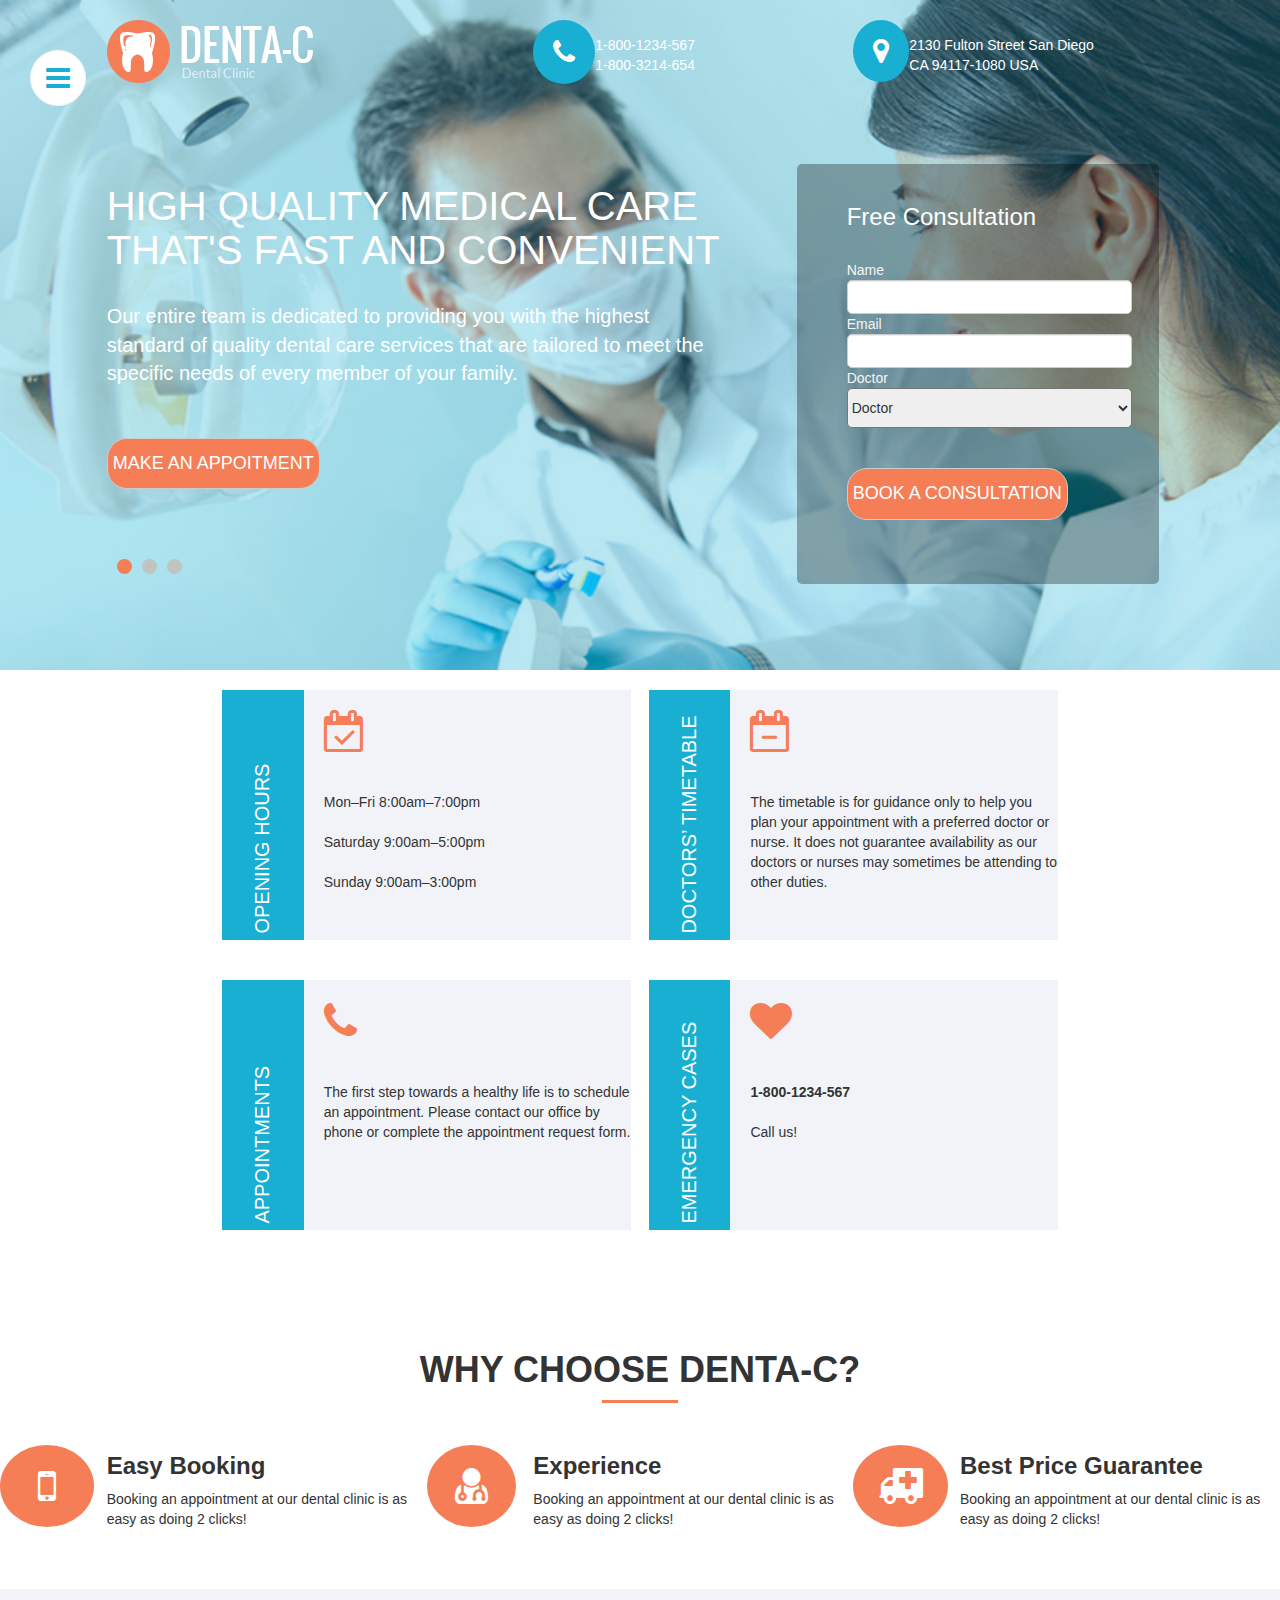
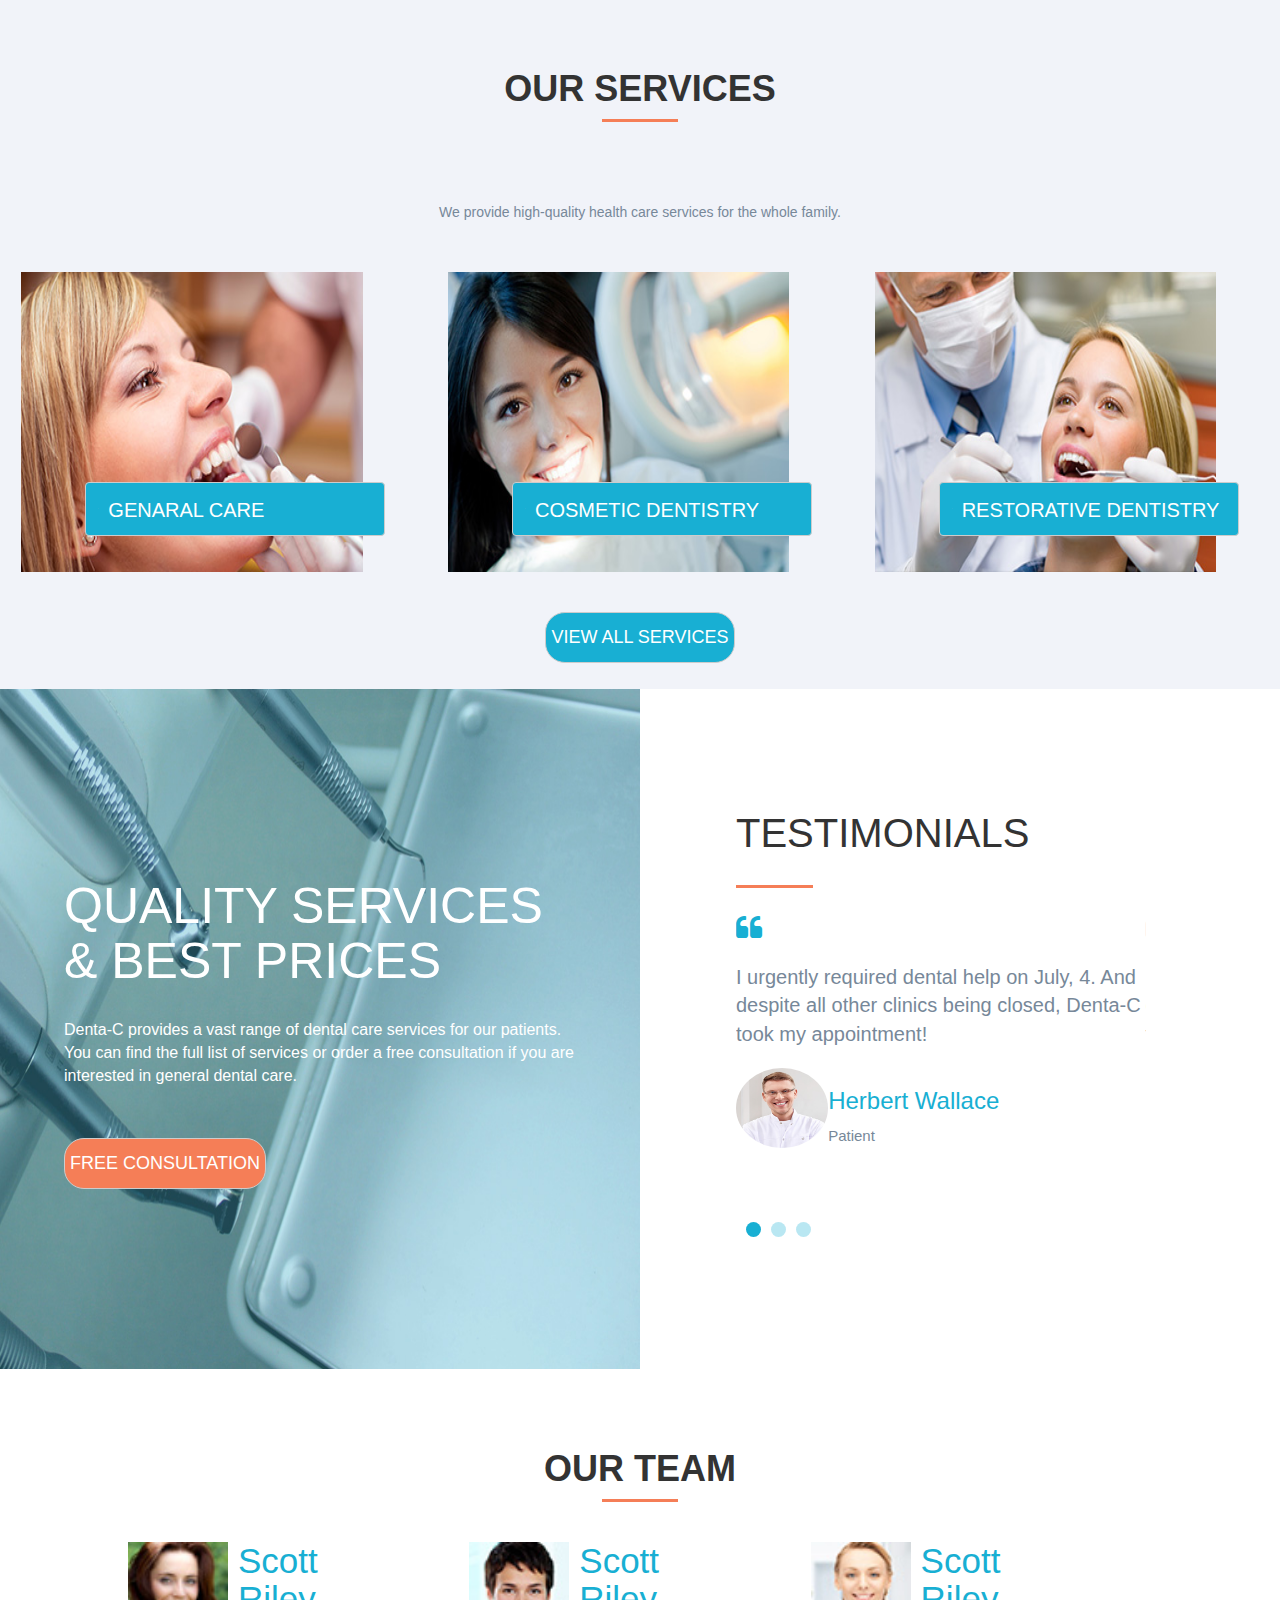
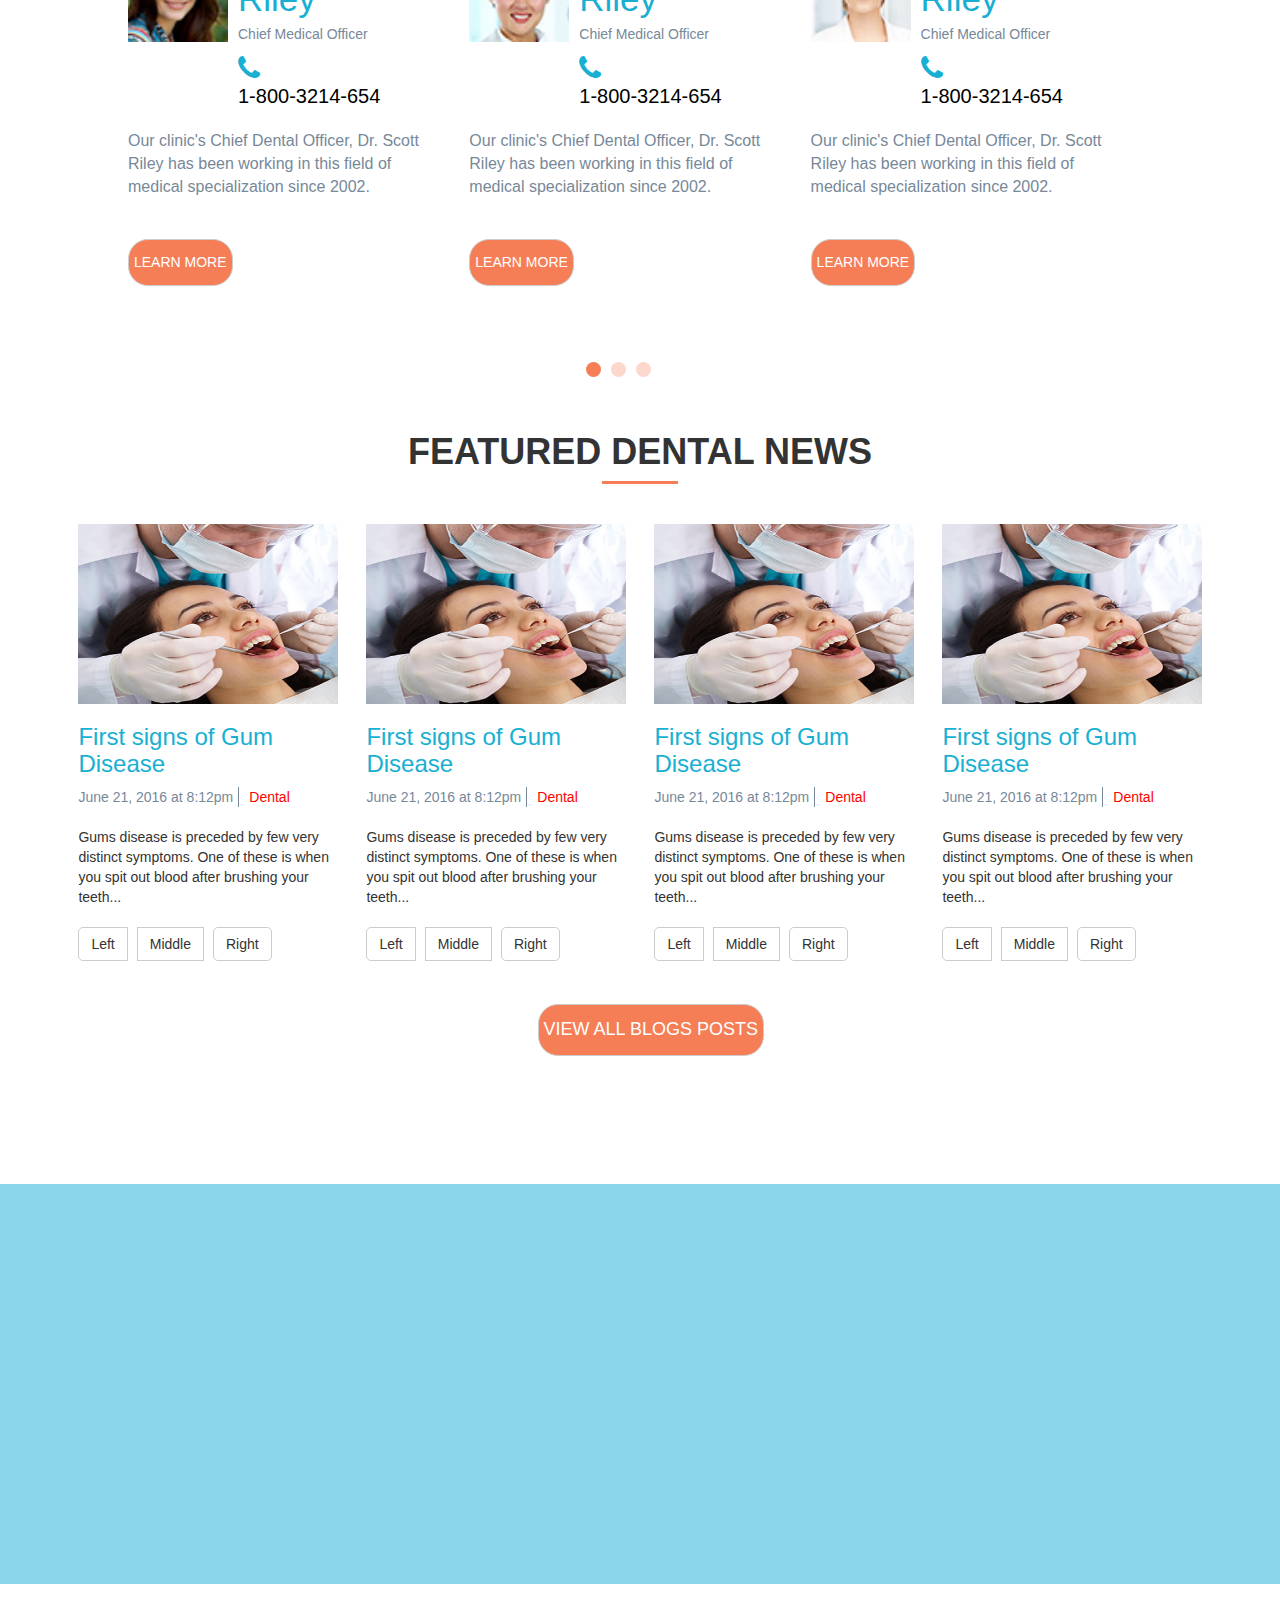
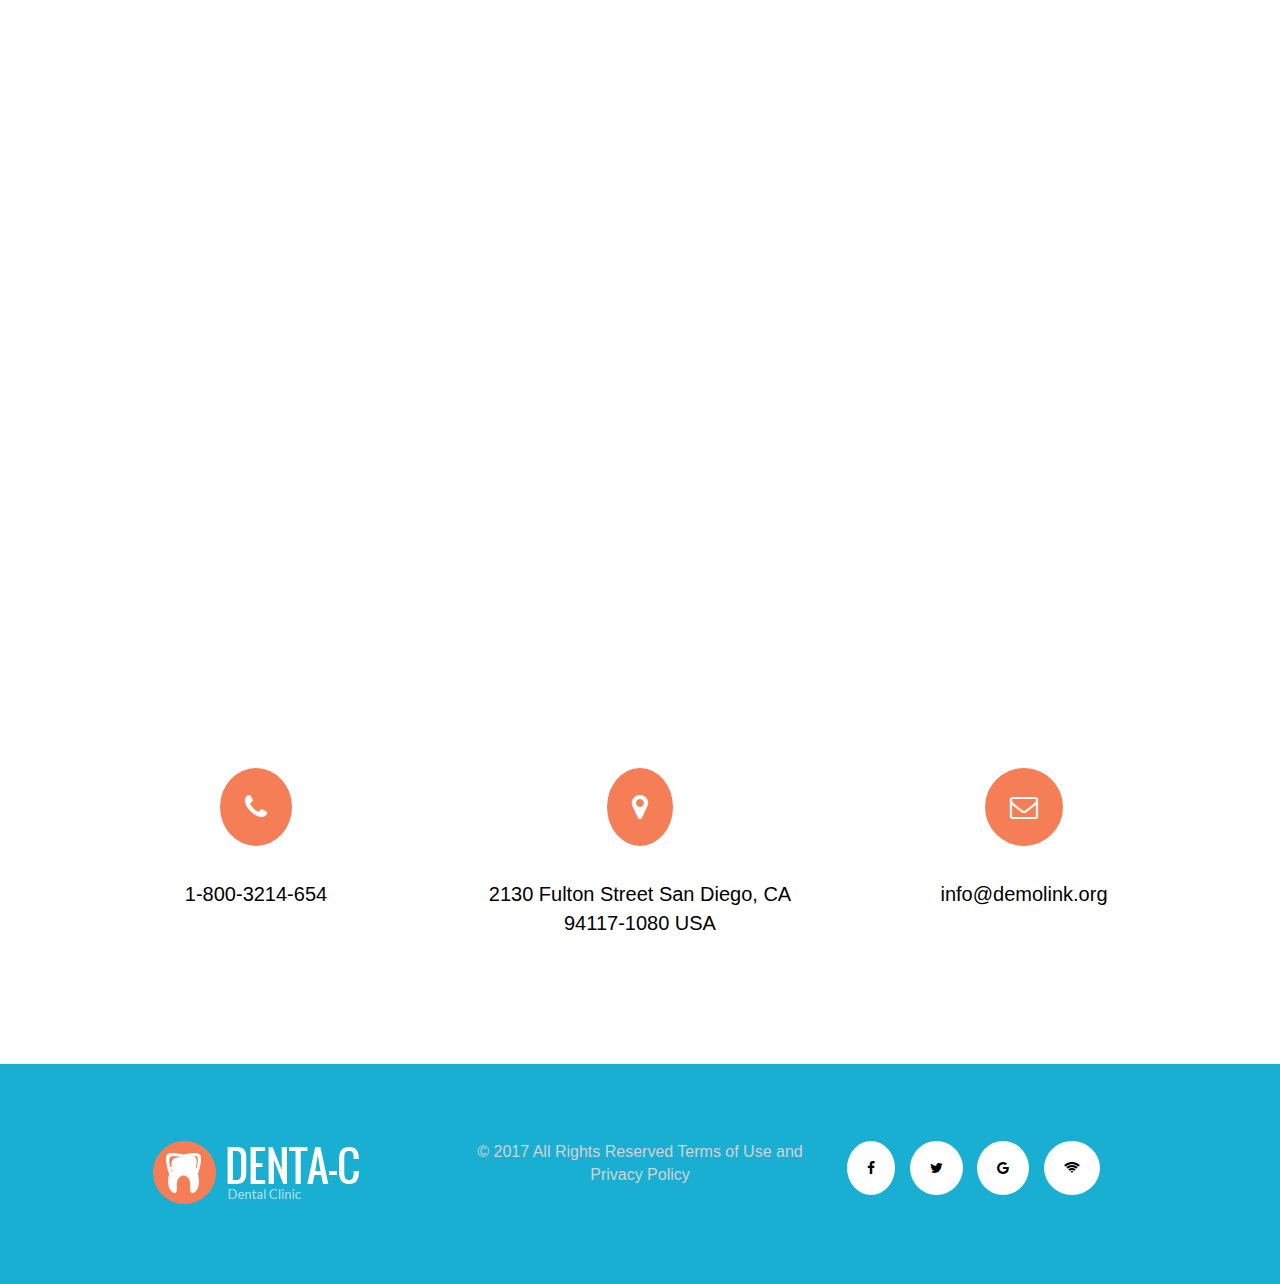
<file: index.html>
<!DOCTYPE html>
<html lang="en">

<head>
    <meta charset="UTF-8">
    <meta name="viewport" content="width=device-width, initial-scale=1.0">
    <meta http-equiv="X-UA-Compatible" content="ie=edge">
    <title>FinalFrontEnd</title>
    <link href="https://maxcdn.bootstrapcdn.com/font-awesome/4.7.0/css/font-awesome.min.css" rel="stylesheet">
    <link href="https://maxcdn.bootstrapcdn.com/bootstrap/3.3.7/css/bootstrap.min.css" rel="stylesheet">
    <link rel="stylesheet" href="css/style.css">
</head>

<body>
<a class="abovebottom abovebottomact">
        <i class="fa fa-chevron-up fa-2x" aria-hidden="true"></i>
    </a>
    <div class="menutab">
          <i class="fa fa-bars fa-2x" aria-hidden="true"></i>
     </div>
      <div class="menu">
         <div class="close">
             <i class="fa fa-times fa-1x"></i>
         </div>
         <input type="text" class="form-control searchmenu" placeholder="Search">        
           <ul>
                <li><a href="#">Home</a></li>                    
                <li><a href="html/topology.html">Typography</a></li>
                <li><a href="html/form.html">Forms</a></li>
                <li><a href="html/button.html">Buttons</a></li>
                <li><a href="html/grid.html">Grid</a></li>
                <li><a href="html/tab.html">Tabs & Accordions</a></li>                    
                <li><a href="html/progress.html">Progress Bars</a></li>
                <li><a href="html/table.html">Tables</a></li>
                <li><a href="html/calendar.html">Make an Appointment</a></li>
                <li><a href="html/timetable.html">Timetable</a></li>
            </ul>
     </div>
  <div class="whool">
    <div class="head">
        <img src="images/pages/typography-01-770x420.jpg">
    </div>
        <div class="cantainer">
          <div class="headcantainer">
            <div class="row">
                <div class="col-md-12">
                    <div class="col-md-offset-1 col-md-4">
                        <img src="images/logo.png">
                    </div>
                    <div class="col-md-2">
                        <div class="phone">
                        <i class="fa fa-phone fa-2x" aria-hidden="true"></i>
                        </div>
                        <a class="number" href="#">1-800-1234-567</a>
                        <a href="#">1-800-3214-654</a>
                    </div>
                    <div class="col-md-offset-1 col-md-3">
                        <div class="phone">
                        <i class="fa fa-map-marker fa-2x" aria-hidden="true"></i>
                        </div>
                        <a class="number" href="#">2130 Fulton Street San Diego</a>
                        <a href="#">CA 94117-1080 USA</a>
                    </div>
                </div>
            </div>
            <div class="clearfix"></div>
            <div class="row">
                <div class="col-md-12">
                    <div class="col-md-offset-1 col-md-6 col-sm-6 col-xs-12">
                        <h1 class="headh1">HIGH QUALITY MEDICAL CARE THAT'S FAST AND CONVENIENT</h1>
                        <p class="headp">Our entire team is dedicated to providing you with the highest standard of quality dental care services that are tailored to meet the specific needs of every member of your family.</p>
                        <button class="btn btn-default" type="submit"><h4>MAKE AN APPOITMENT</h4></button>
                        <div class="clearfix"></div>
                        <div class="threedots pull-left" id="threedots">
                            <div index="0" class="dot active"></div>
                            <div index="1" class="dot"></div>
                            <div index="2" class="dot"></div>
                        </div>
                    </div>
                    <div class="col-md-4 col-sm-6 col-xs-12 log">
                        <div class="login">
                        </div>
                        <div class="input-group">
                              <h3>Free Consultation</h3>
                              <p>Name</p>
                              <input type="text" class="form-control nameinput" aria-describedby="basic-addon1">
                              <p>Email</p>
                              <input type="text" class="form-control emailinput" aria-describedby="basic-addon1">
                              <p>Doctor</p>
                              <select class="selectpicker">
                                <option>Doctor</option>
                                <option>Nurse</option>
                             </select>
                             <button class="btn btn-default add" type="submit"><h4>BOOK A CONSULTATION</h4></button>
                       </div>
                    </div>
                </div>
            </div>
         </div>
        </div>
    <div class="opacityhead">
    </div>
    <div class="clearfix"></div>
    <section class="schedual">
        <div class="row">
            <div class="cantainer">
                <div class="col-md-offset-2 col-md-8">
                    <div class="col-md-12">
                        <div class="opening">
                            <div class="row">
                               <div class="col-md-6">
                                   <div class="hours">
                                    <div class='blue1'>
                                        <p>OPENING HOURS</p>
                                    </div>
                                    <div class='gray1'>
                                        <i class="fa fa-calendar-check-o icons fa-3x" aria-hidden="true"></i>
                                        <p>Mon–Fri  8:00am–7:00pm</p>
                                        <p>Saturday  9:00am–5:00pm</p>
                                        <p>Sunday  9:00am–3:00pm</p>
                                     </div>
                                   </div>
                               </div>
                               <div class="col-md-6">
                                   <div class="hours">
                                       <div class='blue1'>
                                           <p>DOCTORS’ TIMETABLE</p>
                                    </div>
                                    <div class='gray1'>
                                        <i class="fa fa-calendar-minus-o icons fa-3x" aria-hidden="true"></i>
                                        <p>The timetable is for guidance only to help you plan your appointment with a preferred doctor or nurse. It does not guarantee availability as our doctors or nurses may sometimes be attending to other duties.</p>
                                     </div>
                                   </div>
                               </div>
                            </div>
                            <div class="row">
                               <div class="col-md-6">
                                   <div class="hours">
                                       <div class='blue1'>
                                           <p>APPOINTMENTS</p>
                                    </div>
                                    <div class='gray1'>
                                        <i class="fa fa-phone icons fa-3x" aria-hidden="true"></i>
                                        <p>The first step towards a healthy life is to schedule an appointment. Please contact our office by phone or complete the appointment request form.</p>
                                     </div>
                                   </div>
                               </div>
                               <div class="col-md-6">
                                   <div class="hours">
                                       <div class='blue1'>
                                           <p>EMERGENCY CASES</p>
                                    </div>
                                    <div class='gray1'>
                                        <i class="fa fa-heart icons fa-3x" aria-hidden="true"></i>
                                        <p><b>1-800-1234-567</b></p>
                                        <p>Call us!</p>
                                     </div>
                                   </div>
                               </div>
                            </div>
                        </div>
                    </div>
                </div>
            </div>
        </div>
    </section>
    <div class="clearfix"></div>
    <section class="why">
        <div class="col-md-12">
            <h1><b>WHY CHOOSE DENTA-C?</b></h1>
            <div class="line"></div>  
        </div>
        <div class="clearfix"></div>
        <div class="row">
            <div class="col-md-12">
                <div class="col-md-4 col-sm-12 col-xs-12">
                    <div class="col-md-12">
                        <div class="col-md-3">
                            <div class="icons">
                                <i class="fa fa-mobile fa-3x" aria-hidden="true"></i>
                            </div>
                        </div>
                        <div class="col-md-9">
                            <h3><b>Easy Booking</b></h3>
                            <p>Booking an appointment at our dental clinic is as easy as doing 2 clicks!</p>
                        </div>
                    </div>
                </div>
                <div class="col-md-4 col-sm-12 col-xs-12">
                    <div class="col-md-12">
                        <div class="col-md-3">
                            <div class="icons">
                                <i class="fa fa-user-md fa-3x" aria-hidden="true"></i>
                            </div>
                        </div>
                        <div class="col-md-9">
                            <h3><b>Experience</b></h3>
                            <p>Booking an appointment at our dental clinic is as easy as doing 2 clicks!</p>
                        </div>
                    </div>
                </div>
                <div class="col-md-4 col-sm-12 col-xs-12">
                    <div class="col-md-12">
                        <div class="col-md-3">
                            <div class="icons">
                                <i class="fa fa-ambulance fa-3x" aria-hidden="true"></i>
                            </div>
                        </div>
                        <div class="col-md-9">
                            <h3><b>Best Price Guarantee</b></h3>
                            <p>Booking an appointment at our dental clinic is as easy as doing 2 clicks!</p>
                        </div>
                    </div>
                </div>
            </div>
        </div>
    </section>
    <div class="clearfix"></div>
    <section class="ourwork">
        <div class="col-md-12">
            <h1><b>OUR SERVICES</b></h1>
            <div class="line"></div>
            <p>We provide high-quality health care services for the whole family.</p>
        </div>
        <div class="clearfix"></div>
        <div class="col-md-12">
            <div class="col-md-4">
                <div class="picwork">
                    <img src="images/gallery/gallery-03-370x240.jpg">
                    <button class="btn btn-default care" type="submit">
                        <div class="flowbutton" id="flowbutton1">
                            <div class='figur' id="figur1">
                            <i class="fa fa-arrow-right" aria-hidden="true"></i>
                             <h4>GENARAL CARE</h4>
                            </div>
                        </div>
                        </button>
                </div>
            </div>
            <div class="col-md-4">
                <div class="picwork">
                    <img src="images/gallery/gallery-05-370x240.jpg">
                    <button class="btn btn-default care" type="submit">
                        <div class="flowbutton" id="flowbutton2">
                            <div class='figur' id="figur2">
                            <i class="fa fa-arrow-right" aria-hidden="true"></i>
                             <h4>COSMETIC DENTISTRY</h4>
                            </div>
                        </div>
                    </button>
                </div>
            </div>
            <div class="col-md-4">
                <div class="picwork">
                    <img src="images/gallery/gallery-08-370x240.jpg">
                    <button class="btn btn-default care" type="submit">
                        <div class="flowbutton" id="flowbutton3">
                            <div class='figur' id="figur3">
                            <i class="fa fa-arrow-right" aria-hidden="true"></i>
                             <h4>RESTORATIVE DENTISTRY</h4>
                            </div>
                        </div>
                    </button>
                </div>
            </div>
        </div>
        <div class="clearfix"></div>
        <div class="col-md-12">
            <div class="viewall">
                <button class="btn btn-default" type="submit"><h4>VIEW ALL SERVICES</h4></button>
            </div>
        </div>
    </section>
    <div class="clearfix"></div>
    <section class="quality">
        <div class="row">
            <div class="col-md-12">
                <div class="col-md-6 col-sm-12 col-xs-12">
                    <div class="firstpart">
                        <div class="firstpartp">
                           <h1>QUALITY SERVICES & BEST PRICES</h1>
                           <p>Denta-C provides a vast range of dental care services for our patients. You can find the full list of services or order a free consultation if you are interested in general dental care.</p> 
                           <button class="btn btn-default" type="submit"><h4>FREE CONSULTATION</h4></button>
                        </div>
                    </div>
                </div>
                <div class="col-md-6 col-sm-12 col-xs-12">
                    <div class="secondpart">
                        <div class="secondpartp">
                            <h1>TESTIMONIALS</h1>
                            <div class='line'></div>
                            <div class="clearfix"></div>
                            <div class="wordekran">
                                <div class="fullsize">
                                    <div class='word1'>
                                        <i class="fa fa-quote-left fa-2x" aria-hidden="true"></i>
                                        <p>I urgently required dental help on July, 4. And despite all other clinics being closed, Denta-C took my appointment!</p>
                                        <div class="clearfix"></div>
                                        <div class='col-md-12'>
                                            <div class='col-md-3'>
                                                <div class="image">
                                                </div>
                                            </div>
                                            <div class='col-md-9'>
                                                <h3>Herbert Wallace</h3>
                                                <p>Patient</p>
                                            </div>
                                        </div>
                                    </div>
                                    <div class='word1'>
                                        <i class="fa fa-quote-left fa-2x" aria-hidden="true"></i>
                                        <p>I urgently required dental help on July, 4. And despite all other clinics being closed, Denta-C took my appointment!</p>
                                        <div class="clearfix"></div>
                                        <div class='col-md-12'>
                                            <div class='col-md-3'>
                                                <div class="image1">
                                                </div>
                                            </div>
                                            <div class='col-md-9'>
                                                <h3>Herbert Wallace</h3>
                                                <p>Patient</p>
                                            </div>
                                        </div>
                                    </div>
                                    <div class='word1'>
                                        <i class="fa fa-quote-left fa-2x" aria-hidden="true"></i>
                                        <p>I urgently required dental help on July, 4. And despite all other clinics being closed, Denta-C took my appointment!</p>
                                        <div class="clearfix"></div>
                                        <div class='col-md-12'>
                                            <div class='col-md-3'>
                                                <div class="image2">
                                                </div>
                                            </div>
                                            <div class='col-md-9'>
                                                <h3>Herbert Wallace</h3>
                                                <p>Patient</p>
                                            </div>
                                        </div>
                                    </div>
                                </div>
                            </div>
                            <div class="threedots1 pull-left" id="threedots1">
                                <div index="0" class="dot1 active1"></div>
                                <div index="1" class="dot1"></div>
                                <div index="2" class="dot1"></div>
                             </div>
                        </div>
                    </div>
                </div>
            </div>
        </div>
    </section>
    <section class="team">
        <div class="col-md-12">
            <h1><b>OUR TEAM</b></h1>
            <div class="line"></div>  
        </div>
        <div class="cantainer-fluid">
            <div class="row">
                <div class="col-md-12">
                    <div class="mainteam">
                        <div class="fullteam">
                            <div class="mediadiv">
                               <div class="media">
                                <div class="media-left">
                                  <img src="images/users/user-betty-wade-2-60x60.jpg" class="media-object" style="width:100px">
                                </div>
                                <div class="media-body">
                                  <h4 class="media-heading">Scott Riley</h4>
                                  <p>Chief Medical Officer</p>
                                  <div class="clearfix"></div>
                                  <div class="phoneteam">
                                      <i class="fa fa-phone fa-2x" aria-hidden="true"></i>
                                      <a href="#">1-800-3214-654</a>
                                  </div>
                                </div>
                              </div>
                              <p class="p">Our clinic's Chief Dental Officer, Dr. Scott Riley has been working in this field of medical specialization since 2002.</p>
                              <button class="btn btn-default" type="submit"><h5>LEARN MORE</h5></button>
                            </div>
                            <div class="mediadiv">
                               <div class="media">
                                <div class="media-left">
                                  <img src="images/users/user-betty-wade-60x60.jpg" class="media-object" style="width:100px">
                                </div>
                                <div class="media-body">
                                  <h4 class="media-heading">Scott Riley</h4>
                                  <p>Chief Medical Officer</p>
                                  <div class="clearfix"></div>
                                  <div class="phoneteam">
                                      <i class="fa fa-phone fa-2x" aria-hidden="true"></i>
                                      <a href="#">1-800-3214-654</a>
                                  </div>
                                </div>
                              </div>
                              <p class="p">Our clinic's Chief Dental Officer, Dr. Scott Riley has been working in this field of medical specialization since 2002.</p>
                              <button class="btn btn-default" type="submit"><h5>LEARN MORE</h5></button>
                            </div>
                            <div class="mediadiv">
                               <div class="media">
                                <div class="media-left">
                                  <img src="images/users/user-brittany-douglas-60x60.jpg" class="media-object" style="width:100px">
                                </div>
                                <div class="media-body">
                                  <h4 class="media-heading">Scott Riley</h4>
                                  <p>Chief Medical Officer</p>
                                  <div class="clearfix"></div>
                                  <div class="phoneteam">
                                      <i class="fa fa-phone fa-2x" aria-hidden="true"></i>
                                      <a href="#">1-800-3214-654</a>
                                  </div>
                                </div>
                              </div>
                              <p class="p">Our clinic's Chief Dental Officer, Dr. Scott Riley has been working in this field of medical specialization since 2002.</p>
                              <button class="btn btn-default" type="submit"><h5>LEARN MORE</h5></button>
                            </div>
                            <div class="mediadiv">
                               <div class="media">
                                <div class="media-left">
                                  <img src="images/users/user-bryan-green-60x60.jpg" class="media-object" style="width:100px">
                                </div>
                                <div class="media-body">
                                  <h4 class="media-heading">Scott Riley</h4>
                                  <p>Chief Medical Officer</p>
                                  <div class="clearfix"></div>
                                  <div class="phoneteam">
                                      <i class="fa fa-phone fa-2x" aria-hidden="true"></i>
                                      <a href="#">1-800-3214-654</a>
                                  </div>
                                </div>
                              </div>
                              <p class="p">Our clinic's Chief Dental Officer, Dr. Scott Riley has been working in this field of medical specialization since 2002.</p>
                              <button class="btn btn-default" type="submit"><h5>LEARN MORE</h5></button>
                            </div>
                            <div class="mediadiv">
                               <div class="media">
                                <div class="media-left">
                                  <img src="images/users/user-carolyn-50x50.jpg" class="media-object" style="width:100px">
                                </div>
                                <div class="media-body">
                                  <h4 class="media-heading">Scott Riley</h4>
                                  <p>Chief Medical Officer</p>
                                  <div class="clearfix"></div>
                                  <div class="phoneteam">
                                      <i class="fa fa-phone fa-2x" aria-hidden="true"></i>
                                      <a href="#">1-800-3214-654</a>
                                  </div>
                                </div>
                              </div>
                              <p class="p">Our clinic's Chief Dental Officer, Dr. Scott Riley has been working in this field of medical specialization since 2002.</p>
                              <button class="btn btn-default" type="submit"><h5>LEARN MORE</h5></button>
                            </div>
                            <div class="mediadiv">
                               <div class="media">
                                <div class="media-left">
                                  <img src="images/users/user-cristina-50x50.jpg" class="media-object" style="width:100px">
                                </div>
                                <div class="media-body">
                                  <h4 class="media-heading">Scott Riley</h4>
                                  <p>Chief Medical Officer</p>
                                  <div class="clearfix"></div>
                                  <div class="phoneteam">
                                      <i class="fa fa-phone fa-2x" aria-hidden="true"></i>
                                      <a href="#">1-800-3214-654</a>
                                  </div>
                                </div>
                              </div>
                              <p class="p">Our clinic's Chief Dental Officer, Dr. Scott Riley has been working in this field of medical specialization since 2002.</p>
                              <button class="btn btn-default" type="submit"><h5>LEARN MORE</h5></button>
                            </div>
                            <div class="mediadiv">
                               <div class="media">
                                <div class="media-left">
                                  <img src="images/users/user-eric-50x50.jpg" class="media-object" style="width:100px">
                                </div>
                                <div class="media-body">
                                  <h4 class="media-heading">Scott Riley</h4>
                                  <p>Chief Medical Officer</p>
                                  <div class="clearfix"></div>
                                  <div class="phoneteam">
                                      <i class="fa fa-phone fa-2x" aria-hidden="true"></i>
                                      <a href="#">1-800-3214-654</a>
                                  </div>
                                </div>
                              </div>
                              <p class="p">Our clinic's Chief Dental Officer, Dr. Scott Riley has been working in this field of medical specialization since 2002.</p>
                              <button class="btn btn-default" type="submit"><h5>LEARN MORE</h5></button>
                            </div>
                            <div class="mediadiv">
                               <div class="media">
                                <div class="media-left">
                                  <img src="images/users/user-gary-growles-60x60.jpg" class="media-object" style="width:100px">
                                </div>
                                <div class="media-body">
                                  <h4 class="media-heading">Scott Riley</h4>
                                  <p>Chief Medical Officer</p>
                                  <div class="clearfix"></div>
                                  <div class="phoneteam">
                                      <i class="fa fa-phone fa-2x" aria-hidden="true"></i>
                                      <a href="#">1-800-3214-654</a>
                                  </div>
                                </div>
                              </div>
                              <p class="p">Our clinic's Chief Dental Officer, Dr. Scott Riley has been working in this field of medical specialization since 2002.</p>
                              <button class="btn btn-default" type="submit"><h5>LEARN MORE</h5></button>
                            </div>
                            <div class="mediadiv">
                               <div class="media">
                                <div class="media-left">
                                  <img src="images/users/user-herbert-wallace-60x60.jpg" class="media-object" style="width:100px">
                                </div>
                                <div class="media-body">
                                  <h4 class="media-heading">Scott Riley</h4>
                                  <p>Chief Medical Officer</p>
                                  <div class="clearfix"></div>
                                  <div class="phoneteam">
                                      <i class="fa fa-phone fa-2x" aria-hidden="true"></i>
                                      <a href="#">1-800-3214-654</a>
                                  </div>
                                </div>
                              </div>
                              <p class="p">Our clinic's Chief Dental Officer, Dr. Scott Riley has been working in this field of medical specialization since 2002.</p>
                              <button class="btn btn-default" type="submit"><h5>LEARN MORE</h5></button>
                            </div>
                        </div>
                    </div>
                    <div class="clearfix"></div>
                        <div class="threedots2 pull-left" id="threedots2">
                         <div class="threedots21 pull-left" id="threedots21">
                            <div index="0" class="dot2 active2"></div>
                            <div index="1" class="dot2"></div>
                            <div index="2" class="dot2"></div>
                            <div index="3" class="dot2"></div>
                            <div index="4" class="dot2"></div>
                            <div index="5" class="dot2"></div>
                            <div index="6" class="dot2"></div>
                            <div index="7" class="dot2"></div>
                            <div index="8" class="dot2"></div>
                         </div>
                        </div>
                </div>
            </div>
        </div>
    </section>
    <section class="prosess">
         <div class="col-md-12">
            <h1><b>FEATURED DENTAL NEWS</b></h1>
            <div class="line"></div>  
        </div>
        <div class="cantainer">
          <div class="marg">
            <div class="col-md-12">
                <div class="col-md-3 col-sm-6 col-xs-12">
                    <div class="pros">
                      <img src="images/pages/home-01-320x320.jpg">
                      <h3>First signs of Gum Disease</h3>
                      <p class="p1">June 21, 2016 at 8:12pm</p>
                      <a href="#">Dental</a><br>
                      <p class="p2">Gums disease is preceded by few very distinct symptoms. One of these is when you spit out blood after brushing your teeth...</p>
                      <div class="btn-group" role="group" aria-label="...">
                          <button type="button" class="btn btn-default">Left</button>
                          <button type="button" class="btn btn-default">Middle</button>
                          <button type="button" class="btn btn-default">Right</button>
                      </div>       
                    </div>    
                </div>
                <div class="col-md-3 col-sm-6 col-xs-12">
                    <div class="pros"> 
                      <img src="images/pages/home-01-320x320.jpg">
                      <h3>First signs of Gum Disease</h3>
                      <p class="p1">June 21, 2016 at 8:12pm</p>
                      <a href="#">Dental</a><br>
                      <p class="p2">Gums disease is preceded by few very distinct symptoms. One of these is when you spit out blood after brushing your teeth...</p>
                      <div class="btn-group" role="group" aria-label="...">
                          <button type="button" class="btn btn-default">Left</button>
                          <button type="button" class="btn btn-default">Middle</button>
                          <button type="button" class="btn btn-default">Right</button>
                      </div>       
                    </div> 
                </div>
                <div class="col-md-3 col-sm-6 col-xs-12">
                    <div class="pros"> 
                      <img src="images/pages/home-01-320x320.jpg">
                      <h3>First signs of Gum Disease</h3>
                      <p class="p1">June 21, 2016 at 8:12pm</p>
                      <a href="#">Dental</a><br>
                      <p class="p2">Gums disease is preceded by few very distinct symptoms. One of these is when you spit out blood after brushing your teeth...</p>
                      <div class="btn-group" role="group" aria-label="...">
                          <button type="button" class="btn btn-default">Left</button>
                          <button type="button" class="btn btn-default">Middle</button>
                          <button type="button" class="btn btn-default">Right</button>
                      </div>       
                    </div> 
                </div>
                <div class="col-md-3 col-sm-6 col-xs-12">
                    <div class="pros"> 
                      <img src="images/pages/home-01-320x320.jpg">
                      <h3>First signs of Gum Disease</h3>
                      <p class="p1">June 21, 2016 at 8:12pm</p>
                      <a href="#">Dental</a><br>
                      <p class="p2">Gums disease is preceded by few very distinct symptoms. One of these is when you spit out blood after brushing your teeth...</p>
                      <div class="btn-group" role="group" aria-label="...">
                          <button type="button" class="btn btn-default">Left</button>
                          <button type="button" class="btn btn-default">Middle</button>
                          <button type="button" class="btn btn-default">Right</button>
                      </div>       
                    </div> 
                </div>
            </div>
          </div>      
       </div>
       <div class="clearfix"></div>
        <div class="col-md-12 colblog">
            <div class="blogs">
                <button class="btn btn-default btnblog" type="submit"><h4>VIEW ALL BLOGS POSTS</h4></button>
            </div>
        </div>
    </section>
    <section class="help">
        <div class="cantainer">
            <div class="row">
                <div class="col-md-12">
                    <div class="helppic">
                    <div class="opocityblue"></div>
                    </div>
                </div>
            </div>
        </div>
    </section>
     <div class="clearfix"></div>
    <section class="map">
        <div class="cantainer">
            <div class="row">
                <div class="col-md-12">
                    <div class="maphear">
                    <iframe src="https://www.google.com/maps/embed?pb=!1m18!1m12!1m3!1d3039.3961176341923!2d49.85219521504545!3d40.377912579369664!2m3!1f0!2f0!3f0!3m2!1i1024!2i768!4f13.1!3m3!1m2!1s0x40307d079efb5163%3A0xc20aa51a5f0b5e01!2sCode+Academy+Baku!5e0!3m2!1sru!2s!4v1492635455083" width="100%" height="100%" frameborder="0" style="border:0" allowfullscreen></iframe>
                    </div>
                </div>
            </div>
        </div>
    </section>
    <div class="clearfix"></div>
    <section class="contactus">
        <div class="cantainer">
            <div class="col-md-12">
                <div class="col-md-4 col-sm-12">
                    <div class="path">
                        <i class="fa fa-phone fa-2x one" aria-hidden="true"></i>
                        <div class="clearfix"></div>
                        <a href="#">1-800-3214-654</a>
                    </div>
                </div>
                <div class="col-md-4 col-sm-12">
                    <div class="path">
                        <i class="fa fa-map-marker fa-2x one" aria-hidden="true"></i>
                        <div class="clearfix"></div>
                        <a href="#">2130 Fulton Street San Diego, CA 94117-1080 USA</a>
                    </div>
                </div>
                <div class="col-md-4 col-sm-12">
                    <div class="path">
                        <i class="fa fa-envelope-o fa-2x one" aria-hidden="true"></i>
                        <div class="clearfix"></div>
                        <a href="#">info@demolink.org</a>
                    </div>
                </div>
            </div>
        </div>
    </section>
    <section class="footer">
        <div class="cantainer">
            <div class="col-md-12">
                <div class="col-md-4 col-sm-12">
                   <div class="information">
                     <img src="images/logo.png">
                   </div>
                </div>
                <div class="col-md-4 col-sm-12">
                   <div class="information">
                   <p>© 2017 All Rights Reserved Terms of Use and Privacy Policy</p>
                   </div>
                </div>
                <div class="col-md-4 col-sm-12">
                   <div class="information">
                      <i class="fa fa-facebook social" aria-hidden="true"></i>
                      <i class="fa fa-twitter social" aria-hidden="true"></i>
                      <i class="fa fa-google social" aria-hidden="true"></i>
                      <i class="fa fa-wifi social" aria-hidden="true"></i>

                   </div>
                </div>
            </div>
        </div>
    </section>
  </div>
    <script src="js/jquery-3.2.1.min.js"></script>
    <script src="js/script.js"></script>
</body>

</html>
</file>
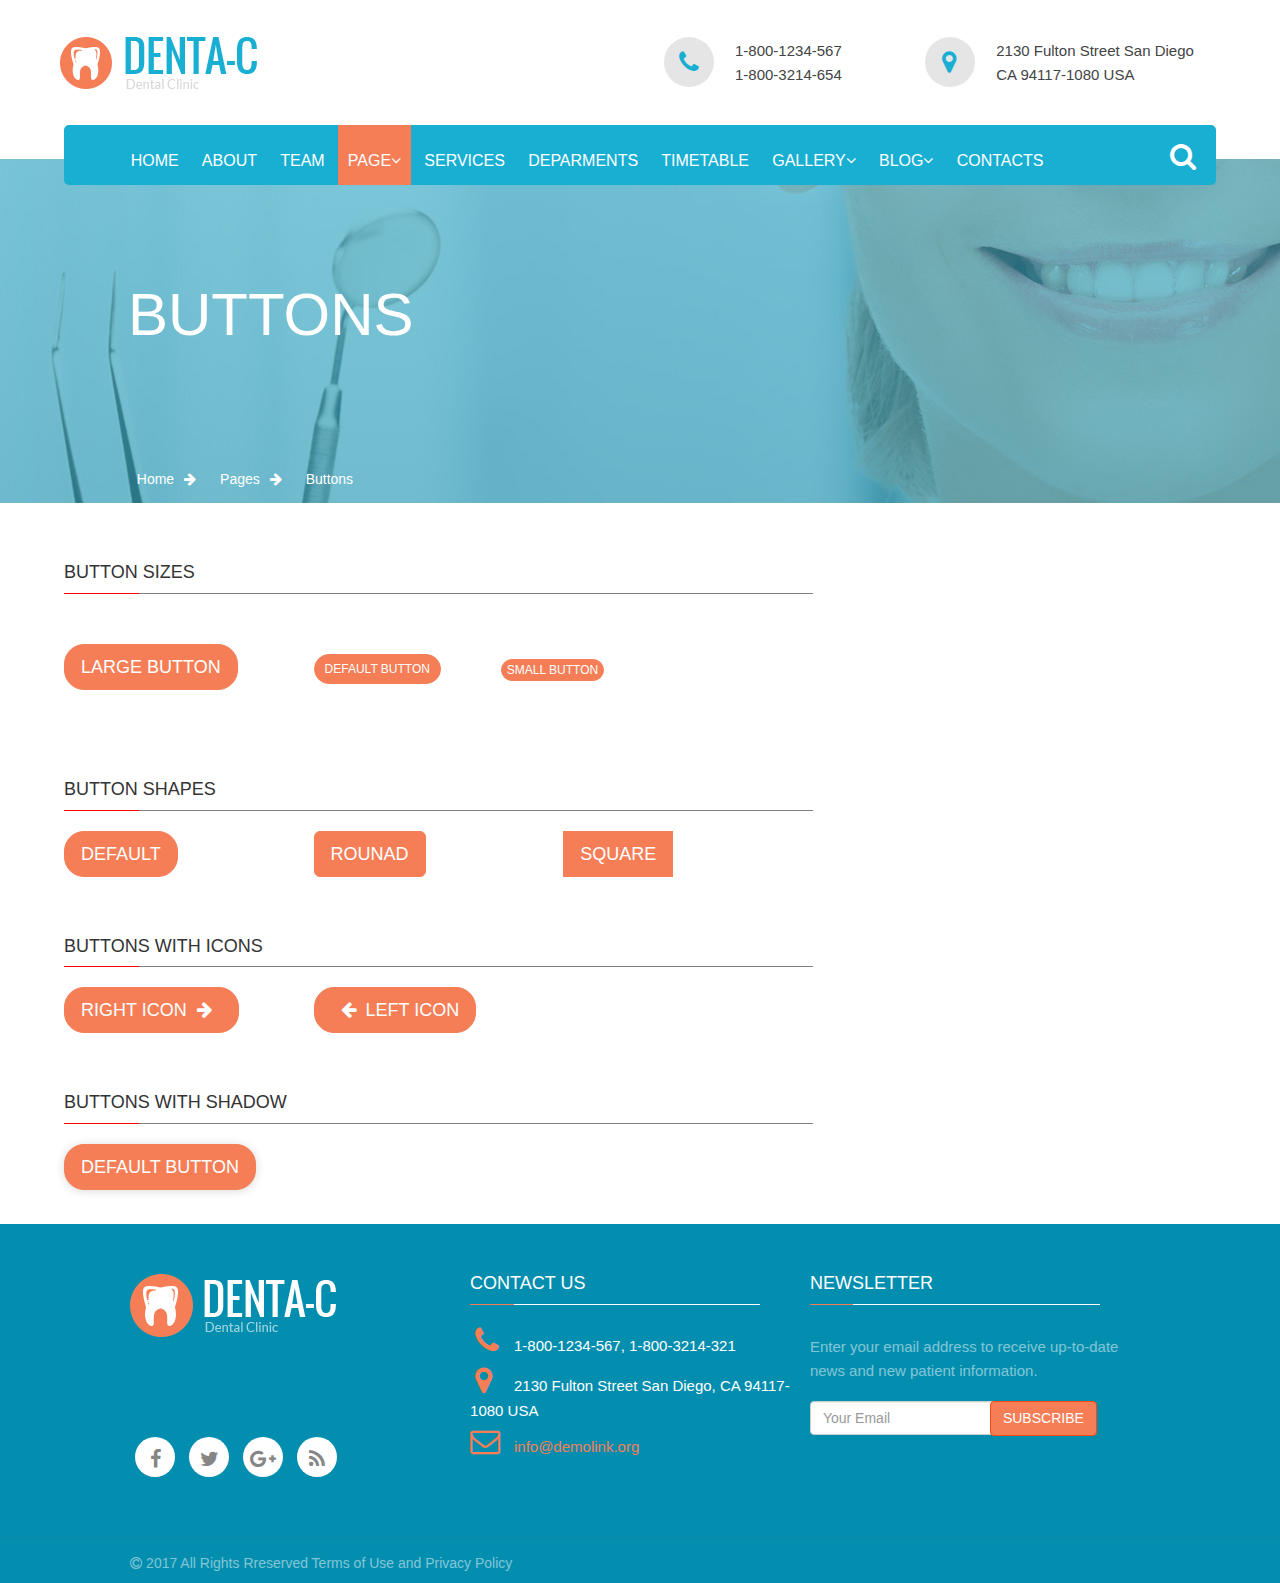
<file: html/button.html>
<!DOCTYPE html>
<html lang="en">

<head>
    <meta charset="UTF-8">
    <meta name="viewport" content="width=device-width, initial-scale=1.0">
    <meta http-equiv="X-UA-Compatible" content="ie=edge">
    <title>FinalFrontEnd</title>
    <link href="https://maxcdn.bootstrapcdn.com/font-awesome/4.7.0/css/font-awesome.min.css" rel="stylesheet">
    <link href="https://maxcdn.bootstrapcdn.com/bootstrap/3.3.7/css/bootstrap.min.css" rel="stylesheet">
    <link rel="stylesheet" href="../css/topology.css">
</head>

<body>
<div class="main">
        <div class="row">
            <div class='header'>
                <div class="container">
                    <div class="upperPart">
                        <div class="col-md-6 col-sm-12">
                            <div class='logo'>
                                <img src='../images/logo-dark.png'>
                            </div>
                        </div>
                        <div class="col-md-3 col-sm-6 col-xs-12">
                            <div class='center'>
                                <div class='col-md-3  col-md-offset-1'>
                                    <i class="fa fa-phone phone" aria-hidden="true"></i>
                                </div>
                                <div class='col-md-8'>
                                    <div class='numbers'>
                                        <div class='col-md-12'>
                                            <a href='#'>1-800-1234-567</a>
                                        </div>
                                        <div class='col-md-12'>
                                            <a href='#'>1-800-3214-654</a>
                                        </div>
                                    </div>
                                </div>
                            </div>
                        </div>
                        <div class="col-md-3 col-sm-6 col-xs-12">
                            <div class='right'>
                                <div class='col-md-3'>
                                    <i class="fa fa-map-marker mappin" aria-hidden="true"></i>
                                </div>
                                <div class='col-md-9'>
                                    <div class='address'>
                                        <a href='#'>2130 Fulton Street San Diego<br>
                            CA 94117-1080 USA</a>
                                    </div>
                                </div>
                            </div>
                        </div>
                    </div>
                </div>
                <div class="img">
                    <h1>BUTTONS</h1>
                    <ul>
                        <li><a href="../index.html">Home</a><i class="fa fa-arrow-right" aria-hidden="true"></i></li>
                        <li><a>Pages</a><i class="fa fa-arrow-right" aria-hidden="true"></i></li>
                        <li>Buttons</li>
                    </ul>
                </div>
            </div>
        </div>
        <a class="abovebottom abovebottomact">
        <i class="fa fa-chevron-up fa-2x" aria-hidden="true"></i>
        </a>
<!-- end header -->


<div class="buttons">
    <div class="row">
       <div class="col-md-12">
          <div class="buttonsize">
              <h4>BUTTON SIZES</h4>
              <div class="line">
                <div></div>
              </div>     
          <div class="col-md-12">
          <div class="col-md-4 col-sm-6 col-xs-12">
          <button type="submit" class="btn btn-primary btn-lg">LARGE BUTTON</button>
          </div>
          <div class="col-md-3 col-sm-3 col-xs-12">
          <button type="submit" class="btn btn-primary btn-sm">DEFAULT BUTTON</button>
          </div>
          <div class="col-md-1 col-sm-3 col-xs-12">
          <button type="submit" class="btn btn-primary btn-xs">SMALL BUTTON</button>
          </div>
          </div>
         </div>
       </div>
    </div>
    <div class="row">
       <div class="col-md-12">
          <div class="buttonshape">
              <h4>BUTTON SHAPES</h4>
              <div class="line">
                <div></div>
              </div>     
          <div class="col-md-12">
          <div class="col-md-4 col-sm-6 col-xs-12">
          <button type="submit" class="btn btn-primary btn-lg default">DEFAULT</button>
          </div>
          <div class="col-md-4 col-sm-6 col-xs-12">
          <button type="submit" class="btn btn-primary btn-lg">ROUNAD</button>
          </div>
          <div class="col-md-4 col-sm-6 col-xs-12">
          <button type="submit" class="btn btn-primary btn-lg square">SQUARE</button>
          </div>
          </div>
         </div>
       </div>
    </div>
    <div class="row">
       <div class="col-md-12">
          <div class="buttonicon">
              <h4>BUTTONS WITH ICONS</h4>
              <div class="line">
                <div></div>
              </div>     
          <div class="col-md-12">
          <div class="col-md-4 col-sm-6 col-xs-12">
          <button type="submit" class="btn btn-primary btn-lg">RIGHT ICON<i class="fa fa-arrow-right" aria-hidden="true"></i></button>
          </div>
          <div class="col-md-4 col-sm-6 col-xs-12">
          <button type="submit" class="btn btn-primary btn-lg"><i class="fa fa-arrow-left" aria-hidden="true"></i>LEFT ICON</button>
          </div>
          </div>
         </div>
       </div>
    </div>
    <div class="row">
       <div class="col-md-12">
          <div class="buttonshadow">
              <h4>BUTTONS WITH SHADOW</h4>
              <div class="line">
                <div></div>
              </div>     
          <div class="col-md-12">
          <button type="submit" class="btn btn-primary btn-lg">DEFAULT BUTTON</button>
          </div>
         </div>
       </div>
    </div>
</div>



<!-- beginning of footer -->
<div class="clearfix"></div>
        <div class="row">
            <div class='footer'>
                <div class="container">
                    <div class='col-md-4 col-sm-12 col-xs-12'>
                        <div class='logopart'>
                            <div class="col-md-12 col-sm-12 col-xs-12">
                                <img src='../images/logo.png'>
                            </div>
                            <div class="col-md-12 col-sm-12 col-xs-12">
                                <ul class='icons'>
                                    <li>
                                        <a href='#' class="fa fa-facebook" aria-hidden="true"></a>
                                    </li>
                                    <li>
                                        <a href='#' class="fa fa-twitter" aria-hidden="true"></a>
                                    </li>
                                    <li>
                                        <a href='#' class="fa fa-google-plus" aria-hidden="true"></a>
                                    </li>
                                    <li>
                                        <a href='#' class="fa fa-rss" aria-hidden="true"></a>
                                    </li>
                                </ul>
                            </div>
                        </div>
                    </div>
                    <div class='col-md-4 col-sm-12 col-xs-12'>
                        <div class='middlepart'>
                            <div class='col-md-12'>
                                <div class='head'>
                                    <h2>Contact us</h2>
                                </div>
                            </div>

                            <div class='col-md-12'>
                                <ul class="contacts">
                                    <li>
                                        <i class="fa fa-phone" aria-hidden="true"></i>
                                        <a href='#'>1-800-1234-567, 1-800-3214-321</a>
                                    </li>
                                    <li>
                                        <i class="fa fa-map-marker" aria-hidden="true"></i>
                                        <a href='#'>2130 Fulton Street San Diego, CA 94117-1080 USA</a>
                                    </li>
                                    <li>
                                        <i class="fa fa-envelope-o" aria-hidden="true"></i>
                                        <a class='email' href='#'>info@demolink.org</a>
                                    </li>
                                </ul>
                            </div>
                        </div>
                    </div>
                    <div class='col-md-4 col-sm-12 col-xs-12'>
                        <div class='rightpart'>
                            <div class='col-md-12'>
                                <div class='head'>
                                    <h2>Newsletter</h2>
                                </div>
                            </div>
                            <div class='col-md-12'>
                                <div class='text'>
                                    <p>Enter your email address to receive up-to-date news and new patient information.</p>
                                </div>
                            </div>
                            <div class='col-md-12'>
                                <form class="form-inline">
                                    <div class="form-group">
                                        <div class="input-group">
                                            <input type="text" class="form-control" id="exampleInputAmount" placeholder="Your Email">
                                            <button type="submit" class="btn btn-primary">Subscribe</button>
                                        </div>
                                    </div>
                                </form>
                            </div>
                        </div>
                    </div>
                </div>
                <div class='bottom'>
                    <div class="container">
                        <div class='copyright'>
                            <div class="col-md-6">
                                <p><i class="fa fa-copyright" aria-hidden="true"></i> 2017 All Rights Rreserved Terms of Use
                                    and Privacy Policy
                                </p>
                            </div>
                        </div>
                    </div>
                </div>
            </div>
       </div>
</div>


<!-- menu section begining -->

<div class="menu">
   <div class="ekran">
    <ul class="ekranul">
      <li><a href="../index.html">HOME</a></li>
      <li><a href="#">ABOUT</a></li>
      <li><a href="#">TEAM</a></li>
      <li class="pageli"><a href="#">PAGE<i class="fa fa-angle-down" aria-hidden="true"></i></a></li>
      <li><a href="#">SERVICES</a></li>
      <li><a href="#">DEPARMENTS</a></li>
      <li><a href="timetable.html">TIMETABLE</a></li>
      <li class="gallery"><a href="#">GALLERY<i class="fa fa-angle-down" aria-hidden="true"></i></a>
      <ul>
      <li><a href="#">Grid Gallery</a></li>
      <li><a href="#">Grid Gallery</a></li>
      <li><a href="#">Grid Gallery</a></li>
      <li><a href="#">Grid Gallery</a></li>
      </ul>
      </li>
      <li class="blog"><a href="#">BLOG<i class="fa fa-angle-down" aria-hidden="true"></i></a>
      <ul>
      <li><a href="#">Grid Gallery</a></li>
      <li><a href="#">Grid Gallery</a></li>
      <li><a href="#">Grid Gallery</a></li>
      <li><a href="#">Grid Gallery</a></li>
      <li><a href="#">Grid Gallery</a></li>
      </ul>
      </li>
      <li><a href="#">CONTACTS</a></li>
    </ul>
    <i class="fa fa-search fa-2x" aria-hidden="true"></i>
   </div>
   <input type="text" class="form-control searchmenuhead" placeholder="Search">
   <i class="fa fa-times fa-1x fa-2x"></i> 
   <div class="clearfix"></div>
   <div class="page">
       <div class="col-md-12">
           <div class="col-md-4">
               <h3>Elements</h3>
               <div class="line">
                   <div></div>
               </div>
               <ul class="list-unstyled">
               <ul class="list-unstyled">
               <li><a href="topology.html">Topology</a></li>
               <li><a href="form.html">Form</a></li>
               <li><a href="button.html">Button</a></li>
               <li><a href="grid.html">Grid</a></li>
               <li><a href="tab.html">Tabs&Accordions</a></li>
               <li><a href="progress.html">Progress Bars</a></li>
               <li><a href="calendar.html">Make an Appointment</a></li>
               <li><a href="table.html">Tables</a></li>
               </ul>
           </div>
           <div class="col-md-4">
               <h3>Pages-1</h3>
               <div class="line">
                   <div></div>
               </div>
               <ul class="list-unstyled">
               <li><a href="#">Team Member Profil</a></li>
               <li><a href="#">Careers</a></li>
               <li><a href="#">FAQ Page</a></li>
               <li><a href="#">Pricing</a></li>
               <li><a href="#">Coming Soon</a></li>
               <li><a href="#">Maintenance</a></li>
               <li><a href="#">Under Construction</a></li>
               <li><a href="#">Login/Registr</a></li>
               </ul>
           </div>
           <div class="col-md-4">
               <h3>Pages-2</h3>
               <div class="line">
                   <div></div>
               </div>
               <ul class="list-unstyled">
               <li><a href="#">Clients</a></li>
               <li><a href="#">Partners</a></li>
               <li><a href="#">Terms of Use</a></li>
               <li><a href="#">Pricing</a></li>
               <li><a href="#">Search Result</a></li>
               <li><a href="#">Page 404</a></li>
               <li><a href="#">Page 503</a></li>
               <li><a href="#">Make An Appointment</a></li>
               </ul>
           </div>
       </div>
   </div>
</div>

<div class="menutab">
          <i class="fa fa-bars fa-2x" aria-hidden="true"></i>
 </div>
  <div class="menumain">
     <div class="close">
         <i class="fa fa-times fa-1x"></i>
     </div>
     <input type="text" class="form-control searchmenu" placeholder="Search">        
       <ul>
            <li><a href="../index.html">Home</a></li>                    
            <li><a href="topology.html">Typography</a></li>
            <li><a href="form.html">Forms</a></li>
            <li><a href="button.html">Buttons</a></li>
            <li><a href="grid.html">Grid</a></li>
            <li><a href="tab.html">Tabs & Accordions</a></li>                    
            <li><a href="progress.html">Progress Bars</a></li>
            <li><a href="table.html">Tables</a></li>
            <li><a href="calendar.html">Make an Appointment</a></li>
            <li><a href="timetable.html">Timetable</a></li>
        </ul>
 </div>
<script src="../js/jquery-3.2.1.min.js"></script>
    <script src="../js/topology.js"></script>
</body>

</html>
</file>
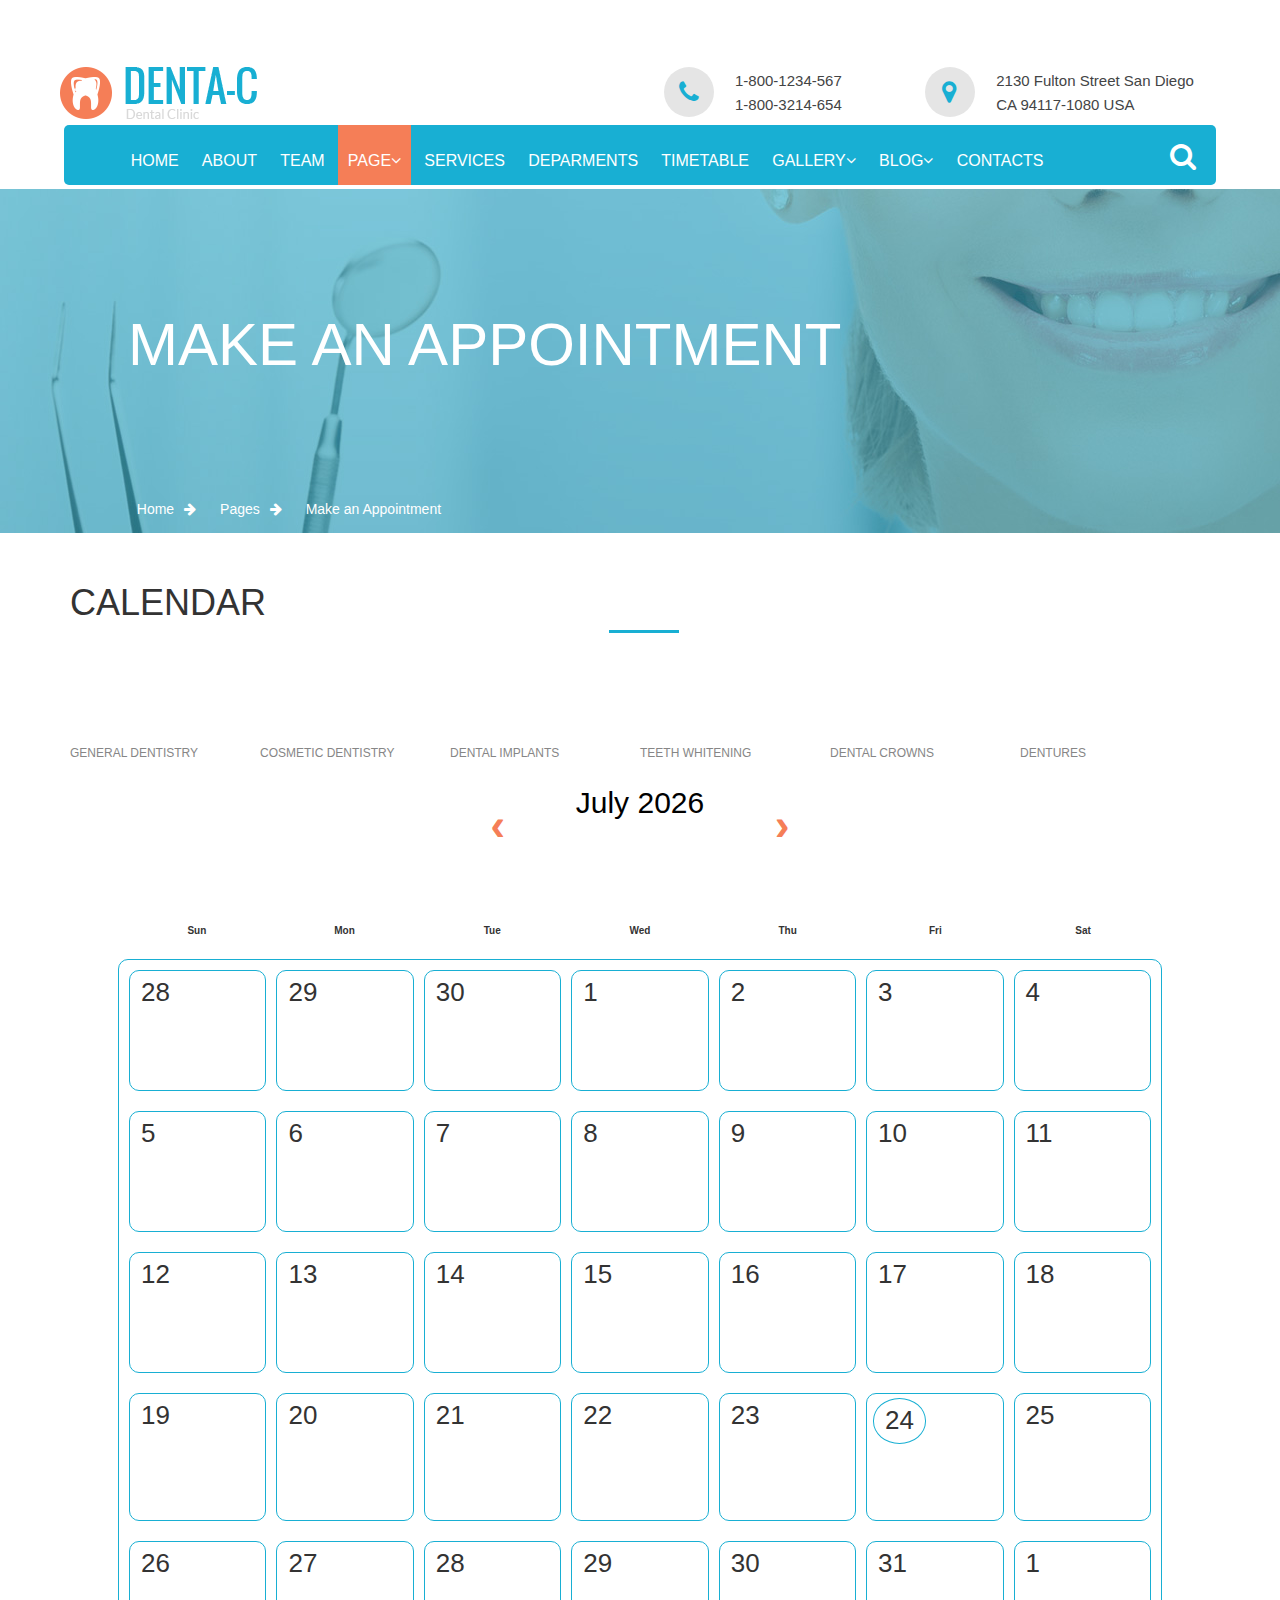
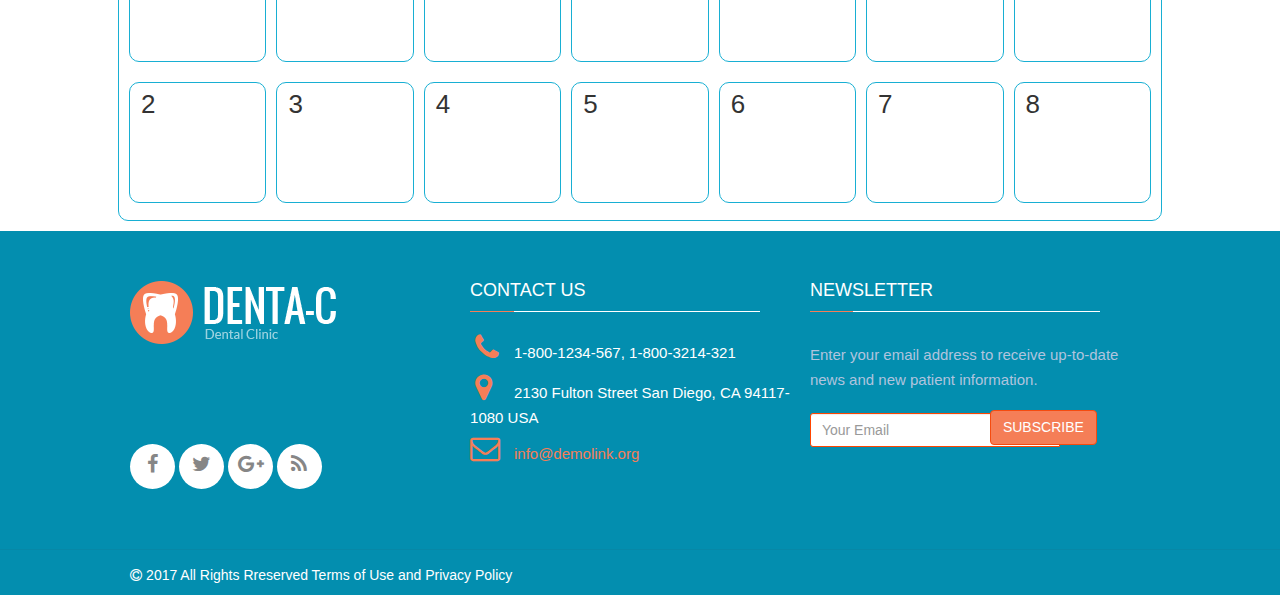
<file: html/calendar.html>
<!DOCTYPE html>
<html lang="en">

<head>
    <meta charset="UTF-8">
    <meta name="viewport" content="width=device-width, initial-scale=1.0">
    <meta http-equiv="X-UA-Compatible" content="ie=edge">
    <title>FinalFrontEnd</title>
    <link href="https://maxcdn.bootstrapcdn.com/font-awesome/4.7.0/css/font-awesome.min.css" rel="stylesheet">
    <link href="https://maxcdn.bootstrapcdn.com/bootstrap/3.3.7/css/bootstrap.min.css" rel="stylesheet">
    <link rel='stylesheet' href='../calendarsass/fullcalendar.min.css'>
    <link rel="stylesheet" href="../calendarsass/calendar.css">
    <link rel="stylesheet" href="../css/topology.css">
</head>

<body>
<div class="main">
        <div class="row">
            <div class='header'>
                <div class="container">
                    <div class="upperPart">
                        <div class="col-md-6 col-sm-12">
                            <div class='logo'>
                                <img src='../images/logo-dark.png'>
                            </div>
                        </div>
                        <div class="col-md-3 col-sm-6 col-xs-12">
                            <div class='center'>
                                <div class='col-md-3  col-md-offset-1'>
                                    <i class="fa fa-phone phone" aria-hidden="true"></i>
                                </div>
                                <div class='col-md-8'>
                                    <div class='numbers'>
                                        <div class='col-md-12'>
                                            <a href='#'>1-800-1234-567</a>
                                        </div>
                                        <div class='col-md-12'>
                                            <a href='#'>1-800-3214-654</a>
                                        </div>
                                    </div>
                                </div>
                            </div>
                        </div>
                        <div class="col-md-3 col-sm-6 col-xs-12">
                            <div class='right'>
                                <div class='col-md-3'>
                                    <i class="fa fa-map-marker mappin" aria-hidden="true"></i>
                                </div>
                                <div class='col-md-9'>
                                    <div class='address'>
                                        <a href='#'>2130 Fulton Street San Diego<br>
                            CA 94117-1080 USA</a>
                                    </div>
                                </div>
                            </div>
                        </div>
                    </div>
                </div>
                <div class="img">
                    <h1>MAKE AN APPOINTMENT</h1>
                    <ul>
                        <li><a href="../index.html">Home</a><i class="fa fa-arrow-right" aria-hidden="true"></i></li>
                        <li><a>Pages</a><i class="fa fa-arrow-right" aria-hidden="true"></i></li>
                        <li>Make an Appointment</li>
                    </ul>
                </div>
            </div>
        </div>
        <a class="abovebottom abovebottomact">
        <i class="fa fa-chevron-up fa-2x" aria-hidden="true"></i>
        </a>
<!-- end header -->



<div class="container">
       <div id="row" class="row">
            <h1 class="col-md-12 col-sm-12 col-xs-12">CALENDAR</h1>
             <h6 class="col-md-2 col-sm-2 col-xs-12">GENERAL DENTISTRY </h6>
              <h6 class="col-md-2 col-sm-2 col-xs-12">COSMETIC DENTISTRY</h6>
              <h6 class="col-md-2 col-sm-2 col-xs-12">DENTAL IMPLANTS </h6>
             <h6 class="col-md-2 col-sm-2 col-xs-12">TEETH WHITENING</h6>
              <h6 class="col-md-2 col-sm-2 col-xs-12">DENTAL CROWNS</h6>
              <h6 class="col-md-2 col-sm-2 col-xs-12">DENTURES</h6>
              <div class="col-md-12">
                  <div class="col-md-11"></div>
              </div>
           <div class="col-md-8 col-sm-8 col-xs-8">
            
               <div id="calendar" class="col-md-12 col-sm-12 col-xs-12"></div>
           </div>
       </div>
 </div>






<!-- beginning of footer -->
<div class="clearfix"></div>
        <div class="row">
            <div class='footer'>
                <div class="container">
                    <div class='col-md-4 col-sm-12 col-xs-12'>
                        <div class='logopart'>
                            <div class="col-md-12 col-sm-12 col-xs-12">
                                <img src='../images/logo.png'>
                            </div>
                            <div class="col-md-12 col-sm-12 col-xs-12">
                                <ul class='icons'>
                                    <li>
                                        <a href='#' class="fa fa-facebook" aria-hidden="true"></a>
                                    </li>
                                    <li>
                                        <a href='#' class="fa fa-twitter" aria-hidden="true"></a>
                                    </li>
                                    <li>
                                        <a href='#' class="fa fa-google-plus" aria-hidden="true"></a>
                                    </li>
                                    <li>
                                        <a href='#' class="fa fa-rss" aria-hidden="true"></a>
                                    </li>
                                </ul>
                            </div>
                        </div>
                    </div>
                    <div class='col-md-4 col-sm-12 col-xs-12'>
                        <div class='middlepart'>
                            <div class='col-md-12'>
                                <div class='head'>
                                    <h2>Contact us</h2>
                                </div>
                            </div>

                            <div class='col-md-12'>
                                <ul class="contacts">
                                    <li>
                                        <i class="fa fa-phone" aria-hidden="true"></i>
                                        <a href='#'>1-800-1234-567, 1-800-3214-321</a>
                                    </li>
                                    <li>
                                        <i class="fa fa-map-marker" aria-hidden="true"></i>
                                        <a href='#'>2130 Fulton Street San Diego, CA 94117-1080 USA</a>
                                    </li>
                                    <li>
                                        <i class="fa fa-envelope-o" aria-hidden="true"></i>
                                        <a class='email' href='#'>info@demolink.org</a>
                                    </li>
                                </ul>
                            </div>
                        </div>
                    </div>
                    <div class='col-md-4 col-sm-12 col-xs-12'>
                        <div class='rightpart'>
                            <div class='col-md-12'>
                                <div class='head'>
                                    <h2>Newsletter</h2>
                                </div>
                            </div>
                            <div class='col-md-12'>
                                <div class='text'>
                                    <p>Enter your email address to receive up-to-date news and new patient information.</p>
                                </div>
                            </div>
                            <div class='col-md-12'>
                                <form class="form-inline">
                                    <div class="form-group">
                                        <div class="input-group">
                                            <input type="text" class="form-control" id="exampleInputAmount" placeholder="Your Email">
                                            <button type="submit" class="btn btn-primary">Subscribe</button>
                                        </div>
                                    </div>
                                </form>
                            </div>
                        </div>
                    </div>
                </div>
                <div class='bottom'>
                    <div class="container">
                        <div class='copyright'>
                            <div class="col-md-6">
                                <p><i class="fa fa-copyright" aria-hidden="true"></i> 2017 All Rights Rreserved Terms of Use
                                    and Privacy Policy
                                </p>
                            </div>
                        </div>
                    </div>
                </div>
            </div>
       </div>
</div>


<!-- menu section begining -->

<div class="menu">
   <div class="ekran">
    <ul class="ekranul">
      <li><a href="../index.html">HOME</a></li>
      <li><a href="#">ABOUT</a></li>
      <li><a href="#">TEAM</a></li>
      <li class="pageli"><a href="#">PAGE<i class="fa fa-angle-down" aria-hidden="true"></i></a></li>
      <li><a href="#">SERVICES</a></li>
      <li><a href="#">DEPARMENTS</a></li>
      <li><a href="timetable.html">TIMETABLE</a></li>
      <li class="gallery"><a href="#">GALLERY<i class="fa fa-angle-down" aria-hidden="true"></i></a>
      <ul>
      <li><a href="#">Grid Gallery</a></li>
      <li><a href="#">Grid Gallery</a></li>
      <li><a href="#">Grid Gallery</a></li>
      <li><a href="#">Grid Gallery</a></li>
      </ul>
      </li>
      <li class="blog"><a href="#">BLOG<i class="fa fa-angle-down" aria-hidden="true"></i></a>
      <ul>
      <li><a href="#">Grid Gallery</a></li>
      <li><a href="#">Grid Gallery</a></li>
      <li><a href="#">Grid Gallery</a></li>
      <li><a href="#">Grid Gallery</a></li>
      <li><a href="#">Grid Gallery</a></li>
      </ul>
      </li>
      <li><a href="#">CONTACTS</a></li>
    </ul>
    <i class="fa fa-search fa-2x" aria-hidden="true"></i>
   </div>
   <input type="text" class="form-control searchmenuhead" placeholder="Search">
   <i class="fa fa-times fa-1x fa-2x"></i> 
   <div class="clearfix"></div>
   <div class="page">
       <div class="col-md-12">
           <div class="col-md-4">
               <h3>Elements</h3>
               <div class="line">
                   <div></div>
               </div>
               <ul class="list-unstyled">
               <li><a href="topology.html">Topology</a></li>
               <li><a href="form.html">Form</a></li>
               <li><a href="button.html">Button</a></li>
               <li><a href="grid.html">Grid</a></li>
               <li><a href="tab.html">Tabs&Accordions</a></li>
               <li><a href="progress.html">Progress Bars</a></li>
               <li><a href="Make.html">Make an Appointment</a></li>
               <li><a href="table.html">Tables</a></li>
               </ul>
           </div>
           <div class="col-md-4">
               <h3>Pages-1</h3>
               <div class="line">
                   <div></div>
               </div>
               <ul class="list-unstyled">
               <li><a href="#">Team Member Profil</a></li>
               <li><a href="#">Careers</a></li>
               <li><a href="#">FAQ Page</a></li>
               <li><a href="#">Pricing</a></li>
               <li><a href="#">Coming Soon</a></li>
               <li><a href="#">Maintenance</a></li>
               <li><a href="#">Under Construction</a></li>
               <li><a href="#">Login/Registr</a></li>
               </ul>
           </div>
           <div class="col-md-4">
               <h3>Pages-2</h3>
               <div class="line">
                   <div></div>
               </div>
               <ul class="list-unstyled">
               <li><a href="#">Clients</a></li>
               <li><a href="#">Partners</a></li>
               <li><a href="#">Terms of Use</a></li>
               <li><a href="#">Pricing</a></li>
               <li><a href="#">Search Result</a></li>
               <li><a href="#">Page 404</a></li>
               <li><a href="#">Page 503</a></li>
               <li><a href="#">Make An Appointment</a></li>
               </ul>
           </div>
       </div>
   </div>
</div>

<div class="menutab">
          <i class="fa fa-bars fa-2x" aria-hidden="true"></i>
 </div>
  <div class="menumain">
     <div class="close">
         <i class="fa fa-times fa-1x"></i>
     </div>
     <input type="text" class="form-control searchmenu" placeholder="Search">        
       <ul>
            <li><a href="../index.html">Home</a></li>                    
            <li><a href="topology.html">Typography</a></li>
            <li><a href="form.html">Forms</a></li>
            <li><a href="button.html">Buttons</a></li>
            <li><a href="grid.html">Grid</a></li>
            <li><a href="tab.html">Tabs & Accordions</a></li>                    
            <li><a href="progress.html">Progress Bars</a></li>
            <li><a href="table.html">Tables</a></li>
            <li><a href="calendar.html">Make an Appointment</a></li>
            <li><a href="timetable.html">Timetable</a></li>
        </ul>
 </div>
<script src="../js/jquery-3.2.1.min.js"></script>
    <script src="../js/topology.js"></script>
    <script src="https://ajax.googleapis.com/ajax/libs/jquery/3.2.0/jquery.min.js"></script>
<script src='../lib/moment.min.js'></script>
<script src='../calendarscript/fullcalendar.min.js'></script>
<script src="../calendarscript/calendar.js"></script>
</body>

</html>
</file>
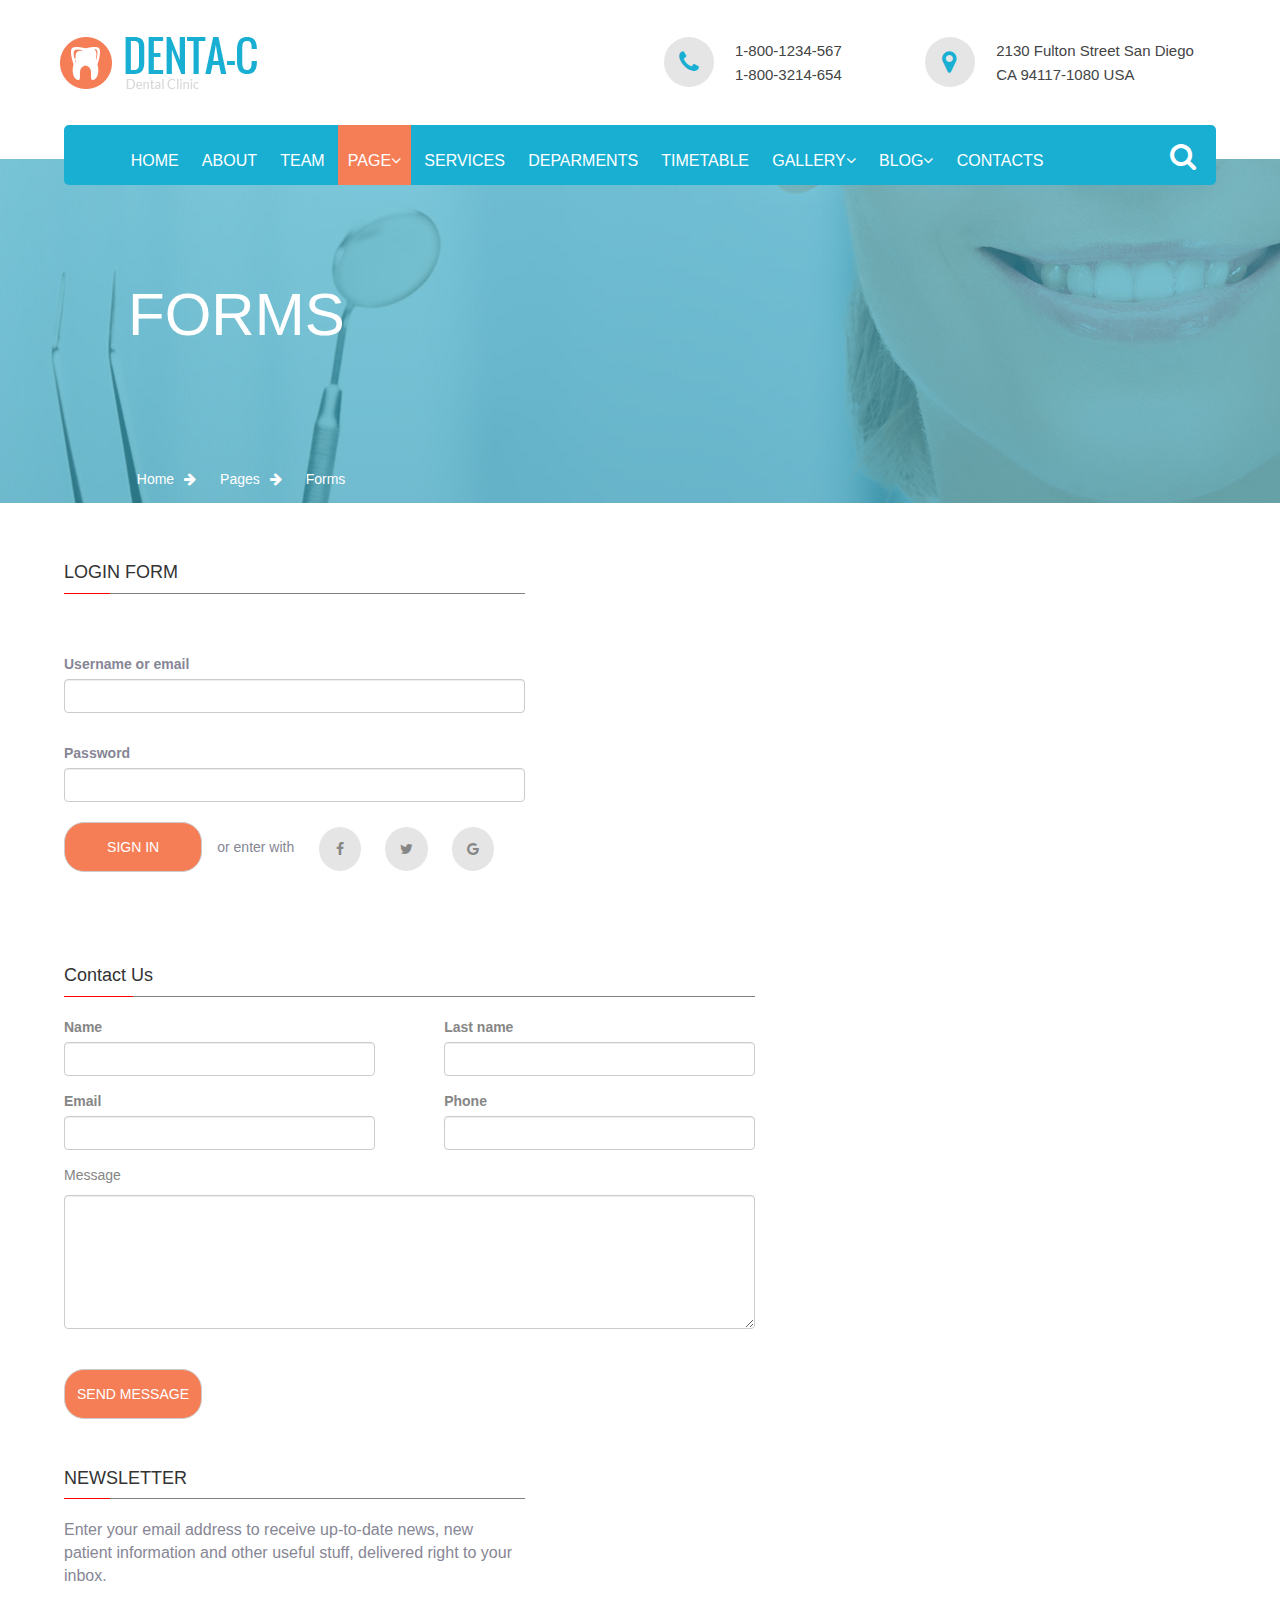
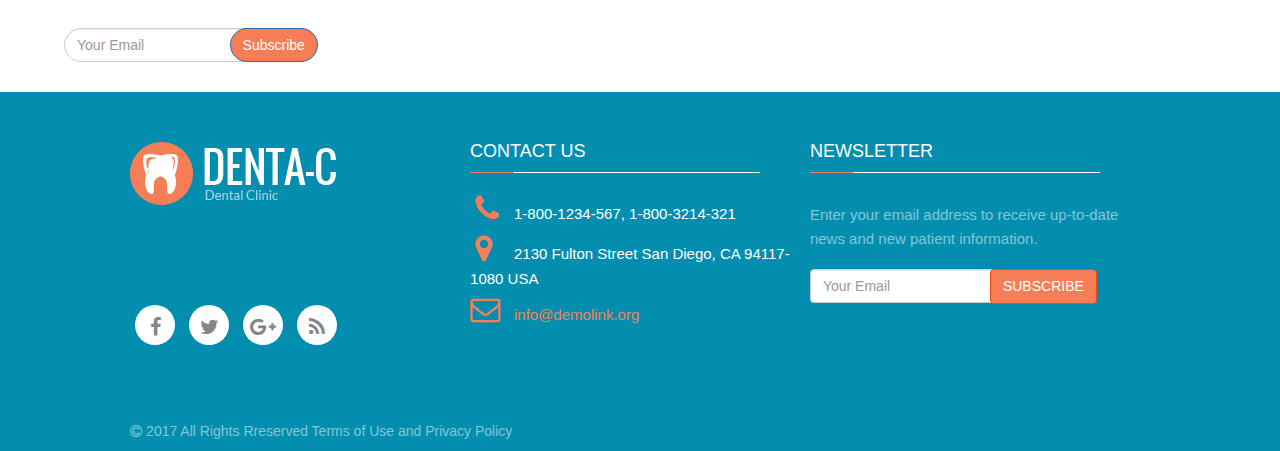
<file: html/form.html>
<!DOCTYPE html>
<html lang="en">

<head>
    <meta charset="UTF-8">
    <meta name="viewport" content="width=device-width, initial-scale=1.0">
    <meta http-equiv="X-UA-Compatible" content="ie=edge">
    <title>FinalFrontEnd</title>
    <link href="https://maxcdn.bootstrapcdn.com/font-awesome/4.7.0/css/font-awesome.min.css" rel="stylesheet">
    <link href="https://maxcdn.bootstrapcdn.com/bootstrap/3.3.7/css/bootstrap.min.css" rel="stylesheet">
    <link rel="stylesheet" href="../css/topology.css">
</head>

<body>
<div class="main">
        <div class="row">
            <div class='header'>
                <div class="container">
                    <div class="upperPart">
                        <div class="col-md-6 col-sm-12">
                            <div class='logo'>
                                <img src='../images/logo-dark.png'>
                            </div>
                        </div>
                        <div class="col-md-3 col-sm-6 col-xs-12">
                            <div class='center'>
                                <div class='col-md-3  col-md-offset-1'>
                                    <i class="fa fa-phone phone" aria-hidden="true"></i>
                                </div>
                                <div class='col-md-8'>
                                    <div class='numbers'>
                                        <div class='col-md-12'>
                                            <a href='#'>1-800-1234-567</a>
                                        </div>
                                        <div class='col-md-12'>
                                            <a href='#'>1-800-3214-654</a>
                                        </div>
                                    </div>
                                </div>
                            </div>
                        </div>
                        <div class="col-md-3 col-sm-6 col-xs-12">
                            <div class='right'>
                                <div class='col-md-3'>
                                    <i class="fa fa-map-marker mappin" aria-hidden="true"></i>
                                </div>
                                <div class='col-md-9'>
                                    <div class='address'>
                                        <a href='#'>2130 Fulton Street San Diego<br>
                            CA 94117-1080 USA</a>
                                    </div>
                                </div>
                            </div>
                        </div>
                    </div>
                </div>
                <div class="img">
                    <h1>FORMS</h1>
                    <ul>
                        <li><a href="../index.html">Home</a><i class="fa fa-arrow-right" aria-hidden="true"></i></li>
                        <li><a>Pages</a><i class="fa fa-arrow-right" aria-hidden="true"></i></li>
                        <li>Forms</li>
                    </ul>
                </div>
            </div>
        </div>
         <a class="abovebottom abovebottomact">
         <i class="fa fa-chevron-up fa-2x" aria-hidden="true"></i>
         </a>
<!-- end header -->

<div class="formssection">
  <div class="row">
     <div class="col-md-12">
       <div class="login">
         <h4>LOGIN FORM</h4>
         <div class="line">
           <div></div>
         </div>
         <form class="form-inline">
           <div class="form-group">
             <label for="exampleInputName2">Username or email</label><br>
             <input type="text" class="form-control" id="exampleInputName2">
           </div><br>
           <div class="form-group">
             <label for="exampleInputEmail2">Password</label><br>
             <input type="email" class="form-control" id="exampleInputEmail2">
           </div><br>
           <div>
           <button type="submit" class="btn btn-default">SIGN IN</button>
           <p>or enter with</p>
           <i class="fa fa-facebook social" aria-hidden="true"></i>
           <i class="fa fa-twitter social" aria-hidden="true"></i>
           <i class="fa fa-google social" aria-hidden='true'></i>
           </div>
         </form>
       </div>
     </div>
  </div>
  <div class="row">
    <div class="col-md-12">
       <div class="contactusform">
         <h4>Contact Us</h4>
         <div class="line">
           <div></div>
         </div>
         <div class="col-md-12">
           <div class="col-md-6 col-sm-12">
              <div class="form-group">
                <label for="exampleInputName2">Name</label><br>
                <input type="text" class="form-control" id="exampleInputName2">
              </div>
            </div>
            <div class="col-md-6 col-sm-12">
              <div class="form-group"  style="float: right;">
                <label for="exampleInputName2">Last name</label><br>
                <input type="text" class="form-control" id="exampleInputName2">
              </div>
            </div>
        </div>
        <div class="clearfix"></div>
        <div class="col-md-12">
           <div class="col-md-6 col-sm-12">
              <div class="form-group">
                <label for="exampleInputName2">Email</label><br>
                <input type="text" class="form-control" id="exampleInputName2">
              </div>
            </div>
            <div class="col-md-6 col-sm-12">
              <div class="form-group" style="float: right;">
                <label for="exampleInputName2">Phone</label><br>
                <input type="text" class="form-control" id="exampleInputName2">
              </div>
            </div>
        </div>
        <p>Message</p>
        <textarea class="form-control" rows="6"></textarea>
        <button type="submit" class="btn btn-default">SEND MESSAGE</button>
      </div>
    </div>
  </div>
  <div class="row">
     <div class="col-md-12">
        <div class="newsletter">
           <h4>NEWSLETTER</h4>
           <div class="line">
             <div></div>
           </div>
           <p>Enter your email address to receive up-to-date news, new patient information and other useful stuff, delivered right to your inbox.</p>
           <form class="form-inline">
                <div class="form-group">
                    <div class="input-group">
                        <input type="text" class="form-control" id="exampleInputAmount" placeholder="Your Email">
                        <button type="submit" class="btn btn-primary">Subscribe</button>
                    </div>
                </div>
            </form>
        </div>
     </div>
  </div>
</div>




<!-- beginning of footer -->
<div class="clearfix"></div>
        <div class="row">
            <div class='footer'>
                <div class="container">
                    <div class='col-md-4 col-sm-12 col-xs-12'>
                        <div class='logopart'>
                            <div class="col-md-12 col-sm-12 col-xs-12">
                                <img src='../images/logo.png'>
                            </div>
                            <div class="col-md-12 col-sm-12 col-xs-12">
                                <ul class='icons'>
                                    <li>
                                        <a href='#' class="fa fa-facebook" aria-hidden="true"></a>
                                    </li>
                                    <li>
                                        <a href='#' class="fa fa-twitter" aria-hidden="true"></a>
                                    </li>
                                    <li>
                                        <a href='#' class="fa fa-google-plus" aria-hidden="true"></a>
                                    </li>
                                    <li>
                                        <a href='#' class="fa fa-rss" aria-hidden="true"></a>
                                    </li>
                                </ul>
                            </div>
                        </div>
                    </div>
                    <div class='col-md-4 col-sm-12 col-xs-12'>
                        <div class='middlepart'>
                            <div class='col-md-12'>
                                <div class='head'>
                                    <h2>Contact us</h2>
                                </div>
                            </div>

                            <div class='col-md-12'>
                                <ul class="contacts">
                                    <li>
                                        <i class="fa fa-phone" aria-hidden="true"></i>
                                        <a href='#'>1-800-1234-567, 1-800-3214-321</a>
                                    </li>
                                    <li>
                                        <i class="fa fa-map-marker" aria-hidden="true"></i>
                                        <a href='#'>2130 Fulton Street San Diego, CA 94117-1080 USA</a>
                                    </li>
                                    <li>
                                        <i class="fa fa-envelope-o" aria-hidden="true"></i>
                                        <a class='email' href='#'>info@demolink.org</a>
                                    </li>
                                </ul>
                            </div>
                        </div>
                    </div>
                    <div class='col-md-4 col-sm-12 col-xs-12'>
                        <div class='rightpart'>
                            <div class='col-md-12'>
                                <div class='head'>
                                    <h2>Newsletter</h2>
                                </div>
                            </div>
                            <div class='col-md-12'>
                                <div class='text'>
                                    <p>Enter your email address to receive up-to-date news and new patient information.</p>
                                </div>
                            </div>
                            <div class='col-md-12'>
                                <form class="form-inline">
                                    <div class="form-group">
                                        <div class="input-group">
                                            <input type="text" class="form-control" id="exampleInputAmount" placeholder="Your Email">
                                            <button type="submit" class="btn btn-primary">Subscribe</button>
                                        </div>
                                    </div>
                                </form>
                            </div>
                        </div>
                    </div>
                </div>
                <div class='bottom'>
                    <div class="container">
                        <div class='copyright'>
                            <div class="col-md-6">
                                <p><i class="fa fa-copyright" aria-hidden="true"></i> 2017 All Rights Rreserved Terms of Use
                                    and Privacy Policy
                                </p>
                            </div>
                        </div>
                    </div>
                </div>
            </div>
       </div>
</div>


<!-- menu section begining -->

<div class="menu">
   <div class="ekran">
    <ul class="ekranul">
      <li><a href="../index.html">HOME</a></li>
      <li><a href="#">ABOUT</a></li>
      <li><a href="#">TEAM</a></li>
      <li class="pageli"><a href="#">PAGE<i class="fa fa-angle-down" aria-hidden="true"></i></a></li>
      <li><a href="#">SERVICES</a></li>
      <li><a href="#">DEPARMENTS</a></li>
      <li><a href="timetable.html">TIMETABLE</a></li>
      <li class="gallery"><a href="#">GALLERY<i class="fa fa-angle-down" aria-hidden="true"></i></a>
      <ul>
      <li><a href="#">Grid Gallery</a></li>
      <li><a href="#">Grid Gallery</a></li>
      <li><a href="#">Grid Gallery</a></li>
      <li><a href="#">Grid Gallery</a></li>
      </ul>
      </li>
      <li class="blog"><a href="#">BLOG<i class="fa fa-angle-down" aria-hidden="true"></i></a>
      <ul>
      <li><a href="#">Grid Gallery</a></li>
      <li><a href="#">Grid Gallery</a></li>
      <li><a href="#">Grid Gallery</a></li>
      <li><a href="#">Grid Gallery</a></li>
      <li><a href="#">Grid Gallery</a></li>
      </ul>
      </li>
      <li><a href="#">CONTACTS</a></li>
    </ul>
    <i class="fa fa-search fa-2x" aria-hidden="true"></i>
   </div>
   <input type="text" class="form-control searchmenuhead" placeholder="Search">
   <i class="fa fa-times fa-1x fa-2x"></i> 
   <div class="clearfix"></div>
   <div class="page">
       <div class="col-md-12">
           <div class="col-md-4">
               <h3>Elements</h3>
               <div class="line">
                   <div></div>
               </div>
               <ul class="list-unstyled">
               <li><a href="topology.html">Topology</a></li>
               <li><a href="form.html">Form</a></li>
               <li><a href="button.html">Button</a></li>
               <li><a href="grid.html">Grid</a></li>
               <li><a href="tab.html">Tabs&Accordions</a></li>
               <li><a href="progress.html">Progress Bars</a></li>
               <li><a href="calendar.html">Make an Appointment</a></li>
               <li><a href="table.html">Tables</a></li>
               </ul>
           </div>
           <div class="col-md-4">
               <h3>Pages-1</h3>
               <div class="line">
                   <div></div>
               </div>
               <ul class="list-unstyled">
               <li><a href="#">Team Member Profil</a></li>
               <li><a href="#">Careers</a></li>
               <li><a href="#">FAQ Page</a></li>
               <li><a href="#">Pricing</a></li>
               <li><a href="#">Coming Soon</a></li>
               <li><a href="#">Maintenance</a></li>
               <li><a href="#">Under Construction</a></li>
               <li><a href="#">Login/Registr</a></li>
               </ul>
           </div>
           <div class="col-md-4">
               <h3>Pages-2</h3>
               <div class="line">
                   <div></div>
               </div>
               <ul class="list-unstyled">
               <li><a href="#">Clients</a></li>
               <li><a href="#">Partners</a></li>
               <li><a href="#">Terms of Use</a></li>
               <li><a href="#">Pricing</a></li>
               <li><a href="#">Search Result</a></li>
               <li><a href="#">Page 404</a></li>
               <li><a href="#">Page 503</a></li>
               <li><a href="#">Make An Appointment</a></li>
               </ul>
           </div>
       </div>
   </div>
</div>

<div class="menutab">
          <i class="fa fa-bars fa-2x" aria-hidden="true"></i>
 </div>
  <div class="menumain">
     <div class="close">
         <i class="fa fa-times fa-1x"></i>
     </div>
     <input type="text" class="form-control searchmenu" placeholder="Search">        
       <ul>
            <li><a href="../index.html">Home</a></li>                    
            <li><a href="topology.html">Typography</a></li>
            <li><a href="form.html">Forms</a></li>
            <li><a href="button.html">Buttons</a></li>
            <li><a href="grid.html">Grid</a></li>
            <li><a href="tab.html">Tabs & Accordions</a></li>                    
            <li><a href="progress.html">Progress Bars</a></li>
            <li><a href="table.html">Tables</a></li>
            <li><a href="calendar.html">Make an Appointment</a></li>
            <li><a href="timetable.html">Timetable</a></li>
        </ul>
 </div>
<script src="../js/jquery-3.2.1.min.js"></script>
    <script src="../js/topology.js"></script>
</body>

</html>
</file>
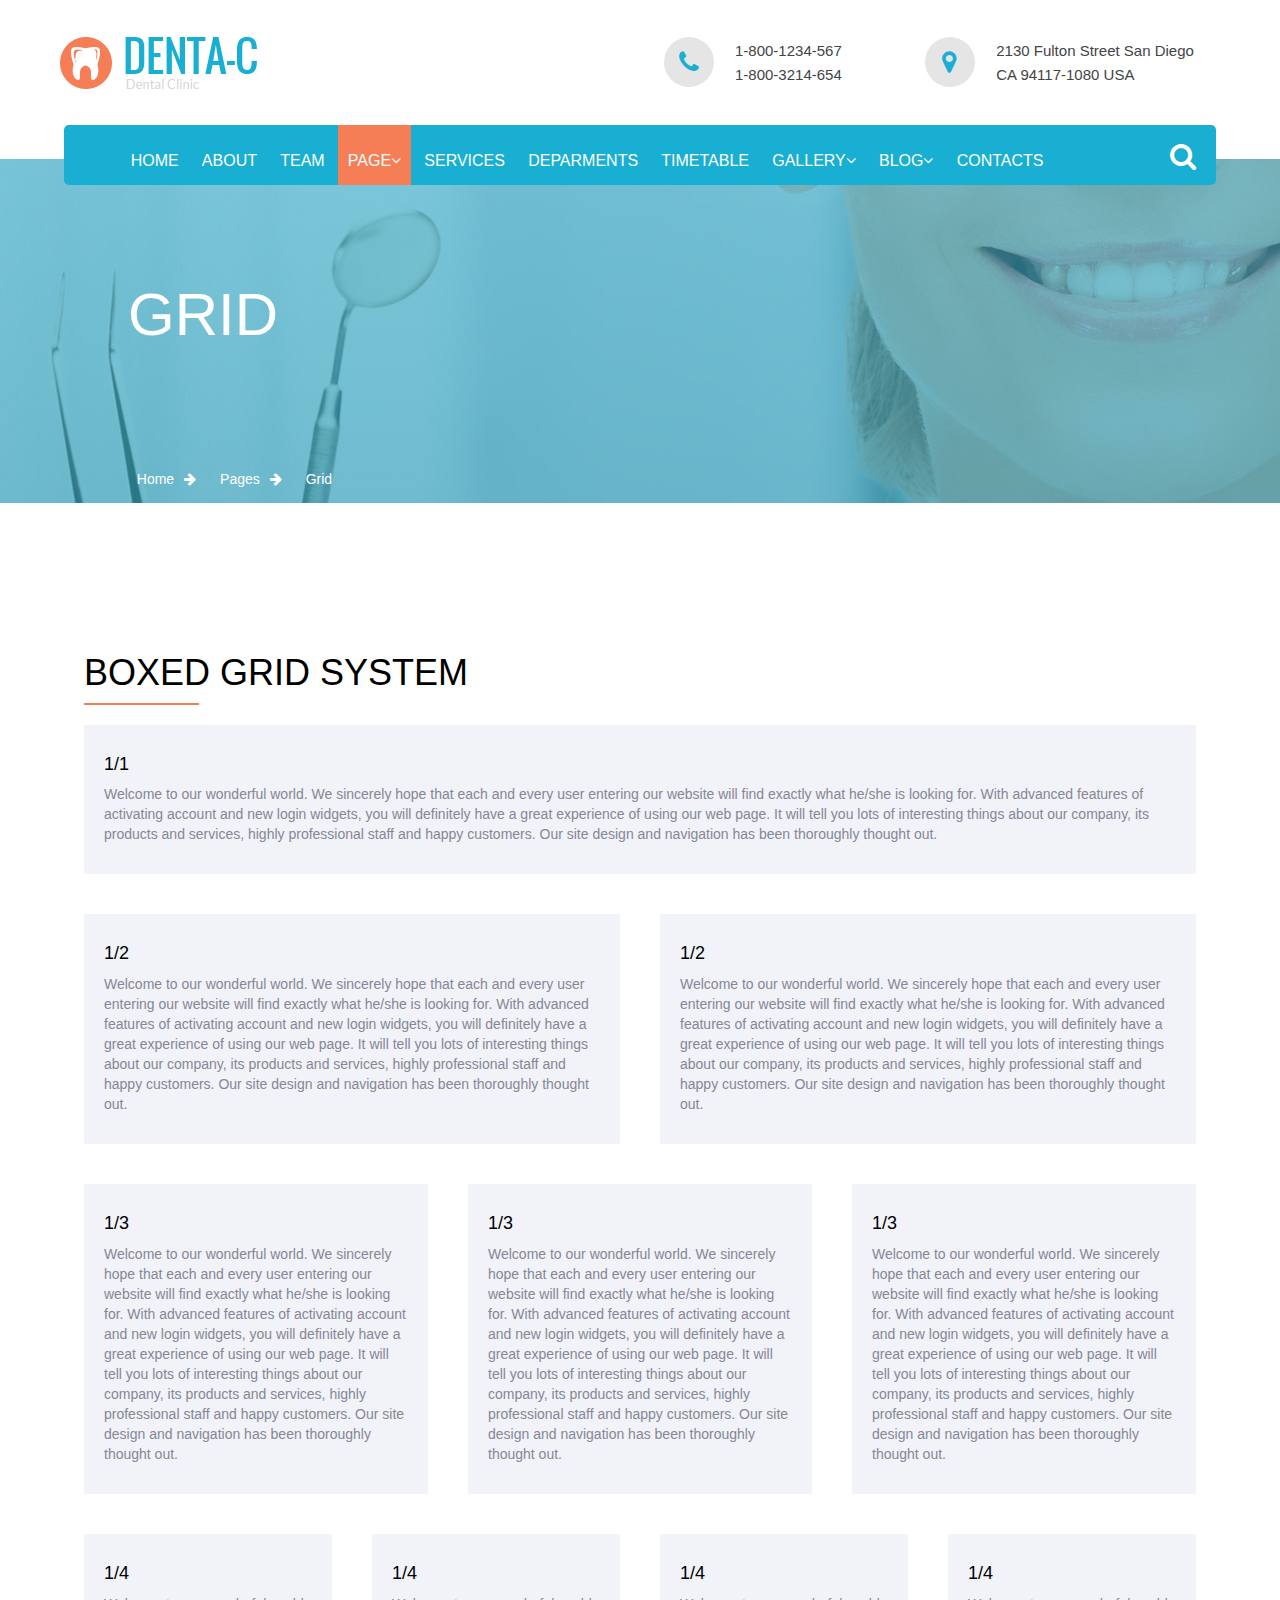
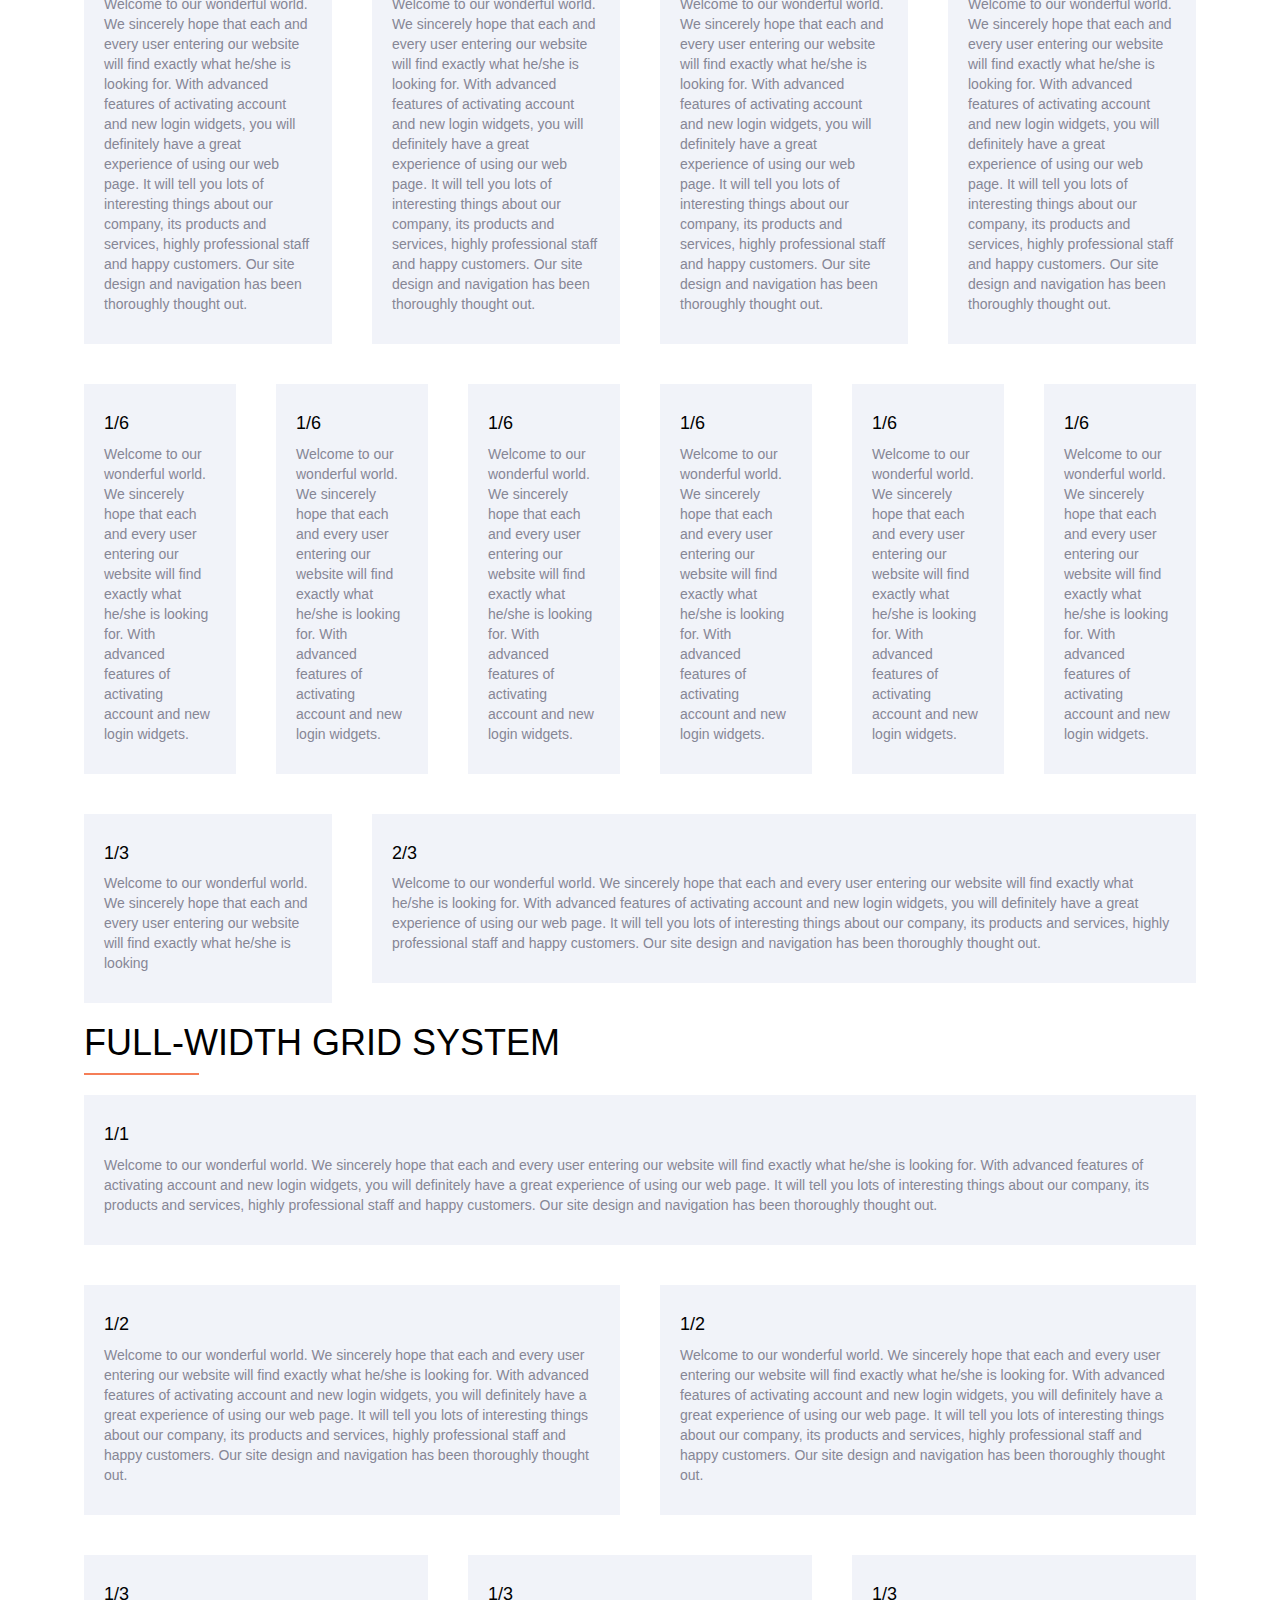
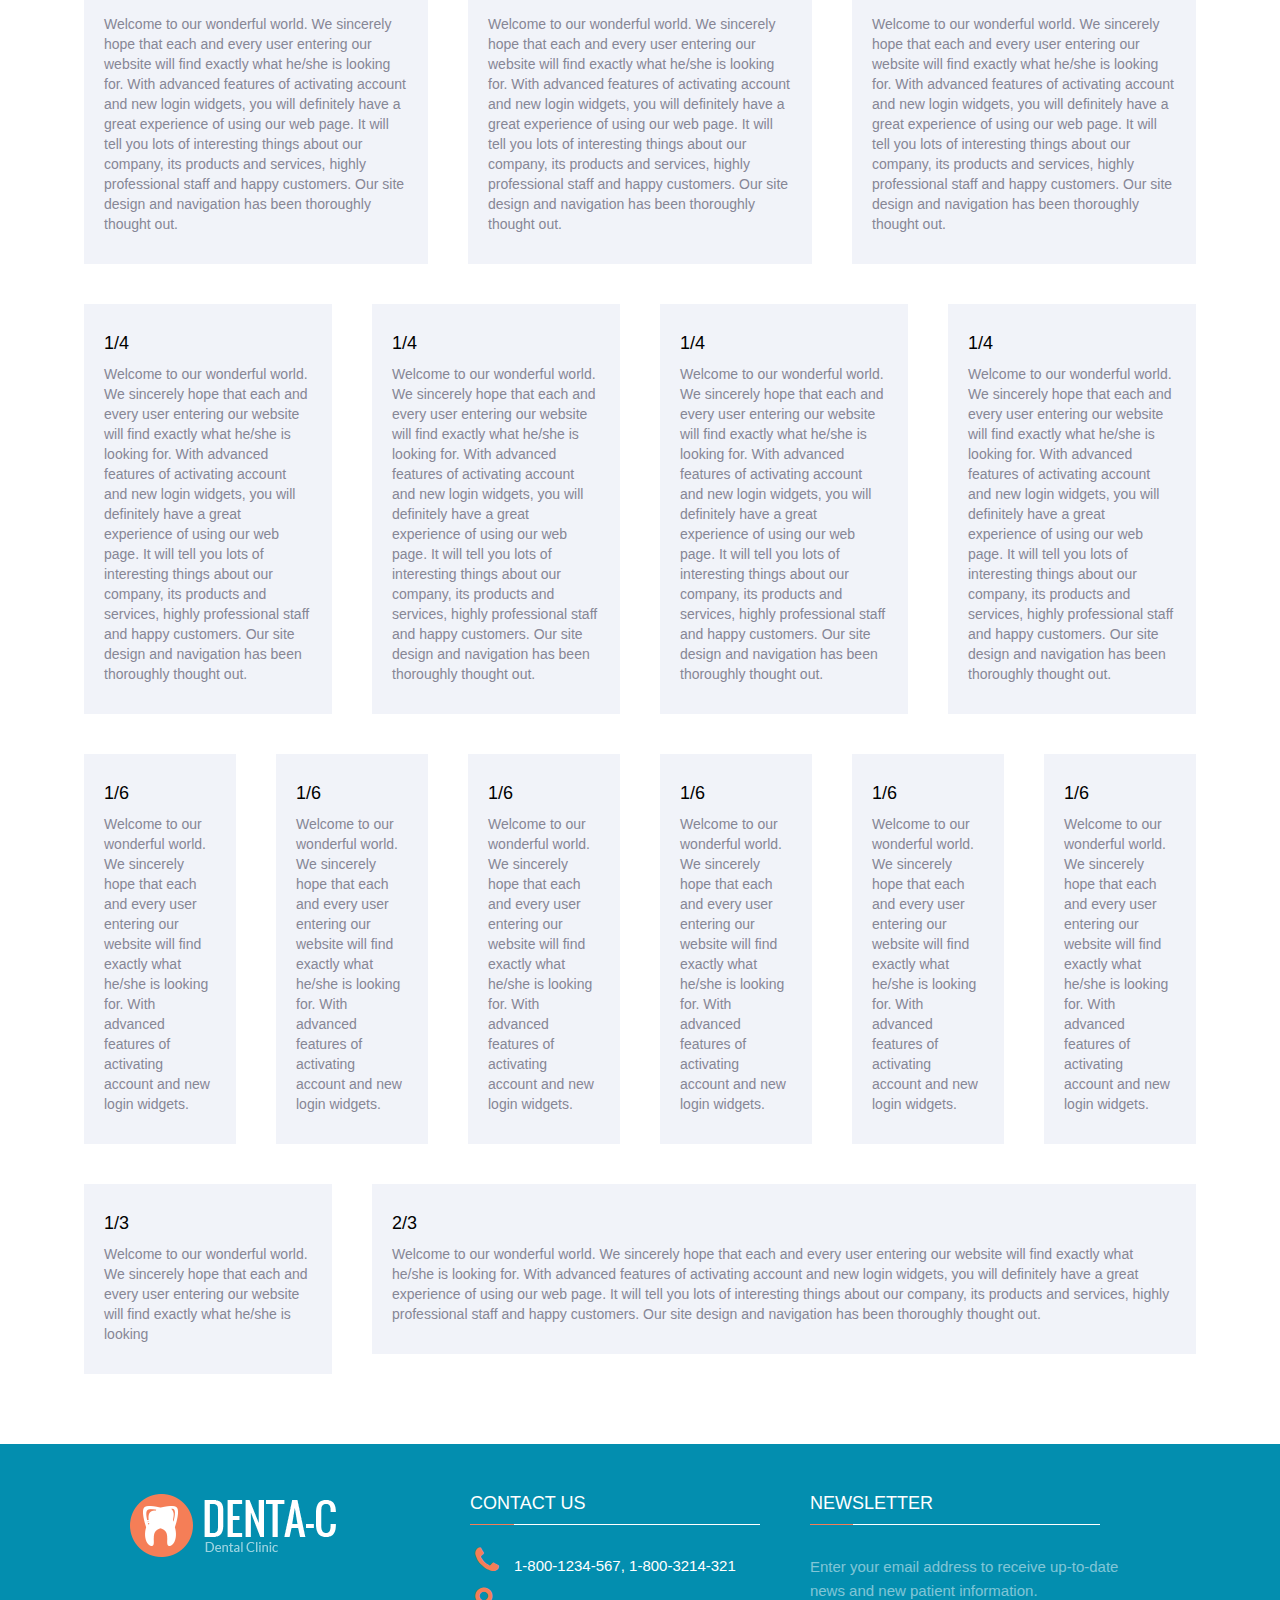
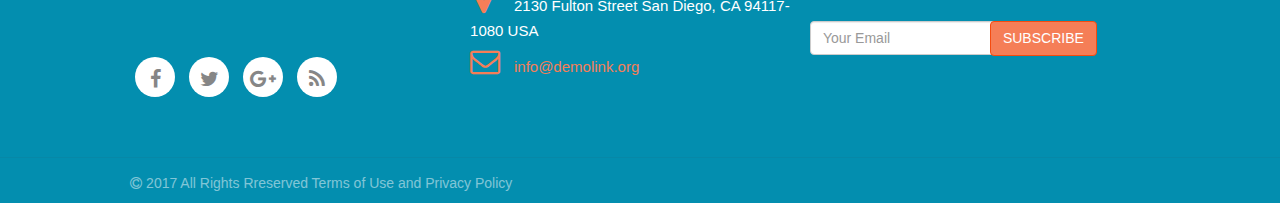
<file: html/grid.html>
<!DOCTYPE html>
<html lang="en">

<head>
    <meta charset="UTF-8">
    <meta name="viewport" content="width=device-width, initial-scale=1.0">
    <meta http-equiv="X-UA-Compatible" content="ie=edge">
    <title>FinalFrontEnd</title>
    <link href="https://maxcdn.bootstrapcdn.com/font-awesome/4.7.0/css/font-awesome.min.css" rel="stylesheet">
    <link href="https://maxcdn.bootstrapcdn.com/bootstrap/3.3.7/css/bootstrap.min.css" rel="stylesheet">
    <link rel="stylesheet" href="../css/topology.css">
</head>

<body>
<div class="main">
        <div class="row">
            <div class='header'>
                <div class="container">
                    <div class="upperPart">
                        <div class="col-md-6 col-sm-12">
                            <div class='logo'>
                                <img src='../images/logo-dark.png'>
                            </div>
                        </div>
                        <div class="col-md-3 col-sm-6 col-xs-12">
                            <div class='center'>
                                <div class='col-md-3  col-md-offset-1'>
                                    <i class="fa fa-phone phone" aria-hidden="true"></i>
                                </div>
                                <div class='col-md-8'>
                                    <div class='numbers'>
                                        <div class='col-md-12'>
                                            <a href='#'>1-800-1234-567</a>
                                        </div>
                                        <div class='col-md-12'>
                                            <a href='#'>1-800-3214-654</a>
                                        </div>
                                    </div>
                                </div>
                            </div>
                        </div>
                        <div class="col-md-3 col-sm-6 col-xs-12">
                            <div class='right'>
                                <div class='col-md-3'>
                                    <i class="fa fa-map-marker mappin" aria-hidden="true"></i>
                                </div>
                                <div class='col-md-9'>
                                    <div class='address'>
                                        <a href='#'>2130 Fulton Street San Diego<br>
                            CA 94117-1080 USA</a>
                                    </div>
                                </div>
                            </div>
                        </div>
                    </div>
                </div>
                <div class="img">
                    <h1>GRID</h1>
                    <ul>
                        <li><a href="../index.html">Home</a><i class="fa fa-arrow-right" aria-hidden="true"></i></li>
                        <li><a>Pages</a><i class="fa fa-arrow-right" aria-hidden="true"></i></li>
                        <li>Grid</li>
                    </ul>
                </div>
            </div>
        </div>
    <a class="abovebottom abovebottomact">
        <i class="fa fa-chevron-up fa-2x" aria-hidden="true"></i>
    </a>
<!-- end header -->


<div class="grid">
   <div class="row">
      <div class="col-md-12">
        <div class="boxed">
           <h1>BOXED GRID SYSTEM</h1>
           <div class="line">
             <div></div>
           </div>
           <div class="col-md-12">
             <div class="marg">
               <h4>1/1</h4>
               <p>Welcome to our wonderful world. We sincerely hope that each and every user entering our website will find exactly what he/she is looking for. With advanced features of activating account and new login widgets, you will definitely have a great experience of using our web page. It will tell you lots of interesting things about our company, its products and services, highly professional staff and happy customers. Our site design and navigation has been thoroughly thought out.</p>
             </div>
           </div> 
           <div class="col-md-12">
              <div class="col-md-6 col-sm-12">
                 <div class="marg">
                    <h4>1/2</h4>
                    <p>Welcome to our wonderful world. We sincerely hope that each and every user entering our website will find exactly what he/she is looking for. With advanced features of activating account and new login widgets, you will definitely have a great experience of using our web page. It will tell you lots of interesting things about our company, its products and services, highly professional staff and happy customers. Our site design and navigation has been thoroughly thought out.</p>
                 </div>
              </div>
              <div class="col-md-6 col-sm-12">
                 <div class="marg">
                    <h4>1/2</h4>
                    <p>Welcome to our wonderful world. We sincerely hope that each and every user entering our website will find exactly what he/she is looking for. With advanced features of activating account and new login widgets, you will definitely have a great experience of using our web page. It will tell you lots of interesting things about our company, its products and services, highly professional staff and happy customers. Our site design and navigation has been thoroughly thought out.</p>
                 </div>
              </div>
           </div>
           <div class="col-md-12">
              <div class="col-md-4 col-sm-12">
                 <div class="marg">
                    <h4>1/3</h4>
                    <p>Welcome to our wonderful world. We sincerely hope that each and every user entering our website will find exactly what he/she is looking for. With advanced features of activating account and new login widgets, you will definitely have a great experience of using our web page. It will tell you lots of interesting things about our company, its products and services, highly professional staff and happy customers. Our site design and navigation has been thoroughly thought out.</p>
                 </div>
              </div>
              <div class="col-md-4 col-sm-12">
                 <div class="marg">
                    <h4>1/3</h4>
                    <p>Welcome to our wonderful world. We sincerely hope that each and every user entering our website will find exactly what he/she is looking for. With advanced features of activating account and new login widgets, you will definitely have a great experience of using our web page. It will tell you lots of interesting things about our company, its products and services, highly professional staff and happy customers. Our site design and navigation has been thoroughly thought out.</p>
                 </div>
              </div>
              <div class="col-md-4 col-sm-12">
                 <div class="marg">
                    <h4>1/3</h4>
                    <p>Welcome to our wonderful world. We sincerely hope that each and every user entering our website will find exactly what he/she is looking for. With advanced features of activating account and new login widgets, you will definitely have a great experience of using our web page. It will tell you lots of interesting things about our company, its products and services, highly professional staff and happy customers. Our site design and navigation has been thoroughly thought out.</p>
                 </div>
              </div>
           </div>
           <div class="col-md-12">
              <div class="col-md-3 col-sm-12">
                 <div class="marg">
                    <h4>1/4</h4>
                    <p>Welcome to our wonderful world. We sincerely hope that each and every user entering our website will find exactly what he/she is looking for. With advanced features of activating account and new login widgets, you will definitely have a great experience of using our web page. It will tell you lots of interesting things about our company, its products and services, highly professional staff and happy customers. Our site design and navigation has been thoroughly thought out.</p>
                 </div>
              </div>
              <div class="col-md-3 col-sm-12">
                 <div class="marg">
                    <h4>1/4</h4>
                    <p>Welcome to our wonderful world. We sincerely hope that each and every user entering our website will find exactly what he/she is looking for. With advanced features of activating account and new login widgets, you will definitely have a great experience of using our web page. It will tell you lots of interesting things about our company, its products and services, highly professional staff and happy customers. Our site design and navigation has been thoroughly thought out.</p>
                 </div>
              </div>
              <div class="col-md-3 col-sm-12">
                 <div class="marg">
                    <h4>1/4</h4>
                    <p>Welcome to our wonderful world. We sincerely hope that each and every user entering our website will find exactly what he/she is looking for. With advanced features of activating account and new login widgets, you will definitely have a great experience of using our web page. It will tell you lots of interesting things about our company, its products and services, highly professional staff and happy customers. Our site design and navigation has been thoroughly thought out.</p>
                 </div>
              </div>
              <div class="col-md-3 col-sm-12">
                 <div class="marg">
                    <h4>1/4</h4>
                    <p>Welcome to our wonderful world. We sincerely hope that each and every user entering our website will find exactly what he/she is looking for. With advanced features of activating account and new login widgets, you will definitely have a great experience of using our web page. It will tell you lots of interesting things about our company, its products and services, highly professional staff and happy customers. Our site design and navigation has been thoroughly thought out.</p>
                 </div>
              </div>
           </div>
           <div class="col-md-12">
              <div class="col-md-2 col-sm-12">
                 <div class="marg">
                    <h4>1/6</h4>
                    <p>Welcome to our wonderful world. We sincerely hope that each and every user entering our website will find exactly what he/she is looking for. With advanced features of activating account and new login widgets.</p>
                 </div>
              </div>
              <div class="col-md-2 col-sm-12">
                 <div class="marg">
                    <h4>1/6</h4>
                    <p>Welcome to our wonderful world. We sincerely hope that each and every user entering our website will find exactly what he/she is looking for. With advanced features of activating account and new login widgets.</p>
                 </div>
              </div>
              <div class="col-md-2 col-sm-12">
                 <div class="marg">
                    <h4>1/6</h4>
                    <p>Welcome to our wonderful world. We sincerely hope that each and every user entering our website will find exactly what he/she is looking for. With advanced features of activating account and new login widgets.</p>
                 </div>
              </div>
              <div class="col-md-2 col-sm-12">
                 <div class="marg">
                    <h4>1/6</h4>
                    <p>Welcome to our wonderful world. We sincerely hope that each and every user entering our website will find exactly what he/she is looking for. With advanced features of activating account and new login widgets.</p>
                 </div>
              </div>
              <div class="col-md-2 col-sm-12">
                 <div class="marg">
                    <h4>1/6</h4>
                    <p>Welcome to our wonderful world. We sincerely hope that each and every user entering our website will find exactly what he/she is looking for. With advanced features of activating account and new login widgets.</p>
                 </div>
              </div>
              <div class="col-md-2 col-sm-12">
                 <div class="marg">
                    <h4>1/6</h4>
                    <p>Welcome to our wonderful world. We sincerely hope that each and every user entering our website will find exactly what he/she is looking for. With advanced features of activating account and new login widgets.</p>
                 </div>
              </div>
           </div>
           <div class="col-md-12">
              <div class="col-md-3 col-sm-12">
                 <div class="marg">
                    <h4>1/3</h4>
                    <p>Welcome to our wonderful world. We sincerely hope that each and every user entering our website will find exactly what he/she is looking</p>
                 </div>
              </div>
              <div class="col-md-9 col-sm-12">
                 <div class="marg">
                    <h4>2/3</h4>
                    <p>Welcome to our wonderful world. We sincerely hope that each and every user entering our website will find exactly what he/she is looking for. With advanced features of activating account and new login widgets, you will definitely have a great experience of using our web page. It will tell you lots of interesting things about our company, its products and services, highly professional staff and happy customers. Our site design and navigation has been thoroughly thought out.</p>
                 </div>
              </div>
           </div>
        </div>
        <div class="boxed">
           <h1 class="h1">FULL-WIDTH GRID SYSTEM</h1>
           <div class="line">
             <div></div>
           </div>
           <div class="col-md-12">
             <div class="marg">
               <h4>1/1</h4>
               <p>Welcome to our wonderful world. We sincerely hope that each and every user entering our website will find exactly what he/she is looking for. With advanced features of activating account and new login widgets, you will definitely have a great experience of using our web page. It will tell you lots of interesting things about our company, its products and services, highly professional staff and happy customers. Our site design and navigation has been thoroughly thought out.</p>
             </div>
           </div> 
           <div class="col-md-12">
              <div class="col-md-6 col-sm-12">
                 <div class="marg">
                    <h4>1/2</h4>
                    <p>Welcome to our wonderful world. We sincerely hope that each and every user entering our website will find exactly what he/she is looking for. With advanced features of activating account and new login widgets, you will definitely have a great experience of using our web page. It will tell you lots of interesting things about our company, its products and services, highly professional staff and happy customers. Our site design and navigation has been thoroughly thought out.</p>
                 </div>
              </div>
              <div class="col-md-6 col-sm-12">
                 <div class="marg">
                    <h4>1/2</h4>
                    <p>Welcome to our wonderful world. We sincerely hope that each and every user entering our website will find exactly what he/she is looking for. With advanced features of activating account and new login widgets, you will definitely have a great experience of using our web page. It will tell you lots of interesting things about our company, its products and services, highly professional staff and happy customers. Our site design and navigation has been thoroughly thought out.</p>
                 </div>
              </div>
           </div>
           <div class="col-md-12">
              <div class="col-md-4 col-sm-12">
                 <div class="marg">
                    <h4>1/3</h4>
                    <p>Welcome to our wonderful world. We sincerely hope that each and every user entering our website will find exactly what he/she is looking for. With advanced features of activating account and new login widgets, you will definitely have a great experience of using our web page. It will tell you lots of interesting things about our company, its products and services, highly professional staff and happy customers. Our site design and navigation has been thoroughly thought out.</p>
                 </div>
              </div>
              <div class="col-md-4 col-sm-12">
                 <div class="marg">
                    <h4>1/3</h4>
                    <p>Welcome to our wonderful world. We sincerely hope that each and every user entering our website will find exactly what he/she is looking for. With advanced features of activating account and new login widgets, you will definitely have a great experience of using our web page. It will tell you lots of interesting things about our company, its products and services, highly professional staff and happy customers. Our site design and navigation has been thoroughly thought out.</p>
                 </div>
              </div>
              <div class="col-md-4 col-sm-12">
                 <div class="marg">
                    <h4>1/3</h4>
                    <p>Welcome to our wonderful world. We sincerely hope that each and every user entering our website will find exactly what he/she is looking for. With advanced features of activating account and new login widgets, you will definitely have a great experience of using our web page. It will tell you lots of interesting things about our company, its products and services, highly professional staff and happy customers. Our site design and navigation has been thoroughly thought out.</p>
                 </div>
              </div>
           </div>
           <div class="col-md-12">
              <div class="col-md-3 col-sm-12">
                 <div class="marg">
                    <h4>1/4</h4>
                    <p>Welcome to our wonderful world. We sincerely hope that each and every user entering our website will find exactly what he/she is looking for. With advanced features of activating account and new login widgets, you will definitely have a great experience of using our web page. It will tell you lots of interesting things about our company, its products and services, highly professional staff and happy customers. Our site design and navigation has been thoroughly thought out.</p>
                 </div>
              </div>
              <div class="col-md-3 col-sm-12">
                 <div class="marg">
                    <h4>1/4</h4>
                    <p>Welcome to our wonderful world. We sincerely hope that each and every user entering our website will find exactly what he/she is looking for. With advanced features of activating account and new login widgets, you will definitely have a great experience of using our web page. It will tell you lots of interesting things about our company, its products and services, highly professional staff and happy customers. Our site design and navigation has been thoroughly thought out.</p>
                 </div>
              </div>
              <div class="col-md-3 col-sm-12">
                 <div class="marg">
                    <h4>1/4</h4>
                    <p>Welcome to our wonderful world. We sincerely hope that each and every user entering our website will find exactly what he/she is looking for. With advanced features of activating account and new login widgets, you will definitely have a great experience of using our web page. It will tell you lots of interesting things about our company, its products and services, highly professional staff and happy customers. Our site design and navigation has been thoroughly thought out.</p>
                 </div>
              </div>
              <div class="col-md-3 col-sm-12">
                 <div class="marg">
                    <h4>1/4</h4>
                    <p>Welcome to our wonderful world. We sincerely hope that each and every user entering our website will find exactly what he/she is looking for. With advanced features of activating account and new login widgets, you will definitely have a great experience of using our web page. It will tell you lots of interesting things about our company, its products and services, highly professional staff and happy customers. Our site design and navigation has been thoroughly thought out.</p>
                 </div>
              </div>
           </div>
           <div class="col-md-12">
              <div class="col-md-2 col-sm-12">
                 <div class="marg">
                    <h4>1/6</h4>
                    <p>Welcome to our wonderful world. We sincerely hope that each and every user entering our website will find exactly what he/she is looking for. With advanced features of activating account and new login widgets.</p>
                 </div>
              </div>
              <div class="col-md-2 col-sm-12">
                 <div class="marg">
                    <h4>1/6</h4>
                    <p>Welcome to our wonderful world. We sincerely hope that each and every user entering our website will find exactly what he/she is looking for. With advanced features of activating account and new login widgets.</p>
                 </div>
              </div>
              <div class="col-md-2 col-sm-12">
                 <div class="marg">
                    <h4>1/6</h4>
                    <p>Welcome to our wonderful world. We sincerely hope that each and every user entering our website will find exactly what he/she is looking for. With advanced features of activating account and new login widgets.</p>
                 </div>
              </div>
              <div class="col-md-2 col-sm-12">
                 <div class="marg">
                    <h4>1/6</h4>
                    <p>Welcome to our wonderful world. We sincerely hope that each and every user entering our website will find exactly what he/she is looking for. With advanced features of activating account and new login widgets.</p>
                 </div>
              </div>
              <div class="col-md-2 col-sm-12">
                 <div class="marg">
                    <h4>1/6</h4>
                    <p>Welcome to our wonderful world. We sincerely hope that each and every user entering our website will find exactly what he/she is looking for. With advanced features of activating account and new login widgets.</p>
                 </div>
              </div>
              <div class="col-md-2 col-sm-12">
                 <div class="marg">
                    <h4>1/6</h4>
                    <p>Welcome to our wonderful world. We sincerely hope that each and every user entering our website will find exactly what he/she is looking for. With advanced features of activating account and new login widgets.</p>
                 </div>
              </div>
           </div>
           <div class="col-md-12">
              <div class="col-md-3 col-sm-12">
                 <div class="marg">
                    <h4>1/3</h4>
                    <p>Welcome to our wonderful world. We sincerely hope that each and every user entering our website will find exactly what he/she is looking</p>
                 </div>
              </div>
              <div class="col-md-9 col-sm-12">
                 <div class="marg">
                    <h4>2/3</h4>
                    <p>Welcome to our wonderful world. We sincerely hope that each and every user entering our website will find exactly what he/she is looking for. With advanced features of activating account and new login widgets, you will definitely have a great experience of using our web page. It will tell you lots of interesting things about our company, its products and services, highly professional staff and happy customers. Our site design and navigation has been thoroughly thought out.</p>
                 </div>
              </div>
           </div>
        </div>
      </div>
   </div>
</div>




<!-- beginning of footer -->
<div class="clearfix"></div>
        <div class="row">
            <div class='footer'>
                <div class="container">
                    <div class='col-md-4 col-sm-12 col-xs-12'>
                        <div class='logopart'>
                            <div class="col-md-12 col-sm-12 col-xs-12">
                                <img src='../images/logo.png'>
                            </div>
                            <div class="col-md-12 col-sm-12 col-xs-12">
                                <ul class='icons'>
                                    <li>
                                        <a href='#' class="fa fa-facebook" aria-hidden="true"></a>
                                    </li>
                                    <li>
                                        <a href='#' class="fa fa-twitter" aria-hidden="true"></a>
                                    </li>
                                    <li>
                                        <a href='#' class="fa fa-google-plus" aria-hidden="true"></a>
                                    </li>
                                    <li>
                                        <a href='#' class="fa fa-rss" aria-hidden="true"></a>
                                    </li>
                                </ul>
                            </div>
                        </div>
                    </div>
                    <div class='col-md-4 col-sm-12 col-xs-12'>
                        <div class='middlepart'>
                            <div class='col-md-12'>
                                <div class='head'>
                                    <h2>Contact us</h2>
                                </div>
                            </div>

                            <div class='col-md-12'>
                                <ul class="contacts">
                                    <li>
                                        <i class="fa fa-phone" aria-hidden="true"></i>
                                        <a href='#'>1-800-1234-567, 1-800-3214-321</a>
                                    </li>
                                    <li>
                                        <i class="fa fa-map-marker" aria-hidden="true"></i>
                                        <a href='#'>2130 Fulton Street San Diego, CA 94117-1080 USA</a>
                                    </li>
                                    <li>
                                        <i class="fa fa-envelope-o" aria-hidden="true"></i>
                                        <a class='email' href='#'>info@demolink.org</a>
                                    </li>
                                </ul>
                            </div>
                        </div>
                    </div>
                    <div class='col-md-4 col-sm-12 col-xs-12'>
                        <div class='rightpart'>
                            <div class='col-md-12'>
                                <div class='head'>
                                    <h2>Newsletter</h2>
                                </div>
                            </div>
                            <div class='col-md-12'>
                                <div class='text'>
                                    <p>Enter your email address to receive up-to-date news and new patient information.</p>
                                </div>
                            </div>
                            <div class='col-md-12'>
                                <form class="form-inline">
                                    <div class="form-group">
                                        <div class="input-group">
                                            <input type="text" class="form-control" id="exampleInputAmount" placeholder="Your Email">
                                            <button type="submit" class="btn btn-primary">Subscribe</button>
                                        </div>
                                    </div>
                                </form>
                            </div>
                        </div>
                    </div>
                </div>
                <div class='bottom'>
                    <div class="container">
                        <div class='copyright'>
                            <div class="col-md-6">
                                <p><i class="fa fa-copyright" aria-hidden="true"></i> 2017 All Rights Rreserved Terms of Use
                                    and Privacy Policy
                                </p>
                            </div>
                        </div>
                    </div>
                </div>
            </div>
       </div>
</div>


<!-- menu section begining -->

<div class="menu">
   <div class="ekran">
    <ul class="ekranul">
      <li><a href="../index.html">HOME</a></li>
      <li><a href="#">ABOUT</a></li>
      <li><a href="#">TEAM</a></li>
      <li class="pageli"><a href="#">PAGE<i class="fa fa-angle-down" aria-hidden="true"></i></a></li>
      <li><a href="#">SERVICES</a></li>
      <li><a href="#">DEPARMENTS</a></li>
      <li><a href="timetable.html">TIMETABLE</a></li>
      <li class="gallery"><a href="#">GALLERY<i class="fa fa-angle-down" aria-hidden="true"></i></a>
      <ul>
      <li><a href="#">Grid Gallery</a></li>
      <li><a href="#">Grid Gallery</a></li>
      <li><a href="#">Grid Gallery</a></li>
      <li><a href="#">Grid Gallery</a></li>
      </ul>
      </li>
      <li class="blog"><a href="#">BLOG<i class="fa fa-angle-down" aria-hidden="true"></i></a>
      <ul>
      <li><a href="#">Grid Gallery</a></li>
      <li><a href="#">Grid Gallery</a></li>
      <li><a href="#">Grid Gallery</a></li>
      <li><a href="#">Grid Gallery</a></li>
      <li><a href="#">Grid Gallery</a></li>
      </ul>
      </li>
      <li><a href="#">CONTACTS</a></li>
    </ul>
    <i class="fa fa-search fa-2x" aria-hidden="true"></i>
   </div>
   <input type="text" class="form-control searchmenuhead" placeholder="Search">
   <i class="fa fa-times fa-1x fa-2x"></i> 
   <div class="clearfix"></div>
   <div class="page">
       <div class="col-md-12">
           <div class="col-md-4">
               <h3>Elements</h3>
               <div class="line">
                   <div></div>
               </div>
               <ul class="list-unstyled">
               <li><a href="topology.html">Topology</a></li>
               <li><a href="form.html">Form</a></li>
               <li><a href="button.html">Button</a></li>
               <li><a href="grid.html">Grid</a></li>
               <li><a href="tab.html">Tabs&Accordions</a></li>
               <li><a href="progress.html">Progress Bars</a></li>
               <li><a href="calendar.html">Make an Appointment</a></li>
               <li><a href="table.html">Tables</a></li>
               </ul>
           </div>
           <div class="col-md-4">
               <h3>Pages-1</h3>
               <div class="line">
                   <div></div>
               </div>
               <ul class="list-unstyled">
               <li><a href="#">Team Member Profil</a></li>
               <li><a href="#">Careers</a></li>
               <li><a href="#">FAQ Page</a></li>
               <li><a href="#">Pricing</a></li>
               <li><a href="#">Coming Soon</a></li>
               <li><a href="#">Maintenance</a></li>
               <li><a href="#">Under Construction</a></li>
               <li><a href="#">Login/Registr</a></li>
               </ul>
           </div>
           <div class="col-md-4">
               <h3>Pages-2</h3>
               <div class="line">
                   <div></div>
               </div>
               <ul class="list-unstyled">
               <li><a href="#">Clients</a></li>
               <li><a href="#">Partners</a></li>
               <li><a href="#">Terms of Use</a></li>
               <li><a href="#">Pricing</a></li>
               <li><a href="#">Search Result</a></li>
               <li><a href="#">Page 404</a></li>
               <li><a href="#">Page 503</a></li>
               <li><a href="#">Make An Appointment</a></li>
               </ul>
           </div>
       </div>
   </div>
</div>

<div class="menutab">
          <i class="fa fa-bars fa-2x" aria-hidden="true"></i>
 </div>
  <div class="menumain">
     <div class="close">
         <i class="fa fa-times fa-1x"></i>
     </div>
     <input type="text" class="form-control searchmenu" placeholder="Search">        
       <ul>
            <li><a href="../index.html">Home</a></li>                    
            <li><a href="topology.html">Typography</a></li>
            <li><a href="form.html">Forms</a></li>
            <li><a href="button.html">Buttons</a></li>
            <li><a href="grid.html">Grid</a></li>
            <li><a href="tab.html">Tabs & Accordions</a></li>                    
            <li><a href="progress.html">Progress Bars</a></li>
            <li><a href="table.html">Tables</a></li>
            <li><a href="calendar.html">Make an Appointment</a></li>
            <li><a href="timetable.html">Timetable</a></li>
        </ul>
 </div>

<script src="../js/jquery-3.2.1.min.js"></script>
    <script src="../js/topology.js"></script>
</body>

</html>
</file>
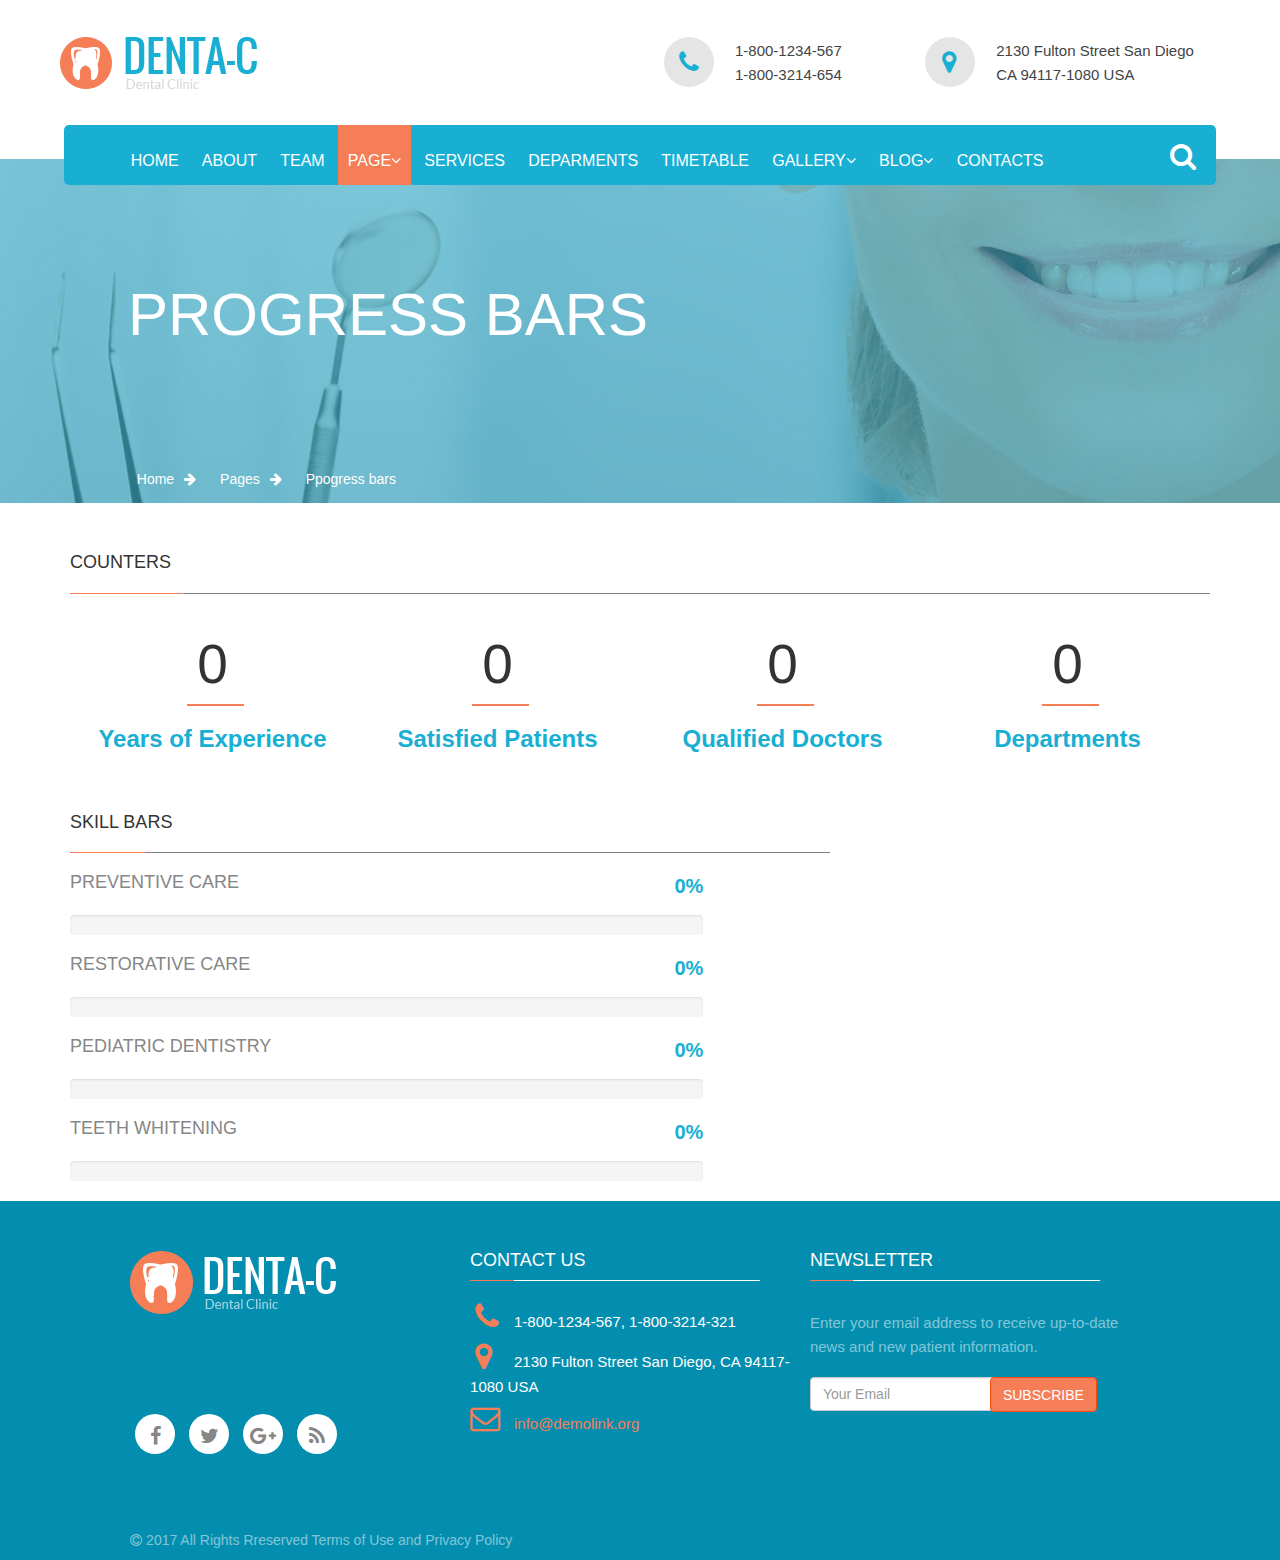
<file: html/progress.html>
<!DOCTYPE html>
<html lang="en">

<head>
    <meta charset="UTF-8">
    <meta name="viewport" content="width=device-width, initial-scale=1.0">
    <meta http-equiv="X-UA-Compatible" content="ie=edge">
    <title>FinalFrontEnd</title>
    <link href="https://maxcdn.bootstrapcdn.com/font-awesome/4.7.0/css/font-awesome.min.css" rel="stylesheet">
    <link href="https://maxcdn.bootstrapcdn.com/bootstrap/3.3.7/css/bootstrap.min.css" rel="stylesheet">
    <link rel="stylesheet" href="../css/topology.css">
</head>

<body>
<div class="main">
        <div class="row">
            <div class='header'>
                <div class="container">
                    <div class="upperPart">
                        <div class="col-md-6 col-sm-12">
                            <div class='logo'>
                                <img src='../images/logo-dark.png'>
                            </div>
                        </div>
                        <div class="col-md-3 col-sm-6 col-xs-12">
                            <div class='center'>
                                <div class='col-md-3  col-md-offset-1'>
                                    <i class="fa fa-phone phone" aria-hidden="true"></i>
                                </div>
                                <div class='col-md-8'>
                                    <div class='numbers'>
                                        <div class='col-md-12'>
                                            <a href='#'>1-800-1234-567</a>
                                        </div>
                                        <div class='col-md-12'>
                                            <a href='#'>1-800-3214-654</a>
                                        </div>
                                    </div>
                                </div>
                            </div>
                        </div>
                        <div class="col-md-3 col-sm-6 col-xs-12">
                            <div class='right'>
                                <div class='col-md-3'>
                                    <i class="fa fa-map-marker mappin" aria-hidden="true"></i>
                                </div>
                                <div class='col-md-9'>
                                    <div class='address'>
                                        <a href='#'>2130 Fulton Street San Diego<br>
                            CA 94117-1080 USA</a>
                                    </div>
                                </div>
                            </div>
                        </div>
                    </div>
                </div>
                <div class="img">
                    <h1>PROGRESS BARS</h1>
                    <ul>
                        <li><a href="../index.html">Home</a><i class="fa fa-arrow-right" aria-hidden="true"></i></li>
                        <li><a>Pages</a><i class="fa fa-arrow-right" aria-hidden="true"></i></li>
                        <li>Ppogress bars</li>
                    </ul>
                </div>
            </div>
        </div>
        <a class="abovebottom abovebottomact">
        <i class="fa fa-chevron-up fa-2x" aria-hidden="true"></i>
         </a>

<!-- end header -->




<div class="container">
  <div class="progresspage">
    <div class="row">
       <div class="col-md-12">
             <h4>COUNTERS</h4>
              <div class="line1">
                 <div></div>
              </div>
           <div class="col-md-3 col-sm-6 col-xs-12 textcenter">
              <h1 class="year">0</h1>
              <div class="line">
                 <div></div>
              </div>
              <h3>Years of Experience</h3>
           </div>
           <div class="col-md-3 col-sm-6 col-xs-12 textcenter">
               <h1 class="patient">0</h1>
              <div class="line">
                 <div></div>
              </div>
              <h3>Satisfied Patients</h3>
           </div>
           <div class="col-md-3 col-sm-6 col-xs-12 textcenter">
               <h1 class="doctor"> 0 </h1>
              <div class="line">
                 <div></div>
              </div>
              <h3>Qualified Doctors</h3>
           </div>
           <div class="col-md-3 col-sm-6 col-xs-12 textcenter">
               <h1 class="depart">0</h1>
              <div class="line">
                 <div></div>
              </div>
              <h3>Departments</h3>
           </div> 
       </div>
    </div>
    <div class="row">
       <div class="col-md-8">
          <h4>SKILL BARS</h4>
              <div class="line1">
                 <div></div>
              </div>
        <div class="col-md-10">
         <div class="downloadbars">
         <div class="hhhhh">
          <h4>PREVENTIVE CARE</h4><h5 class="ellifaiz">0%</h5><br>
          </div>
            <div class="progress">
              <div class="progress-bar loadbar" role="progressbar" aria-valuenow="70" aria-valuemin="0" aria-valuemax="100" style="width:0%">
              </div>
            </div>          
         </div>
        </div> 
        <div class="col-md-10">
         <div class="downloadbars">
         <div class="hhhhh">
          <h4>RESTORATIVE CARE</h4><h5 class="iyirmifaiz">0%</h5><br>
          </div>
            <div class="progress">
              <div class="progress-bar loadbar1" role="progressbar" aria-valuenow="70" aria-valuemin="0" aria-valuemax="100" style="width:0%">
              </div>
            </div>          
         </div>
        </div>
        <div class="col-md-10">
         <div class="downloadbars">
         <div class="hhhhh">
          <h4>PEDIATRIC DENTISTRY</h4><h5 class="seksenfaiz">0%</h5><br>
          </div>
            <div class="progress">
              <div class="progress-bar loadbar2" role="progressbar" aria-valuenow="70" aria-valuemin="0" aria-valuemax="100" style="width:0%">
              </div>
            </div>          
         </div>
        </div> 
        <div class="col-md-10">
         <div class="downloadbars">
         <div class="hhhhh">
          <h4>TEETH WHITENING</h4><h5 class="otuzyeddi">0%</h5><br>
          </div>
            <div class="progress">
              <div class="progress-bar loadbar3" role="progressbar" aria-valuenow="70" aria-valuemin="0" aria-valuemax="100" style="width:0%">
              </div>
            </div>          
         </div>
        </div>  
       </div>
       </div>
    </div>
  </div>
</div>







<!-- beginning of footer -->
<div class="clearfix"></div>
        <div class="row">
            <div class='footer'>
                <div class="container">
                    <div class='col-md-4 col-sm-12 col-xs-12'>
                        <div class='logopart'>
                            <div class="col-md-12 col-sm-12 col-xs-12">
                                <img src='../images/logo.png'>
                            </div>
                            <div class="col-md-12 col-sm-12 col-xs-12">
                                <ul class='icons'>
                                    <li>
                                        <a href='#' class="fa fa-facebook" aria-hidden="true"></a>
                                    </li>
                                    <li>
                                        <a href='#' class="fa fa-twitter" aria-hidden="true"></a>
                                    </li>
                                    <li>
                                        <a href='#' class="fa fa-google-plus" aria-hidden="true"></a>
                                    </li>
                                    <li>
                                        <a href='#' class="fa fa-rss" aria-hidden="true"></a>
                                    </li>
                                </ul>
                            </div>
                        </div>
                    </div>
                    <div class='col-md-4 col-sm-12 col-xs-12'>
                        <div class='middlepart'>
                            <div class='col-md-12'>
                                <div class='head'>
                                    <h2>Contact us</h2>
                                </div>
                            </div>

                            <div class='col-md-12'>
                                <ul class="contacts">
                                    <li>
                                        <i class="fa fa-phone" aria-hidden="true"></i>
                                        <a href='#'>1-800-1234-567, 1-800-3214-321</a>
                                    </li>
                                    <li>
                                        <i class="fa fa-map-marker" aria-hidden="true"></i>
                                        <a href='#'>2130 Fulton Street San Diego, CA 94117-1080 USA</a>
                                    </li>
                                    <li>
                                        <i class="fa fa-envelope-o" aria-hidden="true"></i>
                                        <a class='email' href='#'>info@demolink.org</a>
                                    </li>
                                </ul>
                            </div>
                        </div>
                    </div>
                    <div class='col-md-4 col-sm-12 col-xs-12'>
                        <div class='rightpart'>
                            <div class='col-md-12'>
                                <div class='head'>
                                    <h2>Newsletter</h2>
                                </div>
                            </div>
                            <div class='col-md-12'>
                                <div class='text'>
                                    <p>Enter your email address to receive up-to-date news and new patient information.</p>
                                </div>
                            </div>
                            <div class='col-md-12'>
                                <form class="form-inline">
                                    <div class="form-group">
                                        <div class="input-group">
                                            <input type="text" class="form-control" id="exampleInputAmount" placeholder="Your Email">
                                            <button type="submit" class="btn btn-primary">Subscribe</button>
                                        </div>
                                    </div>
                                </form>
                            </div>
                        </div>
                    </div>
                </div>
                <div class='bottom'>
                    <div class="container">
                        <div class='copyright'>
                            <div class="col-md-6">
                                <p><i class="fa fa-copyright" aria-hidden="true"></i> 2017 All Rights Rreserved Terms of Use
                                    and Privacy Policy
                                </p>
                            </div>
                        </div>
                    </div>
                </div>
            </div>
       </div>
</div>


<!-- menu section begining -->

<div class="menu">
   <div class="ekran">
    <ul class="ekranul">
      <li><a href="../index.html">HOME</a></li>
      <li><a href="#">ABOUT</a></li>
      <li><a href="#">TEAM</a></li>
      <li class="pageli"><a href="#">PAGE<i class="fa fa-angle-down" aria-hidden="true"></i></a></li>
      <li><a href="#">SERVICES</a></li>
      <li><a href="#">DEPARMENTS</a></li>
      <li><a href="#">TIMETABLE</a></li>
      <li class="gallery"><a href="#">GALLERY<i class="fa fa-angle-down" aria-hidden="true"></i></a>
      <ul>
      <li><a href="#">Grid Gallery</a></li>
      <li><a href="#">Grid Gallery</a></li>
      <li><a href="#">Grid Gallery</a></li>
      <li><a href="#">Grid Gallery</a></li>
      </ul>
      </li>
      <li class="blog"><a href="#">BLOG<i class="fa fa-angle-down" aria-hidden="true"></i></a>
      <ul>
      <li><a href="#">Grid Gallery</a></li>
      <li><a href="#">Grid Gallery</a></li>
      <li><a href="#">Grid Gallery</a></li>
      <li><a href="#">Grid Gallery</a></li>
      <li><a href="#">Grid Gallery</a></li>
      </ul>
      </li>
      <li><a href="#">CONTACTS</a></li>
    </ul>
    <i class="fa fa-search fa-2x" aria-hidden="true"></i>
   </div>
   <input type="text" class="form-control searchmenuhead" placeholder="Search">
   <i class="fa fa-times fa-1x fa-2x"></i> 
   <div class="clearfix"></div>
   <div class="page">
       <div class="col-md-12">
           <div class="col-md-4">
               <h3>Elements</h3>
               <div class="line">
                   <div></div>
               </div>
               <ul class="list-unstyled">
               <li><a href="topology.html">Topology</a></li>
               <li><a href="form.html">Form</a></li>
               <li><a href="button.html">Button</a></li>
               <li><a href="grid.html">Grid</a></li>
               <li><a href="tab.html">Tabs&Accordions</a></li>
               <li><a href="progress.html">Progress Bars</a></li>
               <li><a href="calendar.html">Make an Appointment</a></li>
               <li><a href="table.html">Tables</a></li>
               </ul>
           </div>
           <div class="col-md-4">
               <h3>Pages-1</h3>
               <div class="line">
                   <div></div>
               </div>
               <ul class="list-unstyled">
               <li><a href="#">Team Member Profil</a></li>
               <li><a href="#">Careers</a></li>
               <li><a href="#">FAQ Page</a></li>
               <li><a href="#">Pricing</a></li>
               <li><a href="#">Coming Soon</a></li>
               <li><a href="#">Maintenance</a></li>
               <li><a href="#">Under Construction</a></li>
               <li><a href="#">Login/Registr</a></li>
               </ul>
           </div>
           <div class="col-md-4">
               <h3>Pages-2</h3>
               <div class="line">
                   <div></div>
               </div>
               <ul class="list-unstyled">
               <li><a href="#">Clients</a></li>
               <li><a href="#">Partners</a></li>
               <li><a href="#">Terms of Use</a></li>
               <li><a href="#">Pricing</a></li>
               <li><a href="#">Search Result</a></li>
               <li><a href="#">Page 404</a></li>
               <li><a href="#">Page 503</a></li>
               <li><a href="#">Make An Appointment</a></li>
               </ul>
           </div>
       </div>
   </div>
</div>

<div class="menutab">
          <i class="fa fa-bars fa-2x" aria-hidden="true"></i>
 </div>
  <div class="menumain">
     <div class="close">
         <i class="fa fa-times fa-1x"></i>
     </div>
     <input type="text" class="form-control searchmenu" placeholder="Search">        
       <ul>
            <li><a href="../index.html">Home</a></li>                    
            <li><a href="topology.html">Typography</a></li>
            <li><a href="form.html">Forms</a></li>
            <li><a href="button.html">Buttons</a></li>
            <li><a href="grid.html">Grid</a></li>
            <li><a href="tab.html">Tabs & Accordions</a></li>                    
            <li><a href="progress.html">Progress Bars</a></li>
            <li><a href="table.html">Tables</a></li>
            <li><a href="calendar.html">Make an Appointment</a></li>
            <li><a href="timetable.html">Timetable</a></li>
        </ul>
 </div>
<script src="../js/jquery-3.2.1.min.js"></script>
    <script src="../js/topology.js"></script>
</body>

</html>
</file>
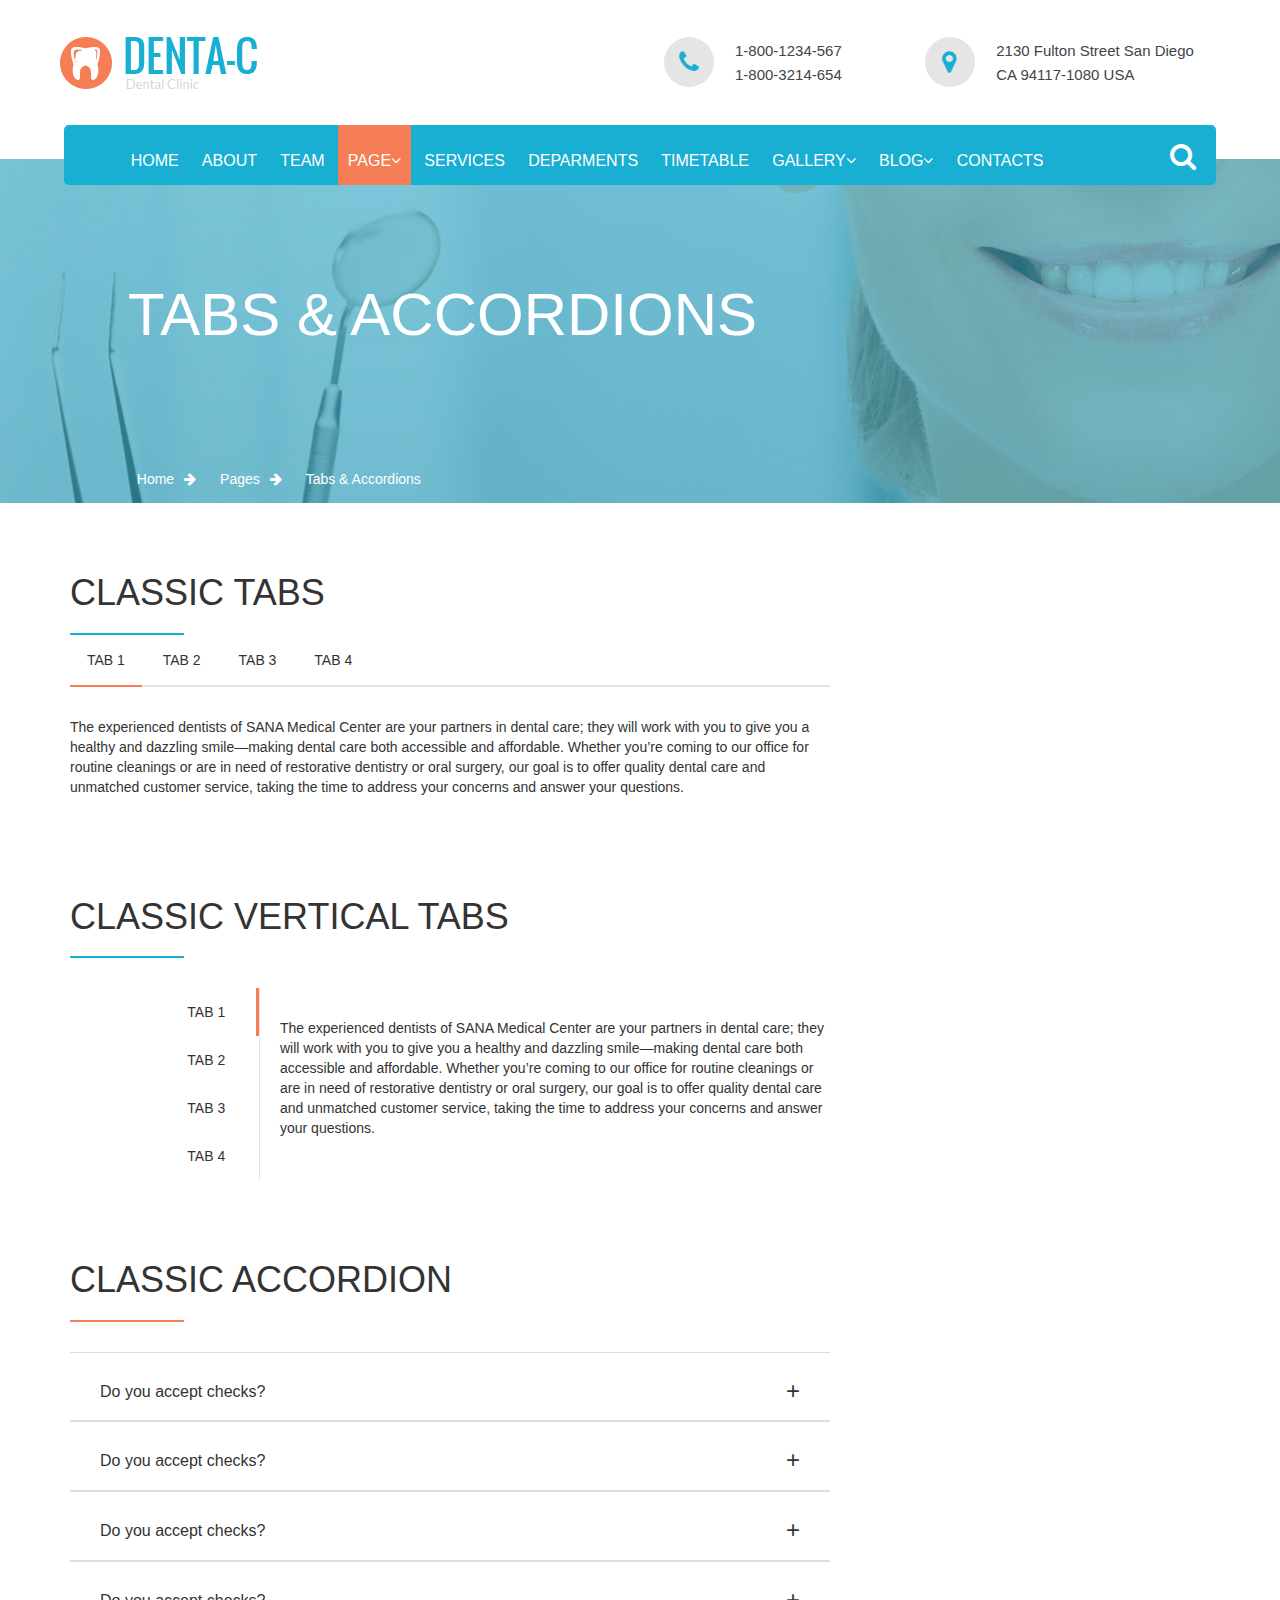
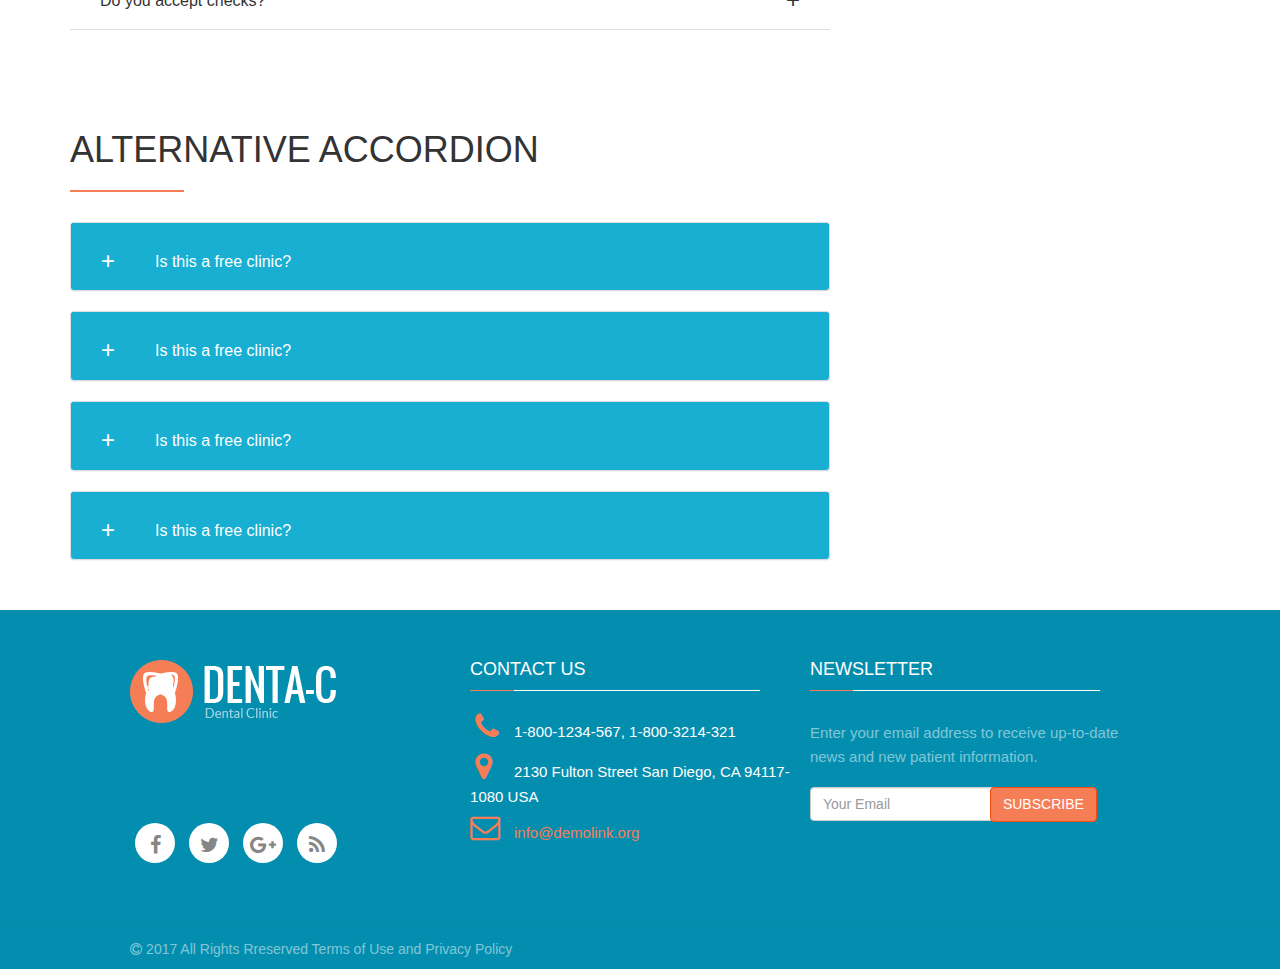
<file: html/tab.html>
<!DOCTYPE html>
<html lang="en">

<head>
    <meta charset="UTF-8">
    <meta name="viewport" content="width=device-width, initial-scale=1.0">
    <meta http-equiv="X-UA-Compatible" content="ie=edge">
    <title>FinalFrontEnd</title>
    <link href="https://maxcdn.bootstrapcdn.com/font-awesome/4.7.0/css/font-awesome.min.css" rel="stylesheet">
    <link href="https://maxcdn.bootstrapcdn.com/bootstrap/3.3.7/css/bootstrap.min.css" rel="stylesheet">
    <link rel="stylesheet" href="../css/topology.css">
    <script src="https://ajax.googleapis.com/ajax/libs/jquery/3.2.0/jquery.min.js"></script>
    <script src="https://maxcdn.bootstrapcdn.com/bootstrap/3.3.7/js/bootstrap.min.js"></script>
</head>

<body>
<div class="main">
        <div class="row">
            <div class='header'>
                <div class="container">
                    <div class="upperPart">
                        <div class="col-md-6 col-sm-12">
                            <div class='logo'>
                                <img src='../images/logo-dark.png'>
                            </div>
                        </div>
                        <div class="col-md-3 col-sm-6 col-xs-12">
                            <div class='center'>
                                <div class='col-md-3  col-md-offset-1'>
                                    <i class="fa fa-phone phone" aria-hidden="true"></i>
                                </div>
                                <div class='col-md-8'>
                                    <div class='numbers'>
                                        <div class='col-md-12'>
                                            <a href='#'>1-800-1234-567</a>
                                        </div>
                                        <div class='col-md-12'>
                                            <a href='#'>1-800-3214-654</a>
                                        </div>
                                    </div>
                                </div>
                            </div>
                        </div>
                        <div class="col-md-3 col-sm-6 col-xs-12">
                            <div class='right'>
                                <div class='col-md-3'>
                                    <i class="fa fa-map-marker mappin" aria-hidden="true"></i>
                                </div>
                                <div class='col-md-9'>
                                    <div class='address'>
                                        <a href='#'>2130 Fulton Street San Diego<br>
                            CA 94117-1080 USA</a>
                                    </div>
                                </div>
                            </div>
                        </div>
                    </div>
                </div>
                <div class="img">
                    <h1>TABS & ACCORDIONS</h1>
                    <ul>
                        <li><a href="../index.html">Home</a><i class="fa fa-arrow-right" aria-hidden="true"></i></li>
                        <li><a>Pages</a><i class="fa fa-arrow-right" aria-hidden="true"></i></li>
                        <li>Tabs & Accordions</li>
                    </ul>
                </div>
            </div>
        </div>
        <a class="abovebottom abovebottomact">
        <i class="fa fa-chevron-up fa-2x" aria-hidden="true"></i>
        </a>
<!-- end header -->


<div class="container">
<div class="tabac">

<div class="row">
  <div class="col-md-12">
     <h1>CLASSIC TABS</h1>
     <div class="line">
       <div class="blueline"></div>
     </div>
   <div class="col-md-8">
    <div class="tab">
     <ul>
     <li class="active" index='0'>TAB 1</li>
     <li index='1'>TAB 2</li>
     <li index='2'>TAB 3</li>
     <li index='3'>TAB 4</li>
     </ul>
     <div class="pler">
     <p class="active1">The experienced dentists of SANA Medical Center are your partners in dental care; they will work with you to give you a healthy and dazzling smile—making dental care both accessible and affordable. Whether you’re coming to our office for routine cleanings or are in need of restorative dentistry or oral surgery, our goal is to offer quality dental care and unmatched customer service, taking the time to address your concerns and answer your questions.</p>
     <p>At SANA Medical Center we commit ourselves as a medical home for your kids and strive to ensure that each child receives care at the appropriate time in the appropriate setting. We strive to provide the best possible quality care to any child and their family with compassion and kindness.</p>
     <p>The experienced dentists of SANA Medical Center are your partners in dental care; they will work with you to give you a healthy and dazzling smile—making dental care both accessible and affordable. Whether you’re coming to our office for routine cleanings or are in need of restorative dentistry or oral surgery, our goal is to offer quality dental care and unmatched customer service, taking the time to address your concerns and answer your questions.</p>
     <p>Painful feelings such as anxiety, anger, depression, low self-esteem, and tension are a normal part of being human and can affect anyone. Sometimes these feelings are temporary and can be eased by rest, relaxation, exercise, good nutrition, and support of trusted friends. At other times, stressors, relationships, or past family experiences cannot be managed so easily and become overwhelming. When this happens, and you find it hard to function, you may want to seek professional help.</p>
     </div>
    </div>
   </div>
  </div>
</div>


<div class="row">
  <div class="col-md-12">
     <h1>CLASSIC VERTICAL TABS</h1>
     <div class="line">
       <div class="blueline"></div>
     </div>
   <div class="col-md-8">
    <div class="tab1">
    <div class="col-md-12 col-sm-12 col-xs-12">
    <div class="col-md-offset-1 col-md-2 col-sm-3 col-xs-3">
     <ul>
     <li class="active3" index='0'>TAB 1</li>
     <li index='1'>TAB 2</li>
     <li index='2'>TAB 3</li>
     <li index='3'>TAB 4</li>
     </ul>
     </div>
     <div class="col-md-9  col-sm-9 col-xs-9">
     <div class="pler1">
     <p class="active4">The experienced dentists of SANA Medical Center are your partners in dental care; they will work with you to give you a healthy and dazzling smile—making dental care both accessible and affordable. Whether you’re coming to our office for routine cleanings or are in need of restorative dentistry or oral surgery, our goal is to offer quality dental care and unmatched customer service, taking the time to address your concerns and answer your questions.</p>
     <p>At SANA Medical Center we commit ourselves as a medical home for your kids and strive to ensure that each child receives care at the appropriate time in the appropriate setting. We strive to provide the best possible quality care to any child and their family with compassion and kindness.</p>
     <p>The experienced dentists of SANA Medical Center are your partners in dental care; they will work with you to give you a healthy and dazzling smile—making dental care both accessible and affordable. Whether you’re coming to our office for routine cleanings or are in need of restorative dentistry or oral surgery, our goal is to offer quality dental care and unmatched customer service, taking the time to address your concerns and answer your questions.</p>
     <p>Painful feelings such as anxiety, anger, depression, low self-esteem, and tension are a normal part of being human and can affect anyone. Sometimes these feelings are temporary and can be eased by rest, relaxation, exercise, good nutrition, and support of trusted friends. At other times, stressors, relationships, or past family experiences cannot be managed so easily and become overwhelming. When this happens, and you find it hard to function, you may want to seek professional help.</p>
     </div>
     </div>
     </div>
    </div>
   </div>
  </div>
</div>

  <div class="row">
   <div class="col-md-12">
   <h1>CLASSIC ACCORDION</h1>
     <div class="line">
       <div></div>
     </div>
    <div class="col-md-8 accordion1">
        <div class="panel1 panel-default">
            <div class="panel-heading">
                <h3 class="plus1"> + </h3><h3 class="minus1"> - </h3><h3 class="panel-title">Do you accept checks?</h3>
            </div>
            <div class="clearfix"></div>
            <div class="panel-body1">
                Denta-C is not a free clinic. We are non-profit community dental center. We offer a sliding fee scale to uninsured patients based upon family size and income.
            </div>
        </div>
        <div class="panel1 panel-default">
            <div class="panel-heading">
               <h3 class="plus1"> + </h3><h3 class="minus1"> - </h3><h3 class="panel-title">Do you accept checks?</h3>
           </div>
           <div class="clearfix"></div>
           <div class="panel-body1">
              We offer several state funded programs that provide free services if you are eligible. Eligibility is based on family size and income. We can also provide information regarding region’s dental insurance exchange. Please call the clinic for more details about these programs.
           </div>
       </div>
       <div class="panel1 panel-default">
           <div class="panel-heading">
                <h3 class="plus1"> + </h3><h3 class="minus1"> - </h3><h3 class="panel-title">Do you accept checks?</h3>
           </div>
           <div class="clearfix"></div>
            <div class="panel-body1">
               Yes, we prefer that you have an appointment but same-day appointments are available.
           </div>
        </div>
         <div class="panel1 panel-default">
             <div class="panel-heading">
                 <h3 class="plus1"> + </h3><h3 class="minus1"> - </h3><h3 class="panel-title">Do you accept checks?</h3>
             </div>
             <div class="clearfix"></div>
             <div class="panel-body1">
                 No, please note, that we accept cash, Visa, MasterCard, American Express, and Discover Card.
             </div>
         </div>
    </div>
  </div>
 </div>
  <div class="row">
   <div class="col-md-12">
   <h1>ALTERNATIVE ACCORDION</h1>
     <div class="line">
       <div></div>
     </div>
    <div class="col-md-8 accordion">
        <div class="panel panel-default">
            <div class="panel-heading">
                <h3 class="plus"> + </h3><h3 class="minus"> - </h3><h3 class="panel-title">Is this a free clinic?</h3>
            </div>
            <div class="clearfix"></div>
            <div class="panel-body" index='1'>
                Denta-C is not a free clinic. We are non-profit community dental center. We offer a sliding fee scale to uninsured patients based upon family size and income.
            </div>
        </div>
        <div class="panel panel-default">
            <div class="panel-heading">
               <h3 class="plus"> + </h3><h3 class="minus"> - </h3><h3 class="panel-title">Is this a free clinic?</h3>
           </div>
           <div class="clearfix"></div>
           <div class="panel-body" index='2'>
              We offer several state funded programs that provide free services if you are eligible. Eligibility is based on family size and income. We can also provide information regarding region’s dental insurance exchange. Please call the clinic for more details about these programs.
           </div>
       </div>
       <div class="panel panel-default">
           <div class="panel-heading">
                <h3 class="plus"> + </h3><h3 class="minus"> - </h3><h3 class="panel-title">Is this a free clinic?</h3>
           </div>
           <div class="clearfix"></div>
            <div class="panel-body" index='3'>
               Yes, we prefer that you have an appointment but same-day appointments are available.
           </div>
        </div>
         <div class="panel panel-default">
             <div class="panel-heading">
                 <h3 class="plus"> + </h3><h3 class="minus"> - </h3><h3 class="panel-title">Is this a free clinic?</h3>
             </div>
             <div class="clearfix"></div>
             <div class="panel-body" index='4'>
                 No, please note, that we accept cash, Visa, MasterCard, American Express, and Discover Card.
             </div>
         </div>
    </div>
  </div> 
  </div>
 </div>
</div>





<!-- beginning of footer -->
<div class="clearfix"></div>
        <div class="row">
            <div class='footer'>
                <div class="container">
                    <div class='col-md-4 col-sm-12 col-xs-12'>
                        <div class='logopart'>
                            <div class="col-md-12 col-sm-12 col-xs-12">
                                <img src='../images/logo.png'>
                            </div>
                            <div class="col-md-12 col-sm-12 col-xs-12">
                                <ul class='icons'>
                                    <li>
                                        <a href='#' class="fa fa-facebook" aria-hidden="true"></a>
                                    </li>
                                    <li>
                                        <a href='#' class="fa fa-twitter" aria-hidden="true"></a>
                                    </li>
                                    <li>
                                        <a href='#' class="fa fa-google-plus" aria-hidden="true"></a>
                                    </li>
                                    <li>
                                        <a href='#' class="fa fa-rss" aria-hidden="true"></a>
                                    </li>
                                </ul>
                            </div>
                        </div>
                    </div>
                    <div class='col-md-4 col-sm-12 col-xs-12'>
                        <div class='middlepart'>
                            <div class='col-md-12'>
                                <div class='head'>
                                    <h2>Contact us</h2>
                                </div>
                            </div>

                            <div class='col-md-12'>
                                <ul class="contacts">
                                    <li>
                                        <i class="fa fa-phone" aria-hidden="true"></i>
                                        <a href='#'>1-800-1234-567, 1-800-3214-321</a>
                                    </li>
                                    <li>
                                        <i class="fa fa-map-marker" aria-hidden="true"></i>
                                        <a href='#'>2130 Fulton Street San Diego, CA 94117-1080 USA</a>
                                    </li>
                                    <li>
                                        <i class="fa fa-envelope-o" aria-hidden="true"></i>
                                        <a class='email' href='#'>info@demolink.org</a>
                                    </li>
                                </ul>
                            </div>
                        </div>
                    </div>
                    <div class='col-md-4 col-sm-12 col-xs-12'>
                        <div class='rightpart'>
                            <div class='col-md-12'>
                                <div class='head'>
                                    <h2>Newsletter</h2>
                                </div>
                            </div>
                            <div class='col-md-12'>
                                <div class='text'>
                                    <p>Enter your email address to receive up-to-date news and new patient information.</p>
                                </div>
                            </div>
                            <div class='col-md-12'>
                                <form class="form-inline">
                                    <div class="form-group">
                                        <div class="input-group">
                                            <input type="text" class="form-control" id="exampleInputAmount" placeholder="Your Email">
                                            <button type="submit" class="btn btn-primary">Subscribe</button>
                                        </div>
                                    </div>
                                </form>
                            </div>
                        </div>
                    </div>
                </div>
                <div class='bottom'>
                    <div class="container">
                        <div class='copyright'>
                            <div class="col-md-6">
                                <p><i class="fa fa-copyright" aria-hidden="true"></i> 2017 All Rights Rreserved Terms of Use
                                    and Privacy Policy
                                </p>
                            </div>
                        </div>
                    </div>
                </div>
            </div>
       </div>
</div>


<!-- menu section begining -->

<div class="menu">
   <div class="ekran">
    <ul class="ekranul">
      <li><a href="../index.html">HOME</a></li>
      <li><a href="#">ABOUT</a></li>
      <li><a href="#">TEAM</a></li>
      <li class="pageli"><a href="#">PAGE<i class="fa fa-angle-down" aria-hidden="true"></i></a></li>
      <li><a href="#">SERVICES</a></li>
      <li><a href="#">DEPARMENTS</a></li>
      <li><a href="timetable.html">TIMETABLE</a></li>
      <li class="gallery"><a href="#">GALLERY<i class="fa fa-angle-down" aria-hidden="true"></i></a>
      <ul>
      <li><a href="#">Grid Gallery</a></li>
      <li><a href="#">Grid Gallery</a></li>
      <li><a href="#">Grid Gallery</a></li>
      <li><a href="#">Grid Gallery</a></li>
      </ul>
      </li>
      <li class="blog"><a href="#">BLOG<i class="fa fa-angle-down" aria-hidden="true"></i></a>
      <ul>
      <li><a href="#">Grid Gallery</a></li>
      <li><a href="#">Grid Gallery</a></li>
      <li><a href="#">Grid Gallery</a></li>
      <li><a href="#">Grid Gallery</a></li>
      <li><a href="#">Grid Gallery</a></li>
      </ul>
      </li>
      <li><a href="#">CONTACTS</a></li>
    </ul>
    <i class="fa fa-search fa-2x" aria-hidden="true"></i>
   </div>
   <input type="text" class="form-control searchmenuhead" placeholder="Search">
   <i class="fa fa-times fa-1x fa-2x"></i> 
   <div class="clearfix"></div>
   <div class="page">
       <div class="col-md-12">
           <div class="col-md-4">
               <h3>Elements</h3>
               <div class="line">
                   <div></div>
               </div>
               <ul class="list-unstyled">
               <li><a href="topology.html">Topology</a></li>
               <li><a href="form.html">Form</a></li>
               <li><a href="button.html">Button</a></li>
               <li><a href="grid.html">Grid</a></li>
               <li><a href="tab.html">Tabs&Accordions</a></li>
               <li><a href="progress.html">Progress Bars</a></li>
               <li><a href="calendar.html">Make an Appointment</a></li>
               <li><a href="table.html">Tables</a></li>
               </ul>
           </div>
           <div class="col-md-4">
               <h3>Pages-1</h3>
               <div class="line">
                   <div></div>
               </div>
               <ul class="list-unstyled">
               <li><a href="#">Team Member Profil</a></li>
               <li><a href="#">Careers</a></li>
               <li><a href="#">FAQ Page</a></li>
               <li><a href="#">Pricing</a></li>
               <li><a href="#">Coming Soon</a></li>
               <li><a href="#">Maintenance</a></li>
               <li><a href="#">Under Construction</a></li>
               <li><a href="#">Login/Registr</a></li>
               </ul>
           </div>
           <div class="col-md-4">
               <h3>Pages-2</h3>
               <div class="line">
                   <div></div>
               </div>
               <ul class="list-unstyled">
               <li><a href="#">Clients</a></li>
               <li><a href="#">Partners</a></li>
               <li><a href="#">Terms of Use</a></li>
               <li><a href="#">Pricing</a></li>
               <li><a href="#">Search Result</a></li>
               <li><a href="#">Page 404</a></li>
               <li><a href="#">Page 503</a></li>
               <li><a href="#">Make An Appointment</a></li>
               </ul>
           </div>
       </div>
   </div>
</div>

<div class="menutab">
          <i class="fa fa-bars fa-2x" aria-hidden="true"></i>
 </div>
  <div class="menumain">
     <div class="close">
         <i class="fa fa-times fa-1x"></i>
     </div>
     <input type="text" class="form-control searchmenu" placeholder="Search">        
       <ul>
            <li><a href="../index.html">Home</a></li>                    
            <li><a href="topology.html">Typography</a></li>
            <li><a href="form.html">Forms</a></li>
            <li><a href="button.html">Buttons</a></li>
            <li><a href="grid.html">Grid</a></li>
            <li><a href="tab.html">Tabs & Accordions</a></li>                    
            <li><a href="progress.html">Progress Bars</a></li>
            <li><a href="table.html">Tables</a></li>
            <li><a href="calendar.html">Make an Appointment</a></li>
            <li><a href="timetable.html">Timetable</a></li>
        </ul>
 </div>
<script src="../js/jquery-3.2.1.min.js"></script>
    <script src="../js/topology.js"></script>
</body>

</html>
</file>
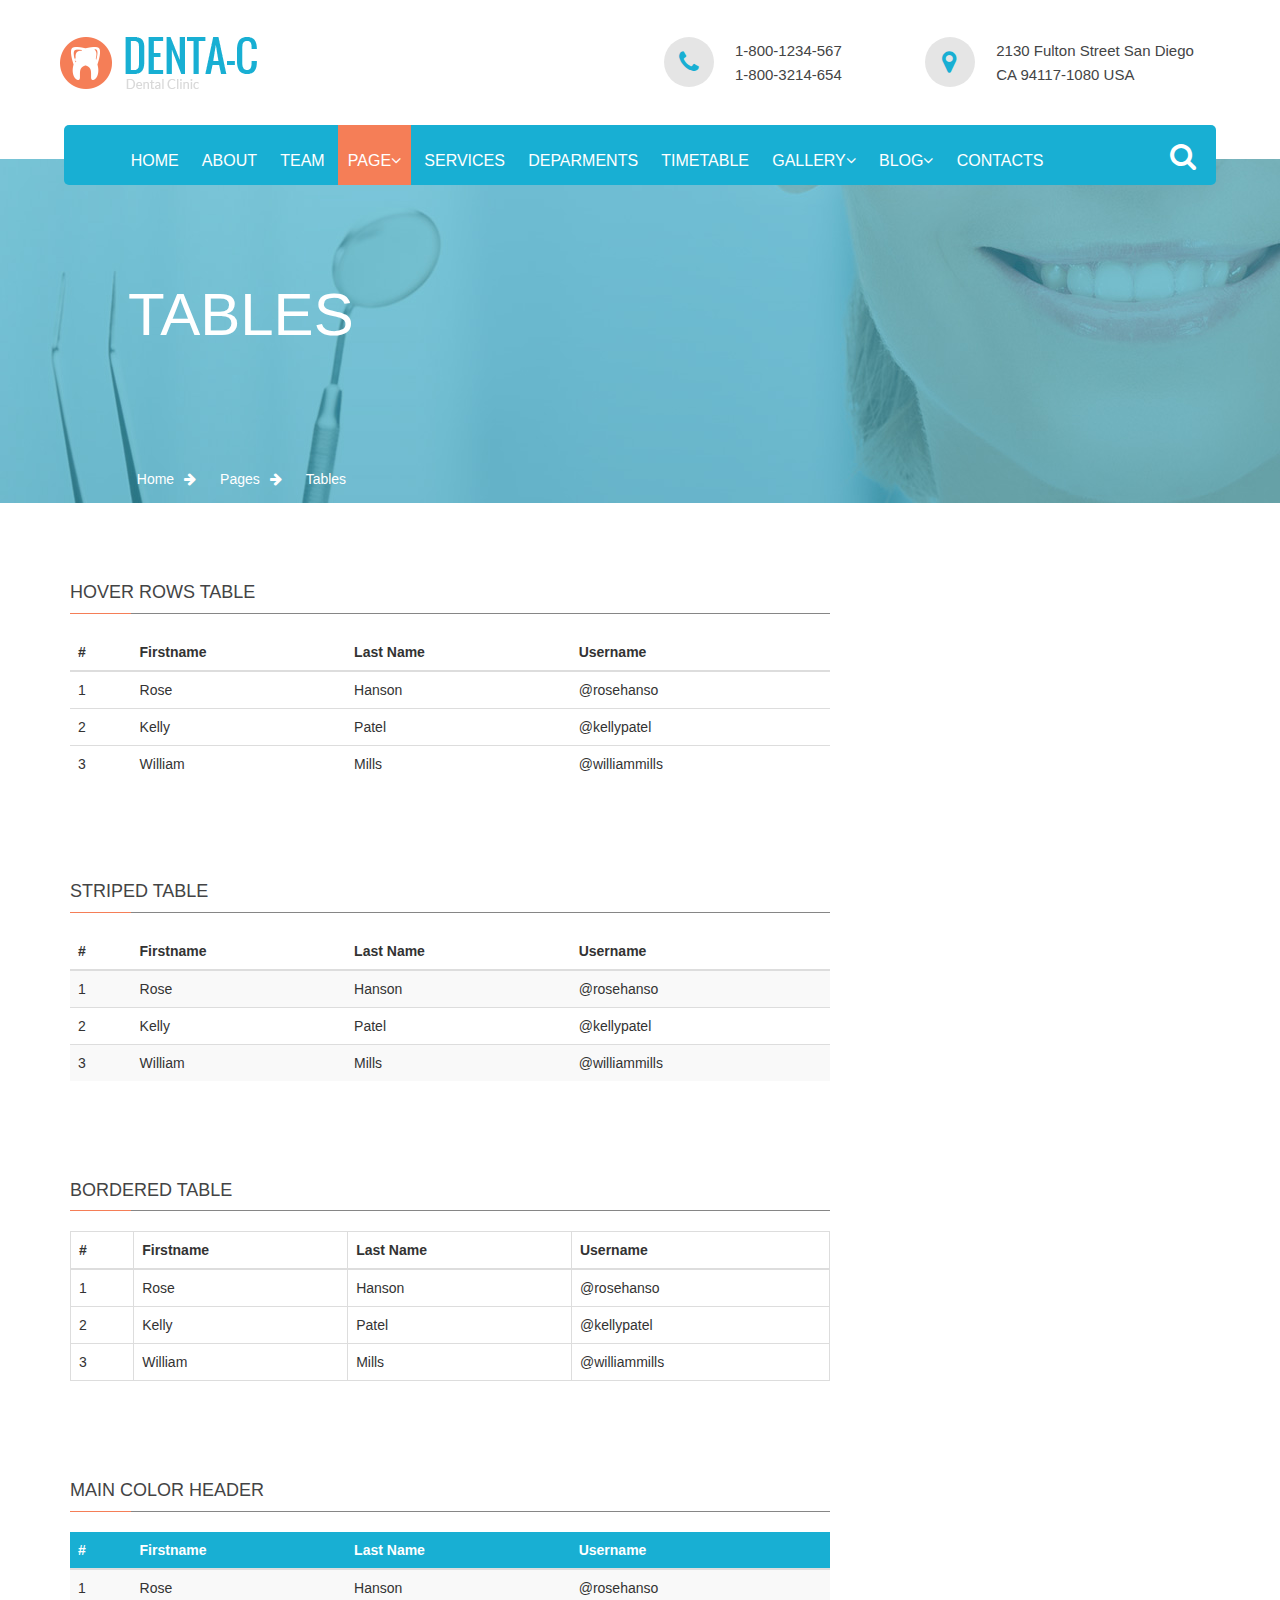
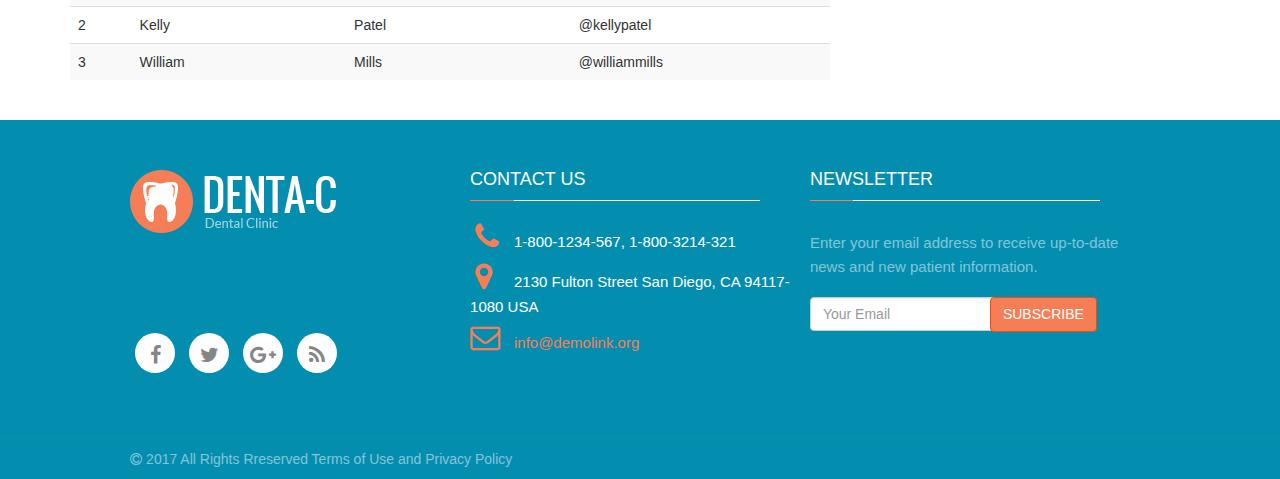
<file: html/table.html>
<!DOCTYPE html>
<html lang="en">

<head>
    <meta charset="UTF-8">
    <meta name="viewport" content="width=device-width, initial-scale=1.0">
    <meta http-equiv="X-UA-Compatible" content="ie=edge">
    <title>FinalFrontEnd</title>
    <link href="https://maxcdn.bootstrapcdn.com/font-awesome/4.7.0/css/font-awesome.min.css" rel="stylesheet">
    <link href="https://maxcdn.bootstrapcdn.com/bootstrap/3.3.7/css/bootstrap.min.css" rel="stylesheet">
    <link rel="stylesheet" href="../css/topology.css">
</head>

<body>
<div class="main">
        <div class="row">
            <div class='header'>
                <div class="container">
                    <div class="upperPart">
                        <div class="col-md-6 col-sm-12">
                            <div class='logo'>
                                <img src='../images/logo-dark.png'>
                            </div>
                        </div>
                        <div class="col-md-3 col-sm-6 col-xs-12">
                            <div class='center'>
                                <div class='col-md-3  col-md-offset-1'>
                                    <i class="fa fa-phone phone" aria-hidden="true"></i>
                                </div>
                                <div class='col-md-8'>
                                    <div class='numbers'>
                                        <div class='col-md-12'>
                                            <a href='#'>1-800-1234-567</a>
                                        </div>
                                        <div class='col-md-12'>
                                            <a href='#'>1-800-3214-654</a>
                                        </div>
                                    </div>
                                </div>
                            </div>
                        </div>
                        <div class="col-md-3 col-sm-6 col-xs-12">
                            <div class='right'>
                                <div class='col-md-3'>
                                    <i class="fa fa-map-marker mappin" aria-hidden="true"></i>
                                </div>
                                <div class='col-md-9'>
                                    <div class='address'>
                                        <a href='#'>2130 Fulton Street San Diego<br>
                            CA 94117-1080 USA</a>
                                    </div>
                                </div>
                            </div>
                        </div>
                    </div>
                </div>
                <div class="img">
                    <h1>TABLES</h1>
                    <ul>
                        <li><a href="../index.html">Home</a><i class="fa fa-arrow-right" aria-hidden="true"></i></li>
                        <li><a>Pages</a><i class="fa fa-arrow-right" aria-hidden="true"></i></li>
                        <li>Tables</li>
                    </ul>
                </div>
            </div>
        </div>
        <a class="abovebottom abovebottomact">
        <i class="fa fa-chevron-up fa-2x" aria-hidden="true"></i>
         </a>

<!-- end header -->




<div class="container">
  <div class="table">
    <div class="row">
       <div class="col-md-12">
        <div class="col-md-8 col-sm-12">
           <h4>HOVER ROWS TABLE</h4>
           <div class="line">
             <div></div>
           </div>
           <table class="table table-hover">
               <thead>
                 <tr>
                   <th>#</th>
                   <th>Firstname</th>
                   <th>Last Name</th>
                   <th>Username</th>
                 </tr>
               </thead>
               <tbody>
                 <tr>
                   <td>1</td>
                   <td>Rose</td>
                   <td>Hanson</td>
                   <td>@rosehanso</td>
                 </tr>
                 <tr>
                   <td>2</td>
                   <td>Kelly</td>
                   <td>Patel</td>
                   <td>@kellypatel</td>
                 </tr>
                 <tr>
                   <td>3</td>
                   <td>William</td>
                   <td>Mills</td>
                   <td>@williammills</td>
                 </tr>
               </tbody>
             </table>
        </div>
        <div class="col-md-8 col-sm-12">
           <h4>STRIPED TABLE</h4>
           <div class="line">
             <div></div>
           </div>
           <table class="table table-striped">
               <thead>
                 <tr>
                   <th>#</th>
                   <th>Firstname</th>
                   <th>Last Name</th>
                   <th>Username</th>
                 </tr>
               </thead>
               <tbody>
                 <tr>
                   <td>1</td>
                   <td>Rose</td>
                   <td>Hanson</td>
                   <td>@rosehanso</td>
                 </tr>
                 <tr>
                   <td>2</td>
                   <td>Kelly</td>
                   <td>Patel</td>
                   <td>@kellypatel</td>
                 </tr>
                 <tr>
                   <td>3</td>
                   <td>William</td>
                   <td>Mills</td>
                   <td>@williammills</td>
                 </tr>
               </tbody>
             </table>
        </div>
        <div class="col-md-8 col-sm-12">
           <h4>BORDERED TABLE</h4>
           <div class="line">
             <div></div>
           </div>
           <table class="table table-bordered">
               <thead>
                 <tr>
                   <th>#</th>
                   <th>Firstname</th>
                   <th>Last Name</th>
                   <th>Username</th>
                 </tr>
               </thead>
               <tbody>
                 <tr>
                   <td>1</td>
                   <td>Rose</td>
                   <td>Hanson</td>
                   <td>@rosehanso</td>
                 </tr>
                 <tr>
                   <td>2</td>
                   <td>Kelly</td>
                   <td>Patel</td>
                   <td>@kellypatel</td>
                 </tr>
                 <tr>
                   <td>3</td>
                   <td>William</td>
                   <td>Mills</td>
                   <td>@williammills</td>
                 </tr>
               </tbody>
             </table>
        </div>
        <div class="col-md-8 col-sm-12">
           <h4>MAIN COLOR HEADER</h4>
           <div class="line">
             <div></div>
           </div>
           <table class="table table-striped">
               <thead class="maincolorhead">
                 <tr>
                   <th>#</th>
                   <th>Firstname</th>
                   <th>Last Name</th>
                   <th>Username</th>
                 </tr>
               </thead>
               <tbody>
                 <tr>
                   <td>1</td>
                   <td>Rose</td>
                   <td>Hanson</td>
                   <td>@rosehanso</td>
                 </tr>
                 <tr>
                   <td>2</td>
                   <td>Kelly</td>
                   <td>Patel</td>
                   <td>@kellypatel</td>
                 </tr>
                 <tr>
                   <td>3</td>
                   <td>William</td>
                   <td>Mills</td>
                   <td>@williammills</td>
                 </tr>
               </tbody>
             </table>
        </div>
       </div>
    </div>
  </div>
</div>








<!-- beginning of footer -->
<div class="clearfix"></div>
        <div class="row">
            <div class='footer'>
                <div class="container">
                    <div class='col-md-4 col-sm-12 col-xs-12'>
                        <div class='logopart'>
                            <div class="col-md-12 col-sm-12 col-xs-12">
                                <img src='../images/logo.png'>
                            </div>
                            <div class="col-md-12 col-sm-12 col-xs-12">
                                <ul class='icons'>
                                    <li>
                                        <a href='#' class="fa fa-facebook" aria-hidden="true"></a>
                                    </li>
                                    <li>
                                        <a href='#' class="fa fa-twitter" aria-hidden="true"></a>
                                    </li>
                                    <li>
                                        <a href='#' class="fa fa-google-plus" aria-hidden="true"></a>
                                    </li>
                                    <li>
                                        <a href='#' class="fa fa-rss" aria-hidden="true"></a>
                                    </li>
                                </ul>
                            </div>
                        </div>
                    </div>
                    <div class='col-md-4 col-sm-12 col-xs-12'>
                        <div class='middlepart'>
                            <div class='col-md-12'>
                                <div class='head'>
                                    <h2>Contact us</h2>
                                </div>
                            </div>

                            <div class='col-md-12'>
                                <ul class="contacts">
                                    <li>
                                        <i class="fa fa-phone" aria-hidden="true"></i>
                                        <a href='#'>1-800-1234-567, 1-800-3214-321</a>
                                    </li>
                                    <li>
                                        <i class="fa fa-map-marker" aria-hidden="true"></i>
                                        <a href='#'>2130 Fulton Street San Diego, CA 94117-1080 USA</a>
                                    </li>
                                    <li>
                                        <i class="fa fa-envelope-o" aria-hidden="true"></i>
                                        <a class='email' href='#'>info@demolink.org</a>
                                    </li>
                                </ul>
                            </div>
                        </div>
                    </div>
                    <div class='col-md-4 col-sm-12 col-xs-12'>
                        <div class='rightpart'>
                            <div class='col-md-12'>
                                <div class='head'>
                                    <h2>Newsletter</h2>
                                </div>
                            </div>
                            <div class='col-md-12'>
                                <div class='text'>
                                    <p>Enter your email address to receive up-to-date news and new patient information.</p>
                                </div>
                            </div>
                            <div class='col-md-12'>
                                <form class="form-inline">
                                    <div class="form-group">
                                        <div class="input-group">
                                            <input type="text" class="form-control" id="exampleInputAmount" placeholder="Your Email">
                                            <button type="submit" class="btn btn-primary">Subscribe</button>
                                        </div>
                                    </div>
                                </form>
                            </div>
                        </div>
                    </div>
                </div>
                <div class='bottom'>
                    <div class="container">
                        <div class='copyright'>
                            <div class="col-md-6">
                                <p><i class="fa fa-copyright" aria-hidden="true"></i> 2017 All Rights Rreserved Terms of Use
                                    and Privacy Policy
                                </p>
                            </div>
                        </div>
                    </div>
                </div>
            </div>
       </div>
</div>


<!-- menu section begining -->

<div class="menu">
   <div class="ekran">
    <ul class="ekranul">
      <li><a href="../index.html">HOME</a></li>
      <li><a href="#">ABOUT</a></li>
      <li><a href="#">TEAM</a></li>
      <li class="pageli"><a href="#">PAGE<i class="fa fa-angle-down" aria-hidden="true"></i></a></li>
      <li><a href="#">SERVICES</a></li>
      <li><a href="#">DEPARMENTS</a></li>
      <li><a href="timetable.html">TIMETABLE</a></li>
      <li class="gallery"><a href="#">GALLERY<i class="fa fa-angle-down" aria-hidden="true"></i></a>
      <ul>
      <li><a href="#">Grid Gallery</a></li>
      <li><a href="#">Grid Gallery</a></li>
      <li><a href="#">Grid Gallery</a></li>
      <li><a href="#">Grid Gallery</a></li>
      </ul>
      </li>
      <li class="blog"><a href="#">BLOG<i class="fa fa-angle-down" aria-hidden="true"></i></a>
      <ul>
      <li><a href="#">Grid Gallery</a></li>
      <li><a href="#">Grid Gallery</a></li>
      <li><a href="#">Grid Gallery</a></li>
      <li><a href="#">Grid Gallery</a></li>
      <li><a href="#">Grid Gallery</a></li>
      </ul>
      </li>
      <li><a href="#">CONTACTS</a></li>
    </ul>
    <i class="fa fa-search fa-2x" aria-hidden="true"></i>
   </div>
   <input type="text" class="form-control searchmenuhead" placeholder="Search">
   <i class="fa fa-times fa-1x fa-2x"></i> 
   <div class="clearfix"></div>
   <div class="page">
       <div class="col-md-12">
           <div class="col-md-4">
               <h3>Elements</h3>
               <div class="line">
                   <div></div>
               </div>
               <ul class="list-unstyled">
               <li><a href="topology.html">Topology</a></li>
               <li><a href="form.html">Form</a></li>
               <li><a href="button.html">Button</a></li>
               <li><a href="grid.html">Grid</a></li>
               <li><a href="tab.html">Tabs&Accordions</a></li>
               <li><a href="progress.html">Progress Bars</a></li>
               <li><a href="calendar.html">Make an Appointment</a></li>
               <li><a href="table.html">Tables</a></li>
               </ul>
           </div>
           <div class="col-md-4">
               <h3>Pages-1</h3>
               <div class="line">
                   <div></div>
               </div>
               <ul class="list-unstyled">
               <li><a href="#">Team Member Profil</a></li>
               <li><a href="#">Careers</a></li>
               <li><a href="#">FAQ Page</a></li>
               <li><a href="#">Pricing</a></li>
               <li><a href="#">Coming Soon</a></li>
               <li><a href="#">Maintenance</a></li>
               <li><a href="#">Under Construction</a></li>
               <li><a href="#">Login/Registr</a></li>
               </ul>
           </div>
           <div class="col-md-4">
               <h3>Pages-2</h3>
               <div class="line">
                   <div></div>
               </div>
               <ul class="list-unstyled">
               <li><a href="#">Clients</a></li>
               <li><a href="#">Partners</a></li>
               <li><a href="#">Terms of Use</a></li>
               <li><a href="#">Pricing</a></li>
               <li><a href="#">Search Result</a></li>
               <li><a href="#">Page 404</a></li>
               <li><a href="#">Page 503</a></li>
               <li><a href="#">Make An Appointment</a></li>
               </ul>
           </div>
       </div>
   </div>
</div>

<div class="menutab">
          <i class="fa fa-bars fa-2x" aria-hidden="true"></i>
 </div>
  <div class="menumain">
     <div class="close">
         <i class="fa fa-times fa-1x"></i>
     </div>
     <input type="text" class="form-control searchmenu" placeholder="Search">        
       <ul>
            <li><a href="../index.html">Home</a></li>                    
            <li><a href="topology.html">Typography</a></li>
            <li><a href="form.html">Forms</a></li>
            <li><a href="button.html">Buttons</a></li>
            <li><a href="grid.html">Grid</a></li>
            <li><a href="tab.html">Tabs & Accordions</a></li>                    
            <li><a href="progress.html">Progress Bars</a></li>
            <li><a href="table.html">Tables</a></li>
            <li><a href="calendar.html">Make an Appointment</a></li>
            <li><a href="timetable.html">Timetable</a></li>
        </ul>
 </div>
<script src="../js/jquery-3.2.1.min.js"></script>
    <script src="../js/topology.js"></script>
</body>

</html>
</file>
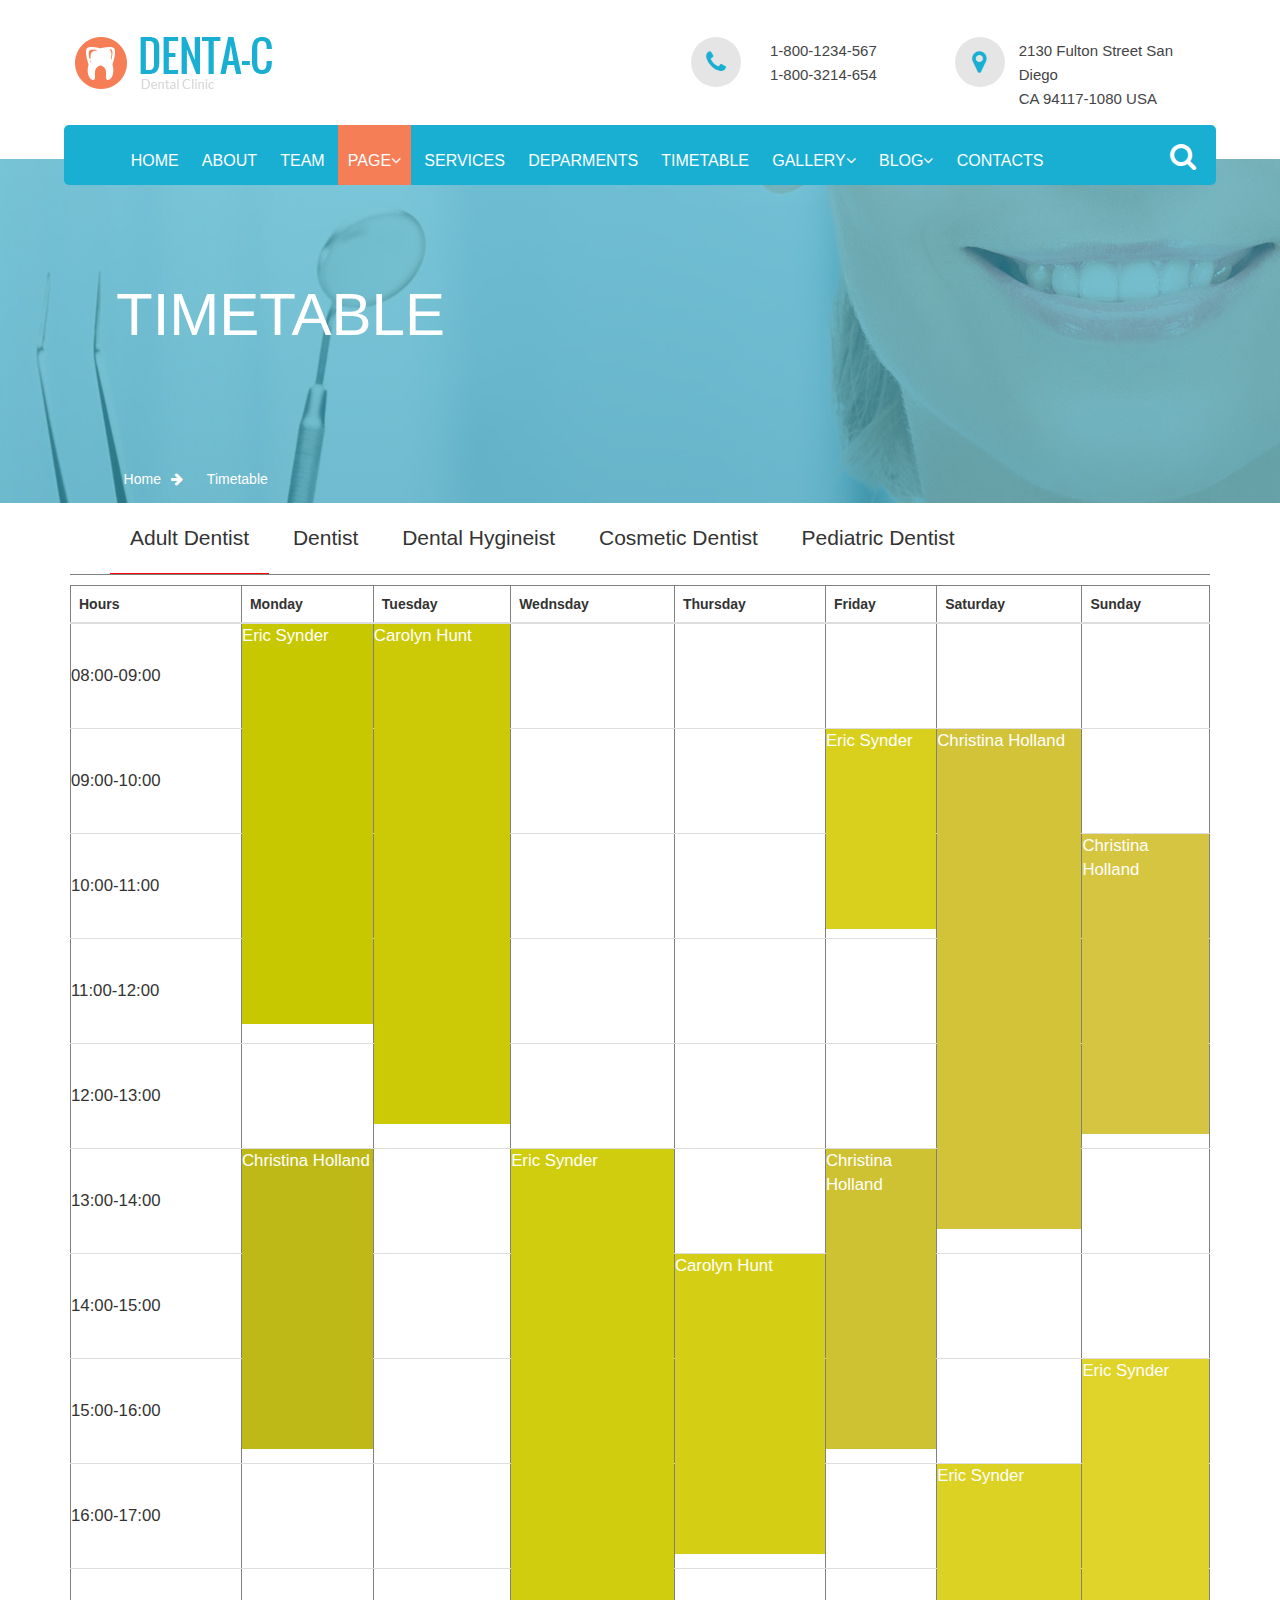
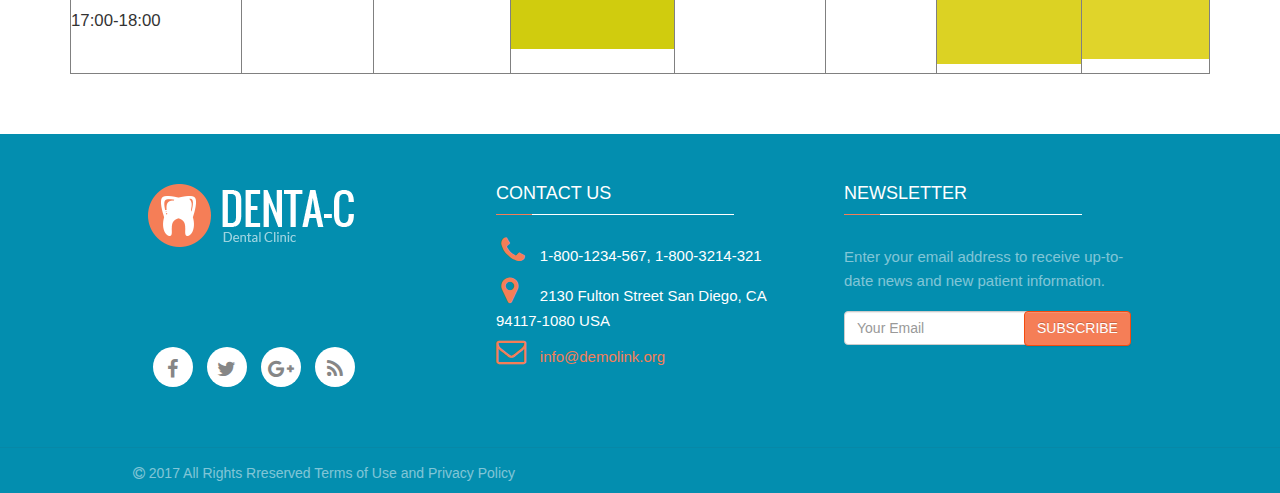
<file: html/timetable.html>
<!DOCTYPE html>
<html lang="en">

<head>
    <meta charset="UTF-8">
    <meta name="viewport" content="width=device-width, initial-scale=1.0">
    <meta http-equiv="X-UA-Compatible" content="ie=edge">
    <title>FinalFrontEnd</title>
    <link href="https://maxcdn.bootstrapcdn.com/font-awesome/4.7.0/css/font-awesome.min.css" rel="stylesheet">
    <link href="https://maxcdn.bootstrapcdn.com/bootstrap/3.3.7/css/bootstrap.min.css" rel="stylesheet">
    <link rel="stylesheet" href="../css/topology.css">
    <link rel="stylesheet" href="css/bootstrap.min.css">
    <link rel="stylesheet" href="css/bootstrap-theme.min.css">
    <link rel="stylesheet" href="css/style.css">

    <script src="js/vendor/modernizr-2.8.3-respond-1.4.2.min.js"></script>
</head>

<body>
<div class="main">
        <div class="row">
            <div class='header'>
                <div class="container">
                    <div class="upperPart">
                        <div class="col-md-6 col-sm-12">
                            <div class='logo'>
                                <img src='../images/logo-dark.png'>
                            </div>
                        </div>
                        <div class="col-md-3 col-sm-6 col-xs-12">
                            <div class='center'>
                                <div class='col-md-3  col-md-offset-1'>
                                    <i class="fa fa-phone phone" aria-hidden="true"></i>
                                </div>
                                <div class='col-md-8'>
                                    <div class='numbers'>
                                        <div class='col-md-12'>
                                            <a href='#'>1-800-1234-567</a>
                                        </div>
                                        <div class='col-md-12'>
                                            <a href='#'>1-800-3214-654</a>
                                        </div>
                                    </div>
                                </div>
                            </div>
                        </div>
                        <div class="col-md-3 col-sm-6 col-xs-12">
                            <div class='right'>
                                <div class='col-md-3'>
                                    <i class="fa fa-map-marker mappin" aria-hidden="true"></i>
                                </div>
                                <div class='col-md-9'>
                                    <div class='address'>
                                        <a href='#'>2130 Fulton Street San Diego<br>
                            CA 94117-1080 USA</a>
                                    </div>
                                </div>
                            </div>
                        </div>
                    </div>
                </div>
                <div class="img">
                    <h1>TIMETABLE</h1>
                    <ul>
                        <li><a href="../index.html">Home</a><i class="fa fa-arrow-right" aria-hidden="true"></i></li>
                        <li>Timetable</li>
                    </ul>
                </div>
            </div>
        </div>
        <a class="abovebottom abovebottomact">
        <i class="fa fa-chevron-up fa-2x" aria-hidden="true"></i>
         </a>

<!-- end header -->







    <div id="timetable" class="container">
      <ul>
        <li class="active">Adult Dentist</li> 
        <li>Dentist </li> 
        <li>Dental Hygineist</li> 
        <li>Cosmetic Dentist</li> 
        <li>Pediatric Dentist</li> 
      </ul>
      <div id="tableScroll">
        <table border=1 class="table">
          <thead>
            <th>Hours</th>
            <th>Monday</th>
            <th>Tuesday</th>
            <th>Wednsday</th>
            <th>Thursday</th>
            <th>Friday</th>
            <th>Saturday</th>
            <th>Sunday</th>
          </thead>
          <tbody>
            <tr>
              <td>08:00-09:00</td>
            </tr> 
            <tr>
              <td>09:00-10:00</td>
            </tr>   
            <tr>
              <td>10:00-11:00</td>
            </tr> 
            <tr>
              <td>11:00-12:00</td>
            </tr>  
            <tr>
              <td>12:00-13:00</td>
            </tr> 
            <tr>
              <td>13:00-14:00</td>
            </tr>  
            <tr>
              <td>14:00-15:00</td>
            </tr> 
            <tr>
              <td>15:00-16:00</td>
            </tr>  
            <tr>
              <td>16:00-17:00</td>
            </tr> 
            <tr>
              <td>17:00-18:00</td>
            </tr> 
      
          </tbody>
        </table>
      </div>

    </div>






<!-- beginning of footer -->
<div class="clearfix"></div>
        <div class="row">
            <div class='footer'>
                <div class="container">
                    <div class='col-md-4 col-sm-12 col-xs-12'>
                        <div class='logopart'>
                            <div class="col-md-12 col-sm-12 col-xs-12">
                                <img src='../images/logo.png'>
                            </div>
                            <div class="col-md-12 col-sm-12 col-xs-12">
                                <ul class='icons'>
                                    <li>
                                        <a href='#' class="fa fa-facebook" aria-hidden="true"></a>
                                    </li>
                                    <li>
                                        <a href='#' class="fa fa-twitter" aria-hidden="true"></a>
                                    </li>
                                    <li>
                                        <a href='#' class="fa fa-google-plus" aria-hidden="true"></a>
                                    </li>
                                    <li>
                                        <a href='#' class="fa fa-rss" aria-hidden="true"></a>
                                    </li>
                                </ul>
                            </div>
                        </div>
                    </div>
                    <div class='col-md-4 col-sm-12 col-xs-12'>
                        <div class='middlepart'>
                            <div class='col-md-12'>
                                <div class='head'>
                                    <h2>Contact us</h2>
                                </div>
                            </div>

                            <div class='col-md-12'>
                                <ul class="contacts">
                                    <li>
                                        <i class="fa fa-phone" aria-hidden="true"></i>
                                        <a href='#'>1-800-1234-567, 1-800-3214-321</a>
                                    </li>
                                    <li>
                                        <i class="fa fa-map-marker" aria-hidden="true"></i>
                                        <a href='#'>2130 Fulton Street San Diego, CA 94117-1080 USA</a>
                                    </li>
                                    <li>
                                        <i class="fa fa-envelope-o" aria-hidden="true"></i>
                                        <a class='email' href='#'>info@demolink.org</a>
                                    </li>
                                </ul>
                            </div>
                        </div>
                    </div>
                    <div class='col-md-4 col-sm-12 col-xs-12'>
                        <div class='rightpart'>
                            <div class='col-md-12'>
                                <div class='head'>
                                    <h2>Newsletter</h2>
                                </div>
                            </div>
                            <div class='col-md-12'>
                                <div class='text'>
                                    <p>Enter your email address to receive up-to-date news and new patient information.</p>
                                </div>
                            </div>
                            <div class='col-md-12'>
                                <form class="form-inline">
                                    <div class="form-group">
                                        <div class="input-group">
                                            <input type="text" class="form-control" id="exampleInputAmount" placeholder="Your Email">
                                            <button type="submit" class="btn btn-primary">Subscribe</button>
                                        </div>
                                    </div>
                                </form>
                            </div>
                        </div>
                    </div>
                </div>
                <div class='bottom'>
                    <div class="container">
                        <div class='copyright'>
                            <div class="col-md-6">
                                <p><i class="fa fa-copyright" aria-hidden="true"></i> 2017 All Rights Rreserved Terms of Use
                                    and Privacy Policy
                                </p>
                            </div>
                        </div>
                    </div>
                </div>
            </div>
       </div>
</div>


<!-- menu section begining -->

<div class="menu">
   <div class="ekran">
    <ul class="ekranul">
      <li><a href="../index.html">HOME</a></li>
      <li><a href="#">ABOUT</a></li>
      <li><a href="#">TEAM</a></li>
      <li class="pageli"><a href="#">PAGE<i class="fa fa-angle-down" aria-hidden="true"></i></a></li>
      <li><a href="#">SERVICES</a></li>
      <li><a href="#">DEPARMENTS</a></li>
      <li><a href="timetable.html">TIMETABLE</a></li>
      <li class="gallery"><a href="#">GALLERY<i class="fa fa-angle-down" aria-hidden="true"></i></a>
      <ul>
      <li><a href="#">Grid Gallery</a></li>
      <li><a href="#">Grid Gallery</a></li>
      <li><a href="#">Grid Gallery</a></li>
      <li><a href="#">Grid Gallery</a></li>
      </ul>
      </li>
      <li class="blog"><a href="#">BLOG<i class="fa fa-angle-down" aria-hidden="true"></i></a>
      <ul>
      <li><a href="#">Grid Gallery</a></li>
      <li><a href="#">Grid Gallery</a></li>
      <li><a href="#">Grid Gallery</a></li>
      <li><a href="#">Grid Gallery</a></li>
      <li><a href="#">Grid Gallery</a></li>
      </ul>
      </li>
      <li><a href="#">CONTACTS</a></li>
    </ul>
    <i class="fa fa-search fa-2x" aria-hidden="true"></i>
   </div>
   <input type="text" class="form-control searchmenuhead" placeholder="Search">
   <i class="fa fa-times fa-1x fa-2x"></i> 
   <div class="clearfix"></div>
   <div class="page">
       <div class="col-md-12">
           <div class="col-md-4">
               <h3>Elements</h3>
               <div class="line">
                   <div></div>
               </div>
               <ul class="list-unstyled">
               <li><a href="topology.html">Topology</a></li>
               <li><a href="form.html">Form</a></li>
               <li><a href="button.html">Button</a></li>
               <li><a href="grid.html">Grid</a></li>
               <li><a href="tab.html">Tabs&Accordions</a></li>
               <li><a href="progress.html">Progress Bars</a></li>
               <li><a href="calendar.html">Make an Appointment</a></li>
               <li><a href="table.html">Tables</a></li>
               </ul>
           </div>
           <div class="col-md-4">
               <h3>Pages-1</h3>
               <div class="line">
                   <div></div>
               </div>
               <ul class="list-unstyled">
               <li><a href="#">Team Member Profil</a></li>
               <li><a href="#">Careers</a></li>
               <li><a href="#">FAQ Page</a></li>
               <li><a href="#">Pricing</a></li>
               <li><a href="#">Coming Soon</a></li>
               <li><a href="#">Maintenance</a></li>
               <li><a href="#">Under Construction</a></li>
               <li><a href="#">Login/Registr</a></li>
               </ul>
           </div>
           <div class="col-md-4">
               <h3>Pages-2</h3>
               <div class="line">
                   <div></div>
               </div>
               <ul class="list-unstyled">
               <li><a href="#">Clients</a></li>
               <li><a href="#">Partners</a></li>
               <li><a href="#">Terms of Use</a></li>
               <li><a href="#">Pricing</a></li>
               <li><a href="#">Search Result</a></li>
               <li><a href="#">Page 404</a></li>
               <li><a href="#">Page 503</a></li>
               <li><a href="#">Make An Appointment</a></li>
               </ul>
           </div>
       </div>
   </div>
</div>

<div class="menutab">
          <i class="fa fa-bars fa-2x" aria-hidden="true"></i>
 </div>
  <div class="menumain">
     <div class="close">
         <i class="fa fa-times fa-1x"></i>
     </div>
     <input type="text" class="form-control searchmenu" placeholder="Search">        
       <ul>
            <li><a href="../index.html">Home</a></li>                    
            <li><a href="topology.html">Typography</a></li>
            <li><a href="form.html">Forms</a></li>
            <li><a href="button.html">Buttons</a></li>
            <li><a href="grid.html">Grid</a></li>
            <li><a href="tab.html">Tabs & Accordions</a></li>                    
            <li><a href="progress.html">Progress Bars</a></li>
            <li><a href="table.html">Tables</a></li>
            <li><a href="calendar.html">Make an Appointment</a></li>
            <li><a href="timetable.html">Timetable</a></li>
        </ul>
 </div>
<script src="../js/jquery-3.2.1.min.js"></script>
    <script src="../js/topology.js"></script>
    <script>window.jQuery || document.write('<script src="js/vendor/jquery-1.11.2.min.js"><\/script>')</script>
    <script src="js/vendor/bootstrap.min.js"></script>
    <script src="js/main.js"></script>
</body>

</html>
</file>
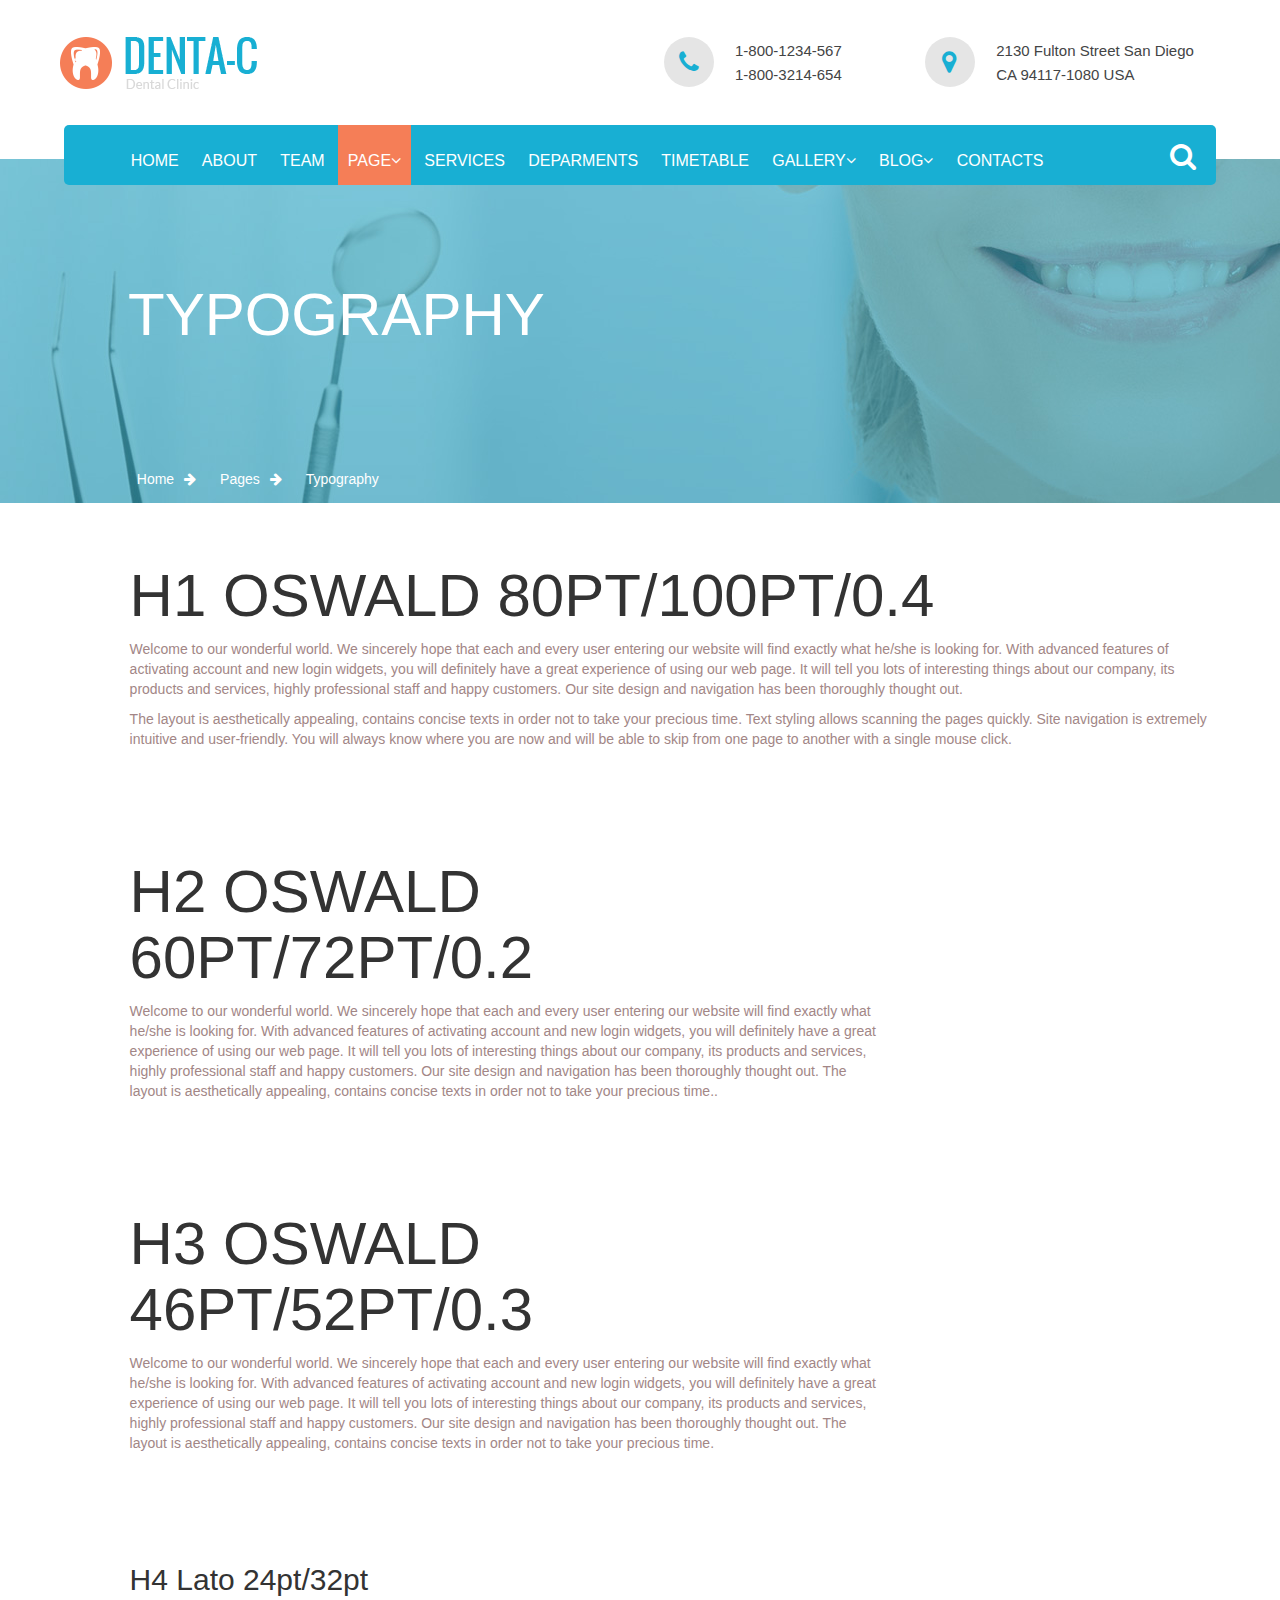
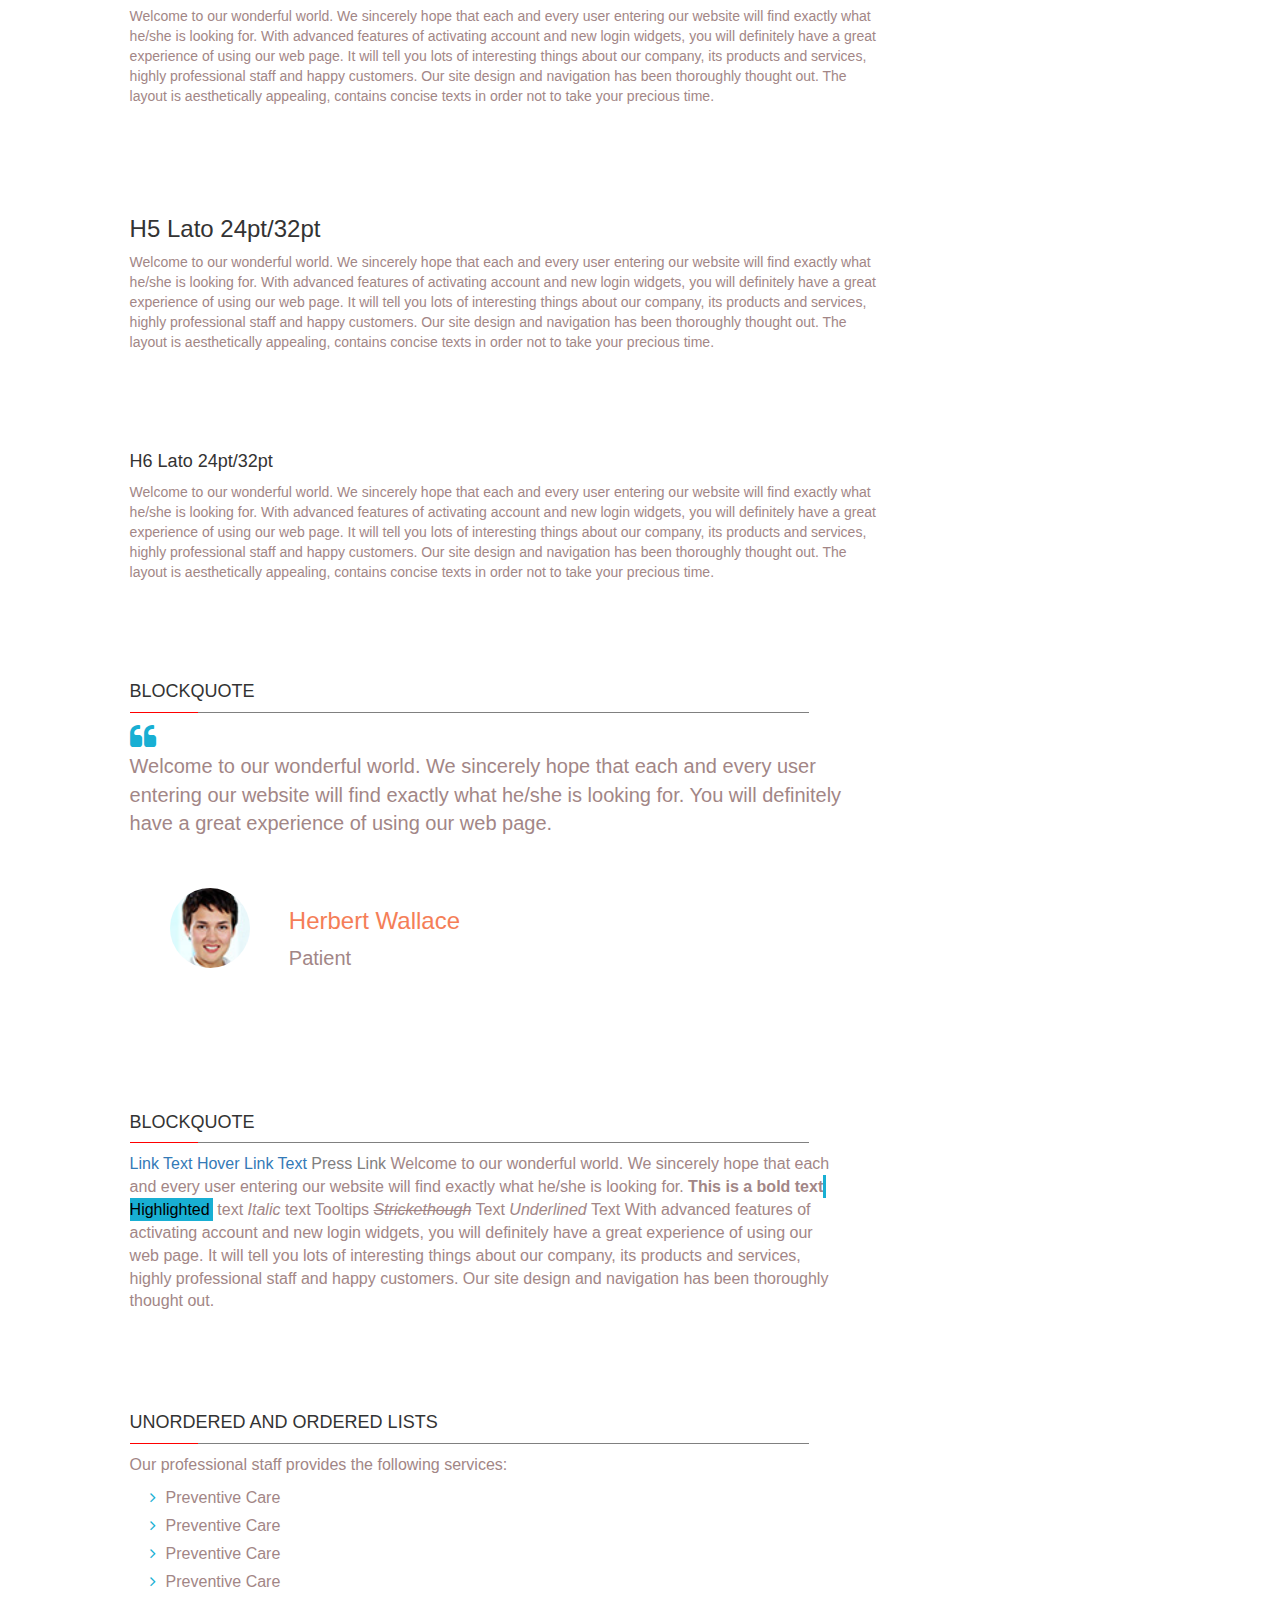
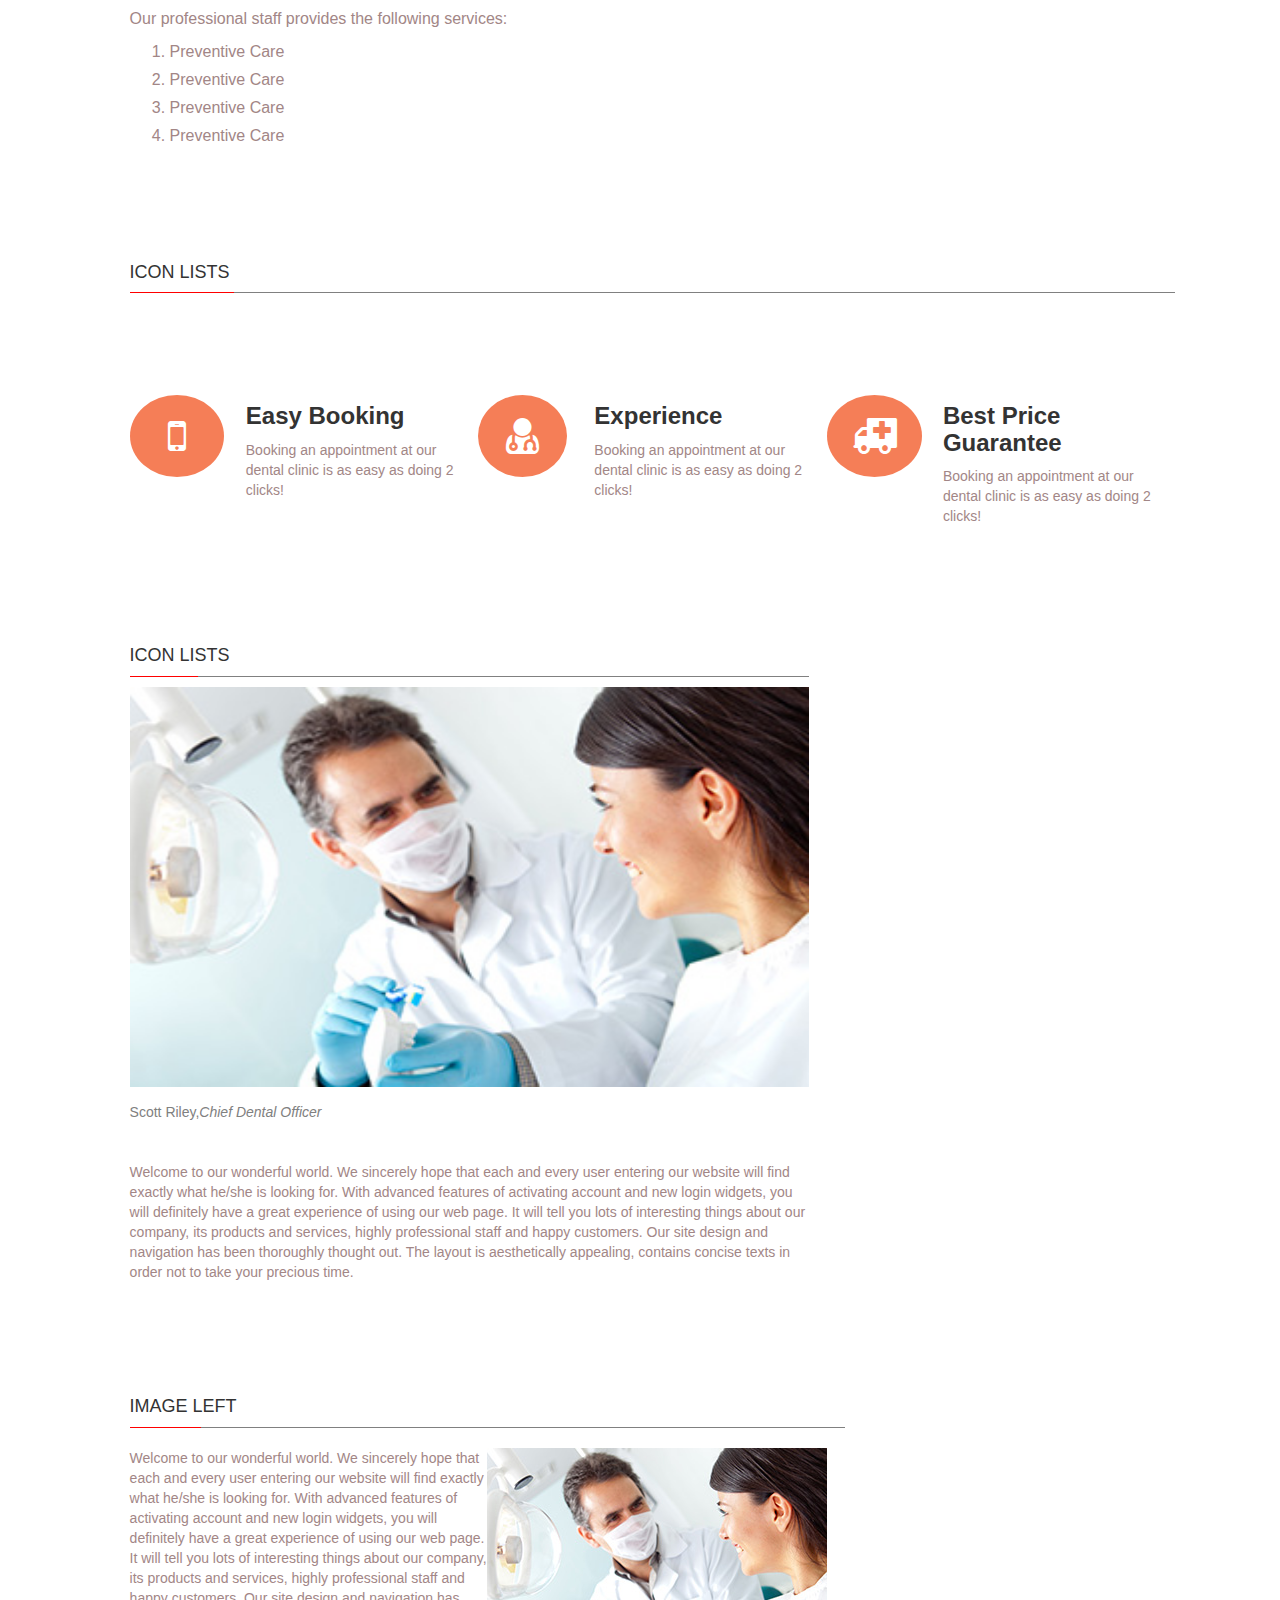
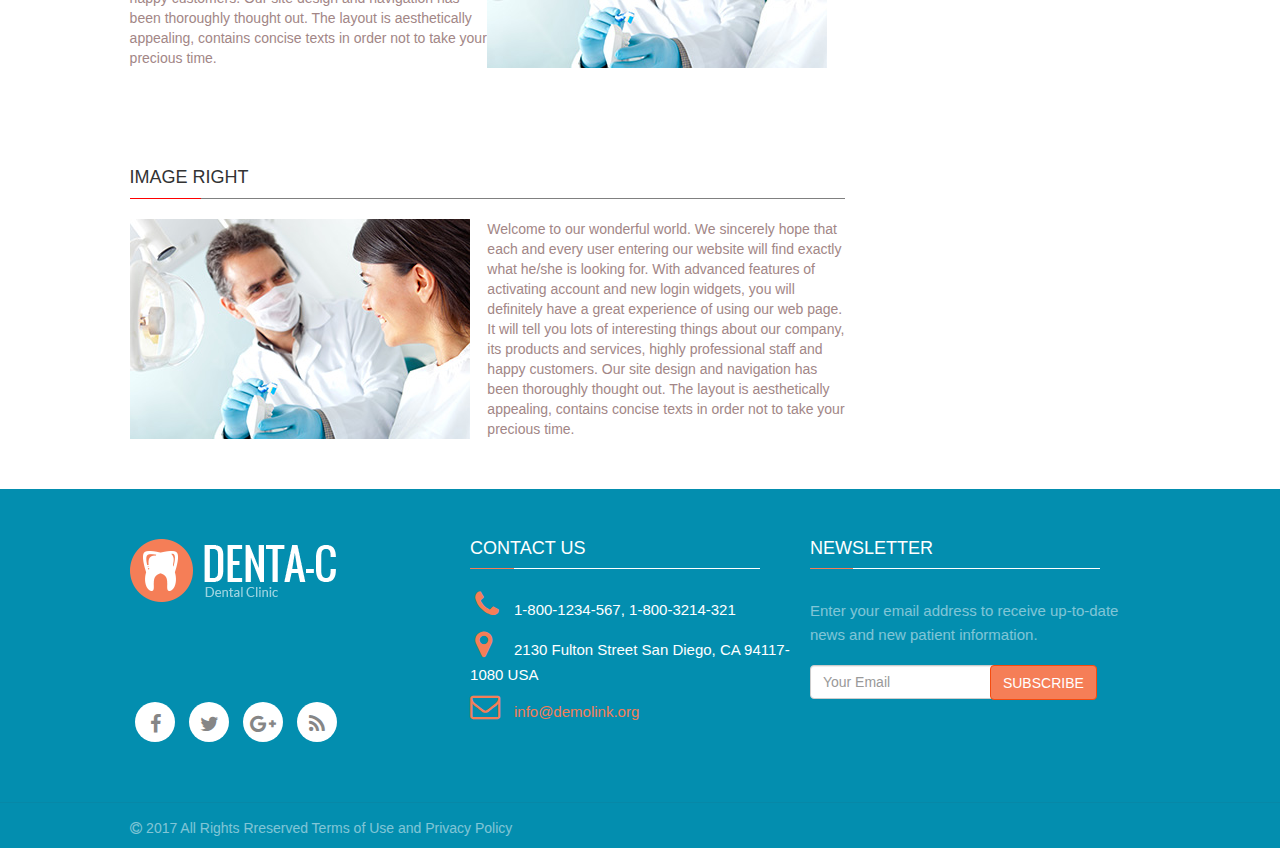
<file: html/topology.html>
<!DOCTYPE html>
<html lang="en">

<head>
    <meta charset="UTF-8">
    <meta name="viewport" content="width=device-width, initial-scale=1.0">
    <meta http-equiv="X-UA-Compatible" content="ie=edge">
    <title>FinalFrontEnd</title>
    <link href="https://maxcdn.bootstrapcdn.com/font-awesome/4.7.0/css/font-awesome.min.css" rel="stylesheet">
    <link href="https://maxcdn.bootstrapcdn.com/bootstrap/3.3.7/css/bootstrap.min.css" rel="stylesheet">
    <link rel="stylesheet" href="../css/topology.css">
</head>

<body>
<div class="main">
        <div class="row">
            <div class='header'>
                <div class="container">
                    <div class="upperPart">
                        <div class="col-md-6 col-sm-12">
                            <div class='logo'>
                                <img src='../images/logo-dark.png'>
                            </div>
                        </div>
                        <div class="col-md-3 col-sm-6 col-xs-12">
                            <div class='center'>
                                <div class='col-md-3  col-md-offset-1'>
                                    <i class="fa fa-phone phone" aria-hidden="true"></i>
                                </div>
                                <div class='col-md-8'>
                                    <div class='numbers'>
                                        <div class='col-md-12'>
                                            <a href='#'>1-800-1234-567</a>
                                        </div>
                                        <div class='col-md-12'>
                                            <a href='#'>1-800-3214-654</a>
                                        </div>
                                    </div>
                                </div>
                            </div>
                        </div>
                        <div class="col-md-3 col-sm-6 col-xs-12">
                            <div class='right'>
                                <div class='col-md-3'>
                                    <i class="fa fa-map-marker mappin" aria-hidden="true"></i>
                                </div>
                                <div class='col-md-9'>
                                    <div class='address'>
                                        <a href='#'>2130 Fulton Street San Diego<br>
                            CA 94117-1080 USA</a>
                                    </div>
                                </div>
                            </div>
                        </div>
                    </div>
                </div>
                <div class="img">
                    <h1>TYPOGRAPHY</h1>
                    <ul>
                        <li><a href="../index.html">Home</a><i class="fa fa-arrow-right" aria-hidden="true"></i></li>
                        <li><a>Pages</a><i class="fa fa-arrow-right" aria-hidden="true"></i></li>
                        <li>Typography</li>
                    </ul>
                </div>
            </div>
        </div>
        <a class="abovebottom abovebottomact">
        <i class="fa fa-chevron-up fa-2x" aria-hidden="true"></i>
         </a>

<!-- end header -->

        <div class="row">
            <div class='typography'>
                <div class="row">
                    <div class="col-md-12">
                        <h1>H1 OSWALD 80PT/100PT/0.4</h1>
                        <p>Welcome to our wonderful world. We sincerely hope that each and every user entering our website will find exactly what he/she is looking for. With advanced features of activating account and new login widgets, you will definitely have a great experience of using our web page. It will tell you lots of interesting things about our company, its products and services, highly professional staff and happy customers. Our site design and navigation has been thoroughly thought out.</p>
                        <p>The layout is aesthetically appealing, contains concise texts in order not to take your precious time. Text styling allows scanning the pages quickly. Site navigation is extremely intuitive and user-friendly. You will always know where you are now and will be able to skip from one page to another with a single mouse click.</p>
                    </div>
                </div>
                 <div class="row">
                    <div class="col-md-12">
                      <div class="rightmargin">
                        <h1>H2 OSWALD 60PT/72PT/0.2</h1>
                        <p>Welcome to our wonderful world. We sincerely hope that each and every user entering our website will find exactly what he/she is looking for. With advanced features of activating account and new login widgets, you will definitely have a great experience of using our web page. It will tell you lots of interesting things about our company, its products and services, highly professional staff and happy customers. Our site design and navigation has been thoroughly thought out. The layout is aesthetically appealing, contains concise texts in order not to take your precious time..</p>
                      </div>
                    </div>
                </div>
                <div class="row">
                    <div class="col-md-12">
                      <div class="rightmargin">
                        <h1>H3 OSWALD 46PT/52PT/0.3</h1>
                        <p>Welcome to our wonderful world. We sincerely hope that each and every user entering our website will find exactly what he/she is looking for. With advanced features of activating account and new login widgets, you will definitely have a great experience of using our web page. It will tell you lots of interesting things about our company, its products and services, highly professional staff and happy customers. Our site design and navigation has been thoroughly thought out. The layout is aesthetically appealing, contains concise texts in order not to take your precious time.</p>
                      </div>
                    </div>
                    <div class="row">
                    <div class="col-md-12">
                      <div class="rightmargin">
                        <h2>H4 Lato 24pt/32pt</h2>
                        <p>Welcome to our wonderful world. We sincerely hope that each and every user entering our website will find exactly what he/she is looking for. With advanced features of activating account and new login widgets, you will definitely have a great experience of using our web page. It will tell you lots of interesting things about our company, its products and services, highly professional staff and happy customers. Our site design and navigation has been thoroughly thought out. The layout is aesthetically appealing, contains concise texts in order not to take your precious time.</p>
                      </div>
                    </div>
                </div>
                 <div class="row">
                    <div class="col-md-12">
                      <div class="rightmargin">
                        <h3>H5 Lato 24pt/32pt</h3>
                        <p>Welcome to our wonderful world. We sincerely hope that each and every user entering our website will find exactly what he/she is looking for. With advanced features of activating account and new login widgets, you will definitely have a great experience of using our web page. It will tell you lots of interesting things about our company, its products and services, highly professional staff and happy customers. Our site design and navigation has been thoroughly thought out. The layout is aesthetically appealing, contains concise texts in order not to take your precious time.</p>
                      </div>
                    </div>
                </div>
                <div class="row">
                    <div class="col-md-12">
                      <div class="rightmargin">
                        <h4>H6 Lato 24pt/32pt</h4>
                        <p>Welcome to our wonderful world. We sincerely hope that each and every user entering our website will find exactly what he/she is looking for. With advanced features of activating account and new login widgets, you will definitely have a great experience of using our web page. It will tell you lots of interesting things about our company, its products and services, highly professional staff and happy customers. Our site design and navigation has been thoroughly thought out. The layout is aesthetically appealing, contains concise texts in order not to take your precious time.</p>
                      </div>
                    </div>
                </div>
                </div>
                <div class="row">
                    <div class="col-md-12">
                        <div class='word1'>
                        <h4>BLOCKQUOTE</h4>
                        <div class="line">
                          <div></div>
                        </div>
                            <i class="fa fa-quote-left fa-2x" aria-hidden="true"></i>
                            <p>Welcome to our wonderful world. We sincerely hope that each and every user entering our website will find exactly what he/she is looking for. You will definitely have a great experience of using our web page.</p>
                            <div class="clearfix"></div>
                            <div class='col-md-12'>
                                <div class='col-md-2'>
                                    <div class="image">
                                    <img src="../images/users/user-betty-wade-60x60.jpg">
                                    </div>
                                </div>
                                <div class='col-md-10'>
                                    <h3>Herbert Wallace</h3>
                                    <p>Patient</p>
                                </div>
                            </div>
                        </div>
                    </div>
                </div>
                <div class="row">
                  <div class="col-md-12">
                    <div class="element">
                      <h4>BLOCKQUOTE</h4>
                        <div class="line">
                          <div></div>
                        </div>
                        <p><a>Link Text</a> <a> Hover Link Text</a> <a class="graycolor">Press Link</a> Welcome to our wonderful world. We sincerely hope that each and every user entering our website will find exactly what he/she is looking for. <b>This is a bold text</b><mark> Highlighted</mark> text <span>Italic</span> text Tooltips <span class="linethrough">Strickethough</span class="underline1"> Text <span>Underlined</span> Text With advanced features of activating account and new login widgets, you will definitely have a great experience of using our web page. It will tell you lots of interesting things about our company, its products and services, highly professional staff and happy customers. Our site design and navigation has been thoroughly thought out.</p>
                  </div>
                </div>
                <div class="row">
                  <div class="col-md-12">
                    <div class="orunlist">
                      <h4>UNORDERED AND ORDERED LISTS</h4>
                        <div class="line">
                          <div></div>
                        </div>
                        <p>Our professional staff provides the following services:</p>
                        <ul class="list-unstyled">
                        <li><i class="fa fa-angle-right" aria-hidden="true"></i>Preventive Care</li>
                        <li><i class="fa fa-angle-right" aria-hidden="true"></i>Preventive Care</li>
                        <li><i class="fa fa-angle-right" aria-hidden="true"></i>Preventive Care</li>
                        <li><i class="fa fa-angle-right" aria-hidden="true"></i>Preventive Care</li>
                        </ul>
                        <p>Our professional staff provides the following services:</p>
                        <ol>
                        <li>Preventive Care</li>
                        <li>Preventive Care</li>
                        <li>Preventive Care</li>
                        <li>Preventive Care</li>
                        </ol>
                    </div>
                  </div>
                </div>
    <section class="why">
        <div class="col-md-12">
            <h4>ICON LISTS</h4>
            <div class="line">
                <div></div>
            </div>  
        </div>
        <div class="clearfix"></div>
        <div class="row">
            <div class="col-md-12 thisss">
                <div class="col-md-4 col-sm-12 col-xs-12">
                    <div class="col-md-12">
                        <div class="col-md-4">
                            <div class="icons">
                                <i class="fa fa-mobile fa-3x" aria-hidden="true"></i>
                            </div>
                        </div>
                        <div class="col-md-8">
                            <h3><b>Easy Booking</b></h3>
                            <p>Booking an appointment at our dental clinic is as easy as doing 2 clicks!</p>
                        </div>
                    </div>
                </div>
                <div class="col-md-4 col-sm-12 col-xs-12">
                    <div class="col-md-12">
                        <div class="col-md-4">
                            <div class="icons">
                                <i class="fa fa-user-md fa-3x" aria-hidden="true"></i>
                            </div>
                        </div>
                        <div class="col-md-8">
                            <h3><b>Experience</b></h3>
                            <p>Booking an appointment at our dental clinic is as easy as doing 2 clicks!</p>
                        </div>
                    </div>
                </div>
                <div class="col-md-4 col-sm-12 col-xs-12">
                    <div class="col-md-12">
                        <div class="col-md-4">
                            <div class="icons">
                                <i class="fa fa-ambulance fa-3x" aria-hidden="true"></i>
                            </div>
                        </div>
                        <div class="col-md-8">
                            <h3><b>Best Price Guarantee</b></h3>
                            <p>Booking an appointment at our dental clinic is as easy as doing 2 clicks!</p>
                        </div>
                    </div>
                </div>
            </div>
        </div>
    </section>
              <div class="row">
                 <div class="col-md-12">
                 <div class="image100">
                   <h4>ICON LISTS</h4>
                    <div class="line">
                        <div></div>
                    </div>        
                    <img src="../images/pages/typography-02-340x220.jpg">
                    <p><span>Scott Riley,</span><span class="ital">Chief Dental Officer</span></p>
                    <p>Welcome to our wonderful world. We sincerely hope that each and every user entering our website will find exactly what he/she is looking for. With advanced features of activating account and new login widgets, you will definitely have a great experience of using our web page. It will tell you lots of interesting things about our company, its products and services, highly professional staff and happy customers. Our site design and navigation has been thoroughly thought out. The layout is aesthetically appealing, contains concise texts in order not to take your precious time.</p>
                 </div>
                </div>
              </div>
               <div class="row">
                 <div class="col-md-12">
                 <div class='imageleft'>
                   <h4>IMAGE LEFT</h4>
                    <div class="line">
                        <div></div>
                    </div>
                    <div class="col-md-6 col-sm-12">
                    <p>Welcome to our wonderful world. We sincerely hope that each and every user entering our website will find exactly what he/she is looking for. With advanced features of activating account and new login widgets, you will definitely have a great experience of using our web page. It will tell you lots of interesting things about our company, its products and services, highly professional staff and happy customers. Our site design and navigation has been thoroughly thought out. The layout is aesthetically appealing, contains concise texts in order not to take your precious time.</p>
                    </div>
                    <div class="col-md-6 col-sm-12">        
                    <img src="../images/pages/typography-02-340x220.jpg">
                    </div>
                 </div>
                </div>
              </div>
              <div class="row">
                 <div class="col-md-12">
                 <div class='imageright'>
                   <h4>IMAGE RIGHT</h4>
                    <div class="line">
                        <div></div>
                    </div>
                    <div class="col-md-6 col-sm-12">        
                    <img src="../images/pages/typography-02-340x220.jpg">
                    </div>
                    <div class="col-md-6 col-sm-12">
                    <p>Welcome to our wonderful world. We sincerely hope that each and every user entering our website will find exactly what he/she is looking for. With advanced features of activating account and new login widgets, you will definitely have a great experience of using our web page. It will tell you lots of interesting things about our company, its products and services, highly professional staff and happy customers. Our site design and navigation has been thoroughly thought out. The layout is aesthetically appealing, contains concise texts in order not to take your precious time.</p>
                    </div>
                 </div>
                </div>
              </div>
            </div>
        </div>

<!-- beginning of footer -->

        <div class="row">
            <div class='footer'>
                <div class="container">
                    <div class='col-md-4 col-sm-12 col-xs-12'>
                        <div class='logopart'>
                            <div class="col-md-12 col-sm-12 col-xs-12">
                                <img src='../images/logo.png'>
                            </div>
                            <div class="col-md-12 col-sm-12 col-xs-12">
                                <ul class='icons'>
                                    <li>
                                        <a href='#' class="fa fa-facebook" aria-hidden="true"></a>
                                    </li>
                                    <li>
                                        <a href='#' class="fa fa-twitter" aria-hidden="true"></a>
                                    </li>
                                    <li>
                                        <a href='#' class="fa fa-google-plus" aria-hidden="true"></a>
                                    </li>
                                    <li>
                                        <a href='#' class="fa fa-rss" aria-hidden="true"></a>
                                    </li>
                                </ul>
                            </div>
                        </div>
                    </div>
                    <div class='col-md-4 col-sm-12 col-xs-12'>
                        <div class='middlepart'>
                            <div class='col-md-12'>
                                <div class='head'>
                                    <h2>Contact us</h2>
                                </div>
                            </div>

                            <div class='col-md-12'>
                                <ul class="contacts">
                                    <li>
                                        <i class="fa fa-phone" aria-hidden="true"></i>
                                        <a href='#'>1-800-1234-567, 1-800-3214-321</a>
                                    </li>
                                    <li>
                                        <i class="fa fa-map-marker" aria-hidden="true"></i>
                                        <a href='#'>2130 Fulton Street San Diego, CA 94117-1080 USA</a>
                                    </li>
                                    <li>
                                        <i class="fa fa-envelope-o" aria-hidden="true"></i>
                                        <a class='email' href='#'>info@demolink.org</a>
                                    </li>
                                </ul>
                            </div>
                        </div>
                    </div>
                    <div class='col-md-4 col-sm-12 col-xs-12'>
                        <div class='rightpart'>
                            <div class='col-md-12'>
                                <div class='head'>
                                    <h2>Newsletter</h2>
                                </div>
                            </div>
                            <div class='col-md-12'>
                                <div class='text'>
                                    <p>Enter your email address to receive up-to-date news and new patient information.</p>
                                </div>
                            </div>
                            <div class='col-md-12'>
                                <form class="form-inline">
                                    <div class="form-group">
                                        <div class="input-group">
                                            <input type="text" class="form-control" id="exampleInputAmount" placeholder="Your Email">
                                            <button type="submit" class="btn btn-primary">Subscribe</button>
                                        </div>
                                    </div>
                                </form>
                            </div>
                        </div>
                    </div>
                </div>
                <div class='bottom'>
                    <div class="container">
                        <div class='copyright'>
                            <div class="col-md-6">
                                <p><i class="fa fa-copyright" aria-hidden="true"></i> 2017 All Rights Rreserved Terms of Use
                                    and Privacy Policy
                                </p>
                            </div>
                        </div>
                    </div>
                </div>
            </div>
       </div>
</div>


<!-- menu section begining -->

<div class="menu">
   <div class="ekran">
    <ul class="ekranul">
      <li><a href="../index.html">HOME</a></li>
      <li><a href="#">ABOUT</a></li>
      <li><a href="#">TEAM</a></li>
      <li class="pageli"><a href="#">PAGE<i class="fa fa-angle-down" aria-hidden="true"></i></a></li>
      <li><a href="#">SERVICES</a></li>
      <li><a href="#">DEPARMENTS</a></li>
      <li><a href="timetable.html">TIMETABLE</a></li>
      <li class="gallery"><a href="#">GALLERY<i class="fa fa-angle-down" aria-hidden="true"></i></a>
      <ul>
      <li><a href="#">Grid Gallery</a></li>
      <li><a href="#">Grid Gallery</a></li>
      <li><a href="#">Grid Gallery</a></li>
      <li><a href="#">Grid Gallery</a></li>
      </ul>
      </li>
      <li class="blog"><a href="#">BLOG<i class="fa fa-angle-down" aria-hidden="true"></i></a>
      <ul>
      <li><a href="#">Grid Gallery</a></li>
      <li><a href="#">Grid Gallery</a></li>
      <li><a href="#">Grid Gallery</a></li>
      <li><a href="#">Grid Gallery</a></li>
      <li><a href="#">Grid Gallery</a></li>
      </ul>
      </li>
      <li><a href="#">CONTACTS</a></li>
    </ul>
    <i class="fa fa-search fa-2x" aria-hidden="true"></i>
   </div>
   <input type="text" class="form-control searchmenuhead" placeholder="Search">
   <i class="fa fa-times fa-1x fa-2x"></i> 
   <div class="clearfix"></div>
   <div class="page">
       <div class="col-md-12">
           <div class="col-md-4">
               <h3>Elements</h3>
               <div class="line">
                   <div></div>
               </div>
               <ul class="list-unstyled">
               <li><a href="topology.html">Topology</a></li>
               <li><a href="form.html">Form</a></li>
               <li><a href="button.html">Button</a></li>
               <li><a href="grid.html">Grid</a></li>
               <li><a href="tab.html">Tabs&Accordions</a></li>
               <li><a href="progress.html">Progress Bars</a></li>
               <li><a href="calendar.html">Make an Appointment</a></li>
               <li><a href="table.html">Tables</a></li>
               </ul>
           </div>
           <div class="col-md-4">
               <h3>Pages-1</h3>
               <div class="line">
                   <div></div>
               </div>
               <ul class="list-unstyled">
               <li><a href="#">Team Member Profil</a></li>
               <li><a href="#">Careers</a></li>
               <li><a href="#">FAQ Page</a></li>
               <li><a href="#">Pricing</a></li>
               <li><a href="#">Coming Soon</a></li>
               <li><a href="#">Maintenance</a></li>
               <li><a href="#">Under Construction</a></li>
               <li><a href="#">Login/Registr</a></li>
               </ul>
           </div>
           <div class="col-md-4">
               <h3>Pages-2</h3>
               <div class="line">
                   <div></div>
               </div>
               <ul class="list-unstyled">
               <li><a href="#">Clients</a></li>
               <li><a href="#">Partners</a></li>
               <li><a href="#">Terms of Use</a></li>
               <li><a href="#">Pricing</a></li>
               <li><a href="#">Search Result</a></li>
               <li><a href="#">Page 404</a></li>
               <li><a href="#">Page 503</a></li>
               <li><a href="#">Make An Appointment</a></li>
               </ul>
           </div>
       </div>
   </div>
</div>

<div class="menutab">
          <i class="fa fa-bars fa-2x" aria-hidden="true"></i>
 </div>
  <div class="menumain">
     <div class="close">
         <i class="fa fa-times fa-1x"></i>
     </div>
     <input type="text" class="form-control searchmenu" placeholder="Search">        
       <ul>
            <li><a href="../index.html">Home</a></li>                    
            <li><a href="topology.html">Typography</a></li>
            <li><a href="form.html">Forms</a></li>
            <li><a href="button.html">Buttons</a></li>
            <li><a href="grid.html">Grid</a></li>
            <li><a href="tab.html">Tabs & Accordions</a></li>                    
            <li><a href="progress.html">Progress Bars</a></li>
            <li><a href="table.html">Tables</a></li>
            <li><a href="calendar.html">Make an Appointment</a></li>
            <li><a href="timetable.html">Timetable</a></li>
        </ul>
 </div>
<script src="../js/jquery-3.2.1.min.js"></script>
    <script src="../js/topology.js"></script>
</body>

</html>
</file>
<file: css/style.css>
[class*='col-'] {
  padding: 0; }

.row {
  margin-right: 0px;
  margin-left: 0px; }

.head {
  position: relative;
  width: 100%;
  height: 670px;
  z-index: 2; }
  .head img {
    width: 100%;
    height: 100%; }

.menutab .fa-bars {
  position: fixed;
  border: 1px solid whitesmoke;
  background-color: white;
  color: #18afd3;
  padding: 13px 15px;
  border-radius: 50%;
  top: 50px;
  left: 30px;
  z-index: 1000; }
  .menutab .fa-bars:hover {
    transition: 0.5s;
    background-color: #18afd3;
    color: white; }

.menu {
  position: fixed;
  background-color: white;
  width: 300px;
  height: 100%;
  left: -400px;
  top: 0;
  z-index: 1000; }
  .menu .searchmenu {
    margin-top: 80px;
    width: 80%;
    margin-left: 10%; }
  .menu ul li {
    display: block;
    margin: 20px;
    font-size: 20px; }
    .menu ul li a {
      text-decoration: none;
      color: #f57e57; }
  .menu ul {
    height: 400px;
    overflow-y: scroll; }
  .menu .close {
    opacity: 1; }
    .menu .close .fa-times {
      background-color: white;
      color: #18afd3;
      padding: 13px 15px;
      border-radius: 50%;
      border: 1px solid gray;
      margin-top: 40px;
      margin-right: -25px;
      opacity: 1;
      z-index: 1000; }
      .menu .close .fa-times:hover {
        transition: 0.5s;
        background-color: #18afd3;
        color: white; }

.headcantainer {
  position: absolute;
  top: 0;
  left: 0;
  z-index: 4;
  width: 100%;
  height: 670px; }
  .headcantainer img {
    margin-top: 20px; }
  .headcantainer .phone .fa-phone {
    margin-top: 20px;
    padding: 18px 20px;
    border-radius: 50%;
    background-color: #18afd3;
    color: white;
    float: left; }
  .headcantainer .phone .fa-map-marker {
    margin-top: 20px;
    padding: 17px 20px;
    border-radius: 50%;
    background-color: #18afd3;
    color: white;
    float: left; }
  .headcantainer a {
    float: left;
    color: white;
    size: 20px; }
  .headcantainer .number {
    margin-top: 35px; }
  .headcantainer .headh1 {
    margin-top: 100px;
    font-size: 40px;
    color: white; }
  .headcantainer .headp {
    font-size: 20px;
    color: white;
    margin-top: 30px;
    margin-right: 30px; }
  .headcantainer .btn-default {
    margin-top: 40px;
    background-color: #f57e57;
    color: white;
    padding: 5px;
    border-radius: 20px; }
    .headcantainer .btn-default:hover {
      transition: 0.5s;
      background-color: #18afd3; }
  .headcantainer .threedots {
    width: 120px;
    height: 40px;
    margin-top: 50px; }
  .headcantainer .dot {
    width: 15px;
    height: 15px;
    margin-top: 20px;
    margin-left: 10px;
    background-color: #f57e57;
    border-radius: 50%;
    opacity: 0.3;
    float: left;
    cursor: pointer; }
    .headcantainer .dot:hover {
      transition: 0.5s;
      opacity: 1; }
  .headcantainer .active {
    opacity: 1; }
  .headcantainer .log {
    position: relative; }
    .headcantainer .log .login {
      width: 85%;
      height: 420px;
      background-color: black;
      opacity: 0.3;
      border-radius: 5px;
      margin-top: 80px;
      margin-left: 50px; }
    .headcantainer .log .input-group {
      position: absolute;
      left: 100px;
      top: 100px; }
      .headcantainer .log .input-group .form-control {
        border-radius: 5px; }
      .headcantainer .log .input-group h3 {
        color: white; }
      .headcantainer .log .input-group p {
        color: whitesmoke;
        margin-bottom: 0;
        padding-top: 20px; }
      .headcantainer .log .input-group .selectpicker {
        width: 100%;
        height: 40px;
        border-radius: 5px; }

.opacityhead {
  width: 100%;
  height: 670px;
  background-color: #18afd3;
  opacity: 0.3;
  z-index: 3;
  position: absolute;
  left: 0;
  top: 0; }

.schedual {
  width: 100%; }
  .schedual .hours {
    width: 96%;
    height: 250px;
    margin: 20px 2%; }
  .schedual .blue1 {
    background-color: #18afd3;
    height: 250px;
    width: 20%;
    float: left; }
    .schedual .blue1 p {
      transform: rotate(-90deg);
      margin-right: -230%;
      margin-left: -230%;
      color: white;
      font-size: 20px; }
  .schedual .gray1 {
    background-color: #f1f3f9;
    height: 250px;
    width: 80%;
    float: left; }
    .schedual .gray1 .icons {
      color: #f57e57;
      margin: 20px; }
    .schedual .gray1 p {
      width: 95%;
      margin-left: 20px;
      margin-top: 20px; }

.why {
  margin-top: 80px;
  margin-bottom: 50px; }
  .why h1 {
    text-align: center; }
  .why .line {
    height: 3px;
    width: 6%;
    margin-left: 47%;
    background-color: #f57e57;
    margin-bottom: 30px; }
  .why .icons .fa-mobile {
    margin-top: 12px;
    color: white;
    background-color: #f57e57;
    padding: 20px 38px;
    border-radius: 50%; }
  .why .icons .fa-user-md {
    margin-top: 12px;
    color: white;
    background-color: #f57e57;
    padding: 20px 28px;
    border-radius: 50%; }
  .why .icons .fa-ambulance {
    margin-top: 12px;
    color: white;
    background-color: #f57e57;
    padding: 20px 25px;
    border-radius: 50%; }

.abovebottom {
  position: fixed;
  background-color: #f57e57;
  color: white;
  padding: 13px 15px;
  border-radius: 50%;
  top: 85%;
  left: 93%;
  z-index: 2;
  display: none; }
  .abovebottom a {
    width: 15px;
    height: 15px; }
  .abovebottom:hover {
    transition: 0.5s;
    background-color: #18afd3;
    color: white; }

.ourwork {
  background-color: #f1f3f9;
  width: 100%;
  height: 700px; }
  .ourwork h1 {
    margin-top: 80px;
    text-align: center; }
  .ourwork p {
    margin-top: 80px;
    margin-bottom: 50px;
    text-align: center;
    color: lightslategray; }
  .ourwork .line {
    height: 3px;
    width: 6%;
    margin-left: 47%;
    background-color: #f57e57;
    margin-bottom: 30px; }
  .ourwork .picwork {
    position: relative;
    width: 100%;
    height: 300px; }
    .ourwork .picwork img {
      width: 80%;
      height: 100%;
      margin-left: 5%; }
    .ourwork .picwork .care {
      position: absolute;
      top: 70%;
      left: 20%;
      width: 300px;
      background-color: #18afd3;
      color: white; }
      .ourwork .picwork .care:hover {
        transition: 0.5s;
        background-color: #f57e57; }
  .ourwork .flowbutton {
    position: relative;
    overflow: hidden;
    height: 40px; }
    .ourwork .flowbutton .figur {
      left: -12px;
      position: absolute; }
      .ourwork .flowbutton .figur i, .ourwork .flowbutton .figur h4 {
        float: left; }
      .ourwork .flowbutton .figur i {
        margin-top: 12px; }
      .ourwork .flowbutton .figur h4 {
        width: 80%;
        margin: 0;
        padding: 10px;
        font-size: 20px; }
  .ourwork .viewall {
    margin-top: 40px;
    text-align: center; }
    .ourwork .viewall button {
      background-color: #18afd3;
      color: white;
      padding: 5px;
      border-radius: 20px; }
      .ourwork .viewall button:hover {
        transition: 0.5s;
        background-color: #f57e57; }

.quality .col-md-12 {
  padding: 0; }
.quality .col-md-6 {
  padding: 0; }
.quality .firstpart {
  height: 680px;
  position: relative;
  background-image: url("../images/backgrounds/background-05-960x678.jpg");
  background-size: 100% 100%;
  background-repeat: no-repeat; }
  .quality .firstpart .firstpartp {
    position: absolute;
    height: 50%;
    width: 80%;
    top: 25%;
    left: 10%;
    color: white; }
    .quality .firstpart .firstpartp h1 {
      font-size: 50px; }
    .quality .firstpart .firstpartp p {
      margin-top: 30px;
      font-size: 16px; }
    .quality .firstpart .firstpartp button {
      margin-top: 40px;
      background-color: #f57e57;
      color: white;
      padding: 5px;
      border-radius: 20px; }
      .quality .firstpart .firstpartp button:hover {
        transition: 0.5s;
        background-color: #18afd3; }
.quality .secondpart {
  position: relative;
  height: 680px; }
  .quality .secondpart .secondpartp {
    position: absolute;
    height: 70%;
    width: 80%;
    top: 15%;
    left: 15%; }
    .quality .secondpart .secondpartp h1 {
      font-size: 40px; }
    .quality .secondpart .secondpartp .line {
      margin-top: 30px;
      width: 15%;
      height: 3px;
      background-color: #f57e57; }
    .quality .secondpart .secondpartp .wordekran {
      position: relative;
      margin-top: 5%;
      width: 80%;
      height: 50%;
      overflow: hidden; }
      .quality .secondpart .secondpartp .wordekran .fullsize {
        position: absolute;
        width: 300%;
        height: 100%; }
        .quality .secondpart .secondpartp .wordekran .fullsize .word1 {
          width: 33.333%;
          height: 100%;
          float: left; }
          .quality .secondpart .secondpartp .wordekran .fullsize .word1 i {
            color: #18afd3; }
          .quality .secondpart .secondpartp .wordekran .fullsize .word1 p {
            font-size: 20px;
            margin: 20px 0;
            color: lightslategray; }
          .quality .secondpart .secondpartp .wordekran .fullsize .word1 .col-md-12 {
            width: 90%;
            height: 80px; }
            .quality .secondpart .secondpartp .wordekran .fullsize .word1 .col-md-12 .image {
              width: 100%;
              height: 80px;
              border-radius: 50%;
              background-image: url("../images/pages/our-team-05-270x270.jpg");
              background-size: 100% 100%;
              background-repeat: no-repeat; }
            .quality .secondpart .secondpartp .wordekran .fullsize .word1 .col-md-12 .image1 {
              width: 100%;
              height: 80px;
              border-radius: 50%;
              background-image: url("../images/pages/our-team-11-270x270.jpg");
              background-size: 100% 100%;
              background-repeat: no-repeat; }
            .quality .secondpart .secondpartp .wordekran .fullsize .word1 .col-md-12 .image2 {
              width: 100%;
              height: 80px;
              border-radius: 50%;
              background-image: url("../images/pages/our-team-07-270x270.jpg");
              background-size: 100% 100%;
              background-repeat: no-repeat; }
            .quality .secondpart .secondpartp .wordekran .fullsize .word1 .col-md-12 h3 {
              color: #18afd3; }
            .quality .secondpart .secondpartp .wordekran .fullsize .word1 .col-md-12 p {
              margin-top: 10px;
              font-size: 15px;
              color: lightslategray; }
  .quality .secondpart .threedots1 {
    width: 120px;
    height: 40px;
    margin-top: 50px; }
  .quality .secondpart .dot1 {
    width: 15px;
    height: 15px;
    margin-top: 20px;
    margin-left: 10px;
    background-color: #18afd3;
    border-radius: 50%;
    opacity: 0.3;
    float: left;
    cursor: pointer; }
    .quality .secondpart .dot1:hover {
      transition: 0.5s;
      opacity: 1; }
  .quality .secondpart .active1 {
    opacity: 1; }

.team h1 {
  margin-top: 80px;
  text-align: center; }
.team .line {
  height: 3px;
  width: 6%;
  margin-left: 47%;
  background-color: #f57e57;
  margin-bottom: 40px; }
.team .mainteam {
  overflow: hidden;
  position: relative;
  width: 80%;
  margin-left: 10%;
  height: 400px; }
  .team .mainteam .fullteam {
    width: 300%;
    height: 200px;
    position: absolute; }
    .team .mainteam .fullteam .mediadiv {
      width: 11.11%;
      height: 100%;
      float: left;
      margin-top: 0; }
      .team .mainteam .fullteam .mediadiv .media {
        width: 80%; }
        .team .mainteam .fullteam .mediadiv .media h4 {
          color: #18afd3;
          font-size: 35px; }
        .team .mainteam .fullteam .mediadiv .media p {
          color: lightslategray; }
        .team .mainteam .fullteam .mediadiv .media .media-body .fa-phone {
          float: left;
          color: #18afd3; }
        .team .mainteam .fullteam .mediadiv .media .media-body a {
          float: left;
          color: black;
          font-size: 20px; }
      .team .mainteam .fullteam .mediadiv .p {
        color: lightslategray;
        font-size: 16px;
        margin-right: 10%;
        margin-top: 20px; }
      .team .mainteam .fullteam .mediadiv button {
        margin-top: 30px;
        background-color: #f57e57;
        color: white;
        padding: 5px;
        border-radius: 20px; }
        .team .mainteam .fullteam .mediadiv button:hover {
          transition: 0.5s;
          background-color: #18afd3; }
.team .threedots2 {
  width: 360px;
  height: 40px;
  margin-left: 45%; }
.team .threedots21 {
  width: 90px;
  height: 40px;
  overflow: hidden; }
.team .dot2 {
  width: 15px;
  height: 15px;
  margin-top: 20px;
  margin-left: 10px;
  background-color: #f57e57;
  border-radius: 50%;
  opacity: 0.3;
  float: left;
  cursor: pointer; }
  .team .dot2:hover {
    transition: 0.5s;
    opacity: 1; }
.team .active2 {
  opacity: 1; }

.prosess h1 {
  margin-top: 50px;
  text-align: center; }
.prosess .line {
  height: 3px;
  width: 6%;
  margin-left: 47%;
  background-color: #f57e57;
  margin-bottom: 40px; }
.prosess .marg {
  margin: 0 5%; }
  .prosess .marg .pros {
    width: 90%;
    margin: 0 5%;
    height: 450px; }
    .prosess .marg .pros img {
      width: 100%;
      height: 180px; }
    .prosess .marg .pros h3 {
      color: #18afd3; }
    .prosess .marg .pros .p1 {
      color: lightslategray;
      border-right: 1px solid lightslategray;
      float: left;
      padding-right: 5px; }
    .prosess .marg .pros a {
      color: red;
      float: left;
      padding-left: 10px;
      text-decoration: none;
      pointer: cursor; }
      .prosess .marg .pros a:hover {
        color: #18afd3; }
    .prosess .marg .pros p {
      margin: 0; }
    .prosess .marg .pros .p2 {
      padding-top: 20px; }
    .prosess .marg .pros .btn-group {
      margin-top: 20px; }
      .prosess .marg .pros .btn-group button {
        margin-right: 10px;
        border-radius: 5px; }
        .prosess .marg .pros .btn-group button:hover {
          color: white;
          background-color: #18afd3;
          transition: 0.5s; }
.prosess .btnblog {
  margin-left: 42%;
  margin-top: 30px;
  background-color: #f57e57;
  color: white;
  padding: 5px;
  border-radius: 20px; }
  .prosess .btnblog:hover {
    transition: 0.5s;
    background-color: #18afd3; }

.help {
  margin-top: 110px; }
  .help .helppic {
    position: relative;
    overflow: hidden;
    height: 500px;
    width: 100%;
    background-image: url("../images/pages/background-04.jpg");
    background-size: 100% 100%;
    background-attachment: fixed;
    background-repeat: no-repeat; }
    .help .helppic .opocityblue {
      width: 100%;
      height: 80%;
      position: absolute;
      top: 20%;
      z-index: 1;
      background-color: #18afd3;
      opacity: 0.5; }

.map .maphear {
  width: 100%;
  height: 680px; }

.contactus {
  height: 400px;
  width: 100%; }
  .contactus .col-md-12 {
    height: 400px;
    margin-left: 5%;
    width: 90%; }
    .contactus .col-md-12 .path {
      margin-left: 5%;
      text-align: center;
      width: 90%; }
      .contactus .col-md-12 .path .one {
        background-color: #f57e57;
        color: white;
        padding: 25px 25px;
        margin-top: 30%;
        border-radius: 50%; }
      .contactus .col-md-12 .path a {
        color: black;
        font-size: 20px; }
    .contactus .col-md-12 .clearfix {
      padding: 5%; }

.footer {
  height: 220px;
  width: 100%;
  background-color: #18afd3; }
  .footer .col-md-12 {
    width: 90%;
    height: 220px;
    margin-left: 5%; }
    .footer .col-md-12 .information {
      margin: 0 2%;
      width: 96;
      margin-top: 20%;
      text-align: center; }
      .footer .col-md-12 .information p {
        color: lightgray;
        font-size: 16px;
        margin-top: 5px; }
      .footer .col-md-12 .information .social {
        float: left;
        padding: 20px;
        background-color: white;
        color: black;
        border-radius: 50%;
        margin: 0 2%; }
        .footer .col-md-12 .information .social:hover {
          transition: 0.5;
          background-color: #f57e57;
          color: white; }

@media only screen and (max-width: 1024px) {
  .abovebottom {
    left: 85%; }

  .headcantainer .phone {
    display: none; }
  .headcantainer a {
    display: none; }
  .headcantainer img {
    display: none; }

  .head img {
    height: 120%; }

  .opacityhead {
    height: 804px; }

  ul li a {
    margin: 10px;
    font-size: 10px; }

  .schedual {
    margin-top: 20%; }

  .ourwork .picwork {
    margin-bottom: 20px; }

  .quality {
    margin-top: 580px; }

  .quality .secondpart .secondpartp .wordekran .fullsize .word1 .col-md-12 .image {
    width: 20%; }

  .quality .secondpart .secondpartp .wordekran .fullsize .word1 .col-md-12 .col-md-9 {
    margin-top: -21px; }

  .quality .secondpart .secondpartp .wordekran .fullsize .word1 {
    height: 100%; }

  .footer {
    margin-top: 1000px;
    height: 700px; }

  .footer .col-md-12 .information .fa-facebook {
    margin-left: 25%; }

  .team .mainteam .fullteam {
    width: 450%; }
  .team .threedots2 {
    margin-left: 35%; }
    .team .threedots2 .threedots21 {
      width: 140px; } }
@media only screen and (max-width: 768px) {
  .opening {
    margin-top: 500px; }

  .head img {
    height: 180%; }

  .opacityhead {
    height: 1206px; }

  .footer {
    margin-top: 1000px;
    height: 400px; }

  .team .mainteam .fullteam {
    width: 900%; }
  .team .threedots2 {
    margin-left: 25%; }
    .team .threedots2 .threedots21 {
      width: 360px; } }

/*# sourceMappingURL=style.css.map */
</file>
<file: css/topology.css>
.row {
  margin: 0px; }

[class*="col-"] {
  padding: 0px; }

.header {
  height: auto; }
  .header .logo, .header .center, .header .right {
    padding: 20px 0px 70px 0px; }
  .header .upperPart {
    margin-top: -3px;
    padding: 20px 0px; }
    .header .upperPart img {
      margin-left: -10px; }
    .header .upperPart .numbers, .header .upperPart .address {
      margin-top: 2px; }
      .header .upperPart .numbers a, .header .upperPart .address a {
        font-weight: 400;
        font-size: 15px;
        line-height: 24px;
        color: #434445; }
    .header .upperPart .phone, .header .upperPart .mappin {
      width: 50px;
      height: 50px;
      padding: 13px 15px;
      background: #E5E5E5;
      border-radius: 100%;
      text-decoration: none;
      font-size: 25px;
      color: #18AFD3; }
    .header .upperPart .mappin {
      padding-left: 17px; }
  .header .img {
    background-image: url("../images/backgrounds/background-06.jpg");
    background-position-x: -200px;
    height: 344px;
    position: relative; }
    .header .img h1 {
      position: absolute;
      font-size: 60px;
      color: white;
      top: 30%;
      left: 10%; }
    .header .img ul {
      position: absolute;
      top: 90%;
      left: 6%; }
      .header .img ul li {
        display: inline;
        margin-left: 20px;
        color: white; }
        .header .img ul li a {
          color: white; }
        .header .img ul li i {
          margin-left: 10px;
          color: white; }

.menu {
  position: absolute;
  top: 125px;
  width: 90%;
  margin-left: 5%;
  height: 60px;
  background-color: #18AFD3;
  border-radius: 5px; }
  .menu .searchmenuhead {
    position: absolute;
    display: none;
    height: 65px;
    width: 100%;
    float: left;
    margin-top: -17px;
    background-color: #18AFD3;
    border: none;
    border-color: #18AFD3; }
  .menu .fa-times {
    position: absolute;
    display: none;
    top: 15;
    left: 96%;
    color: white; }
  .menu .ekran {
    margin: 17px; }
    .menu .ekran .fa-search {
      position: absolute;
      top: 15;
      left: 96%;
      color: white; }
    .menu .ekran ul {
      height: 100%;
      width: 90%;
      float: left;
      margin-top: 8px; }
      .menu .ekran ul .gallery:hover {
        transition: 1s; }
        .menu .ekran ul .gallery:hover ul {
          display: block; }
      .menu .ekran ul .gallery ul {
        margin-top: 13px;
        margin-left: 63.5%;
        width: 200px;
        height: 280px;
        background-color: white;
        display: none; }
        .menu .ekran ul .gallery ul li {
          padding: 20px;
          margin-left: -20px;
          display: block; }
          .menu .ekran ul .gallery ul li:hover {
            background-color: white; }
            .menu .ekran ul .gallery ul li:hover a {
              margin-left: 20px;
              color: #F57E57; }
          .menu .ekran ul .gallery ul li:hover:before {
            content: '>';
            color: #F57E57; }
          .menu .ekran ul .gallery ul li a {
            font-size: 16px;
            color: #18AFD3; }
      .menu .ekran ul .blog:hover {
        transition: 1s; }
        .menu .ekran ul .blog:hover ul {
          display: block; }
      .menu .ekran ul .blog ul {
        margin-top: 13px;
        margin-left: 74%;
        width: 200px;
        height: 310px;
        background-color: white;
        display: none; }
        .menu .ekran ul .blog ul li {
          padding: 20px;
          margin-left: -20px;
          display: block; }
          .menu .ekran ul .blog ul li:hover {
            background-color: white; }
            .menu .ekran ul .blog ul li:hover a {
              margin-left: 20px;
              color: #F57E57; }
          .menu .ekran ul .blog ul li:hover:before {
            content: '>';
            color: #F57E57; }
          .menu .ekran ul .blog ul li a {
            font-size: 16px;
            color: #18AFD3; }
      .menu .ekran ul .pageli {
        background-color: #F57E57; }
      .menu .ekran ul li {
        margin-left: 0px;
        display: inline;
        padding: 28px 1% 16px 1%; }
        .menu .ekran ul li:hover {
          transition: 0.5s;
          background-color: #F57E57; }
        .menu .ekran ul li a {
          text-decoration: none;
          color: white;
          font-size: 16px; }
  .menu .page {
    display: none;
    margin-top: 3px;
    width: 100%;
    height: 400px;
    background-color: white; }
    .menu .page .col-md-12 .col-md-4 h3 {
      margin-left: 5%;
      line-height: 1; }
    .menu .page .col-md-12 .col-md-4 .line {
      width: 90%;
      margin-left: 5%;
      height: 1px;
      background-color: gray; }
      .menu .page .col-md-12 .col-md-4 .line div {
        float: left;
        width: 20%;
        height: 100%;
        background-color: red; }
    .menu .page .col-md-12 .col-md-4 ul {
      margin-left: 5%; }
      .menu .page .col-md-12 .col-md-4 ul li {
        width: 50%;
        color: #18AFD3;
        margin: 20px 0; }
        .menu .page .col-md-12 .col-md-4 ul li a {
          text-decoration: none; }
          .menu .page .col-md-12 .col-md-4 ul li a:hover {
            color: #F57E57;
            padding-left: 20px;
            transition: 0.2s; }
        .menu .page .col-md-12 .col-md-4 ul li:hover:before {
          content: '>';
          color: #F57E57;
          transition: 0.2s; }

.fixed {
  position: fixed;
  z-index: 1;
  top: 0;
  width: 100%;
  margin-left: 0; }
  .fixed .ekran {
    margin: 10px;
    margin-left: 5%; }
    .fixed .ekran ul {
      z-index: 1; }
      .fixed .ekran ul .gallery ul {
        margin-top: 20px;
        margin-left: 60%; }
      .fixed .ekran ul .blog ul {
        margin-top: 20px;
        margin-left: 70%; }
      .fixed .ekran ul li {
        padding: 28px 1% 23px 1%; }
  .fixed .searchmenuhead {
    width: 90%;
    height: 100%;
    margin-left: 5%;
    margin-top: -10px;
    display: none;
    border: none; }
  .fixed .fa-times {
    position: absolute;
    display: none;
    top: 15;
    left: 96%;
    color: white; }
  .fixed .page {
    margin-top: 10px;
    margin-left: 5%;
    width: 90%; }

.typography {
  margin: 0 7%; }
  .typography .col-md-12 {
    margin: 40px; }
    .typography .col-md-12 .rightmargin {
      margin-right: 32%; }
    .typography .col-md-12 h1 {
      font-size: 60px; }
    .typography .col-md-12 p {
      color: #a28686; }
    .typography .col-md-12 .word1 {
      margin-right: 35%; }
      .typography .col-md-12 .word1 .line {
        width: 95%;
        height: 1px;
        background-color: gray;
        margin: 10px 0; }
        .typography .col-md-12 .word1 .line div {
          float: left;
          width: 10%;
          height: 100%;
          background-color: red; }
      .typography .col-md-12 .word1 i {
        color: #18AFD3; }
      .typography .col-md-12 .word1 .col-md-10 h3 {
        color: #F57E57; }
      .typography .col-md-12 .word1 p {
        font-size: 20px; }
      .typography .col-md-12 .word1 .image {
        width: 80px;
        height: 80px; }
      .typography .col-md-12 .word1 img {
        border-radius: 50%;
        height: 100%;
        width: 100%; }
    .typography .col-md-12 .element {
      margin-right: 35%; }
      .typography .col-md-12 .element p {
        font-size: 16px; }
        .typography .col-md-12 .element p .graycolor {
          color: gray; }
        .typography .col-md-12 .element p mark {
          background-color: #18AFD3; }
        .typography .col-md-12 .element p span {
          font-style: italic; }
        .typography .col-md-12 .element p .linethrough {
          text-decoration: line-through; }
        .typography .col-md-12 .element p .underline {
          text-decoration: underline; }
      .typography .col-md-12 .element .line {
        width: 95%;
        height: 1px;
        background-color: gray;
        margin: 10px 0; }
        .typography .col-md-12 .element .line div {
          float: left;
          width: 10%;
          height: 100%;
          background-color: red; }
    .typography .col-md-12 .orunlist {
      margin-right: 35%; }
      .typography .col-md-12 .orunlist p {
        font-size: 16px; }
      .typography .col-md-12 .orunlist ul li {
        font-size: 16px;
        padding-left: 20px;
        padding-bottom: 5px;
        color: #a28686; }
        .typography .col-md-12 .orunlist ul li i {
          margin-right: 10px;
          color: #18AFD3; }
      .typography .col-md-12 .orunlist ol li {
        font-size: 16px;
        padding-bottom: 5px;
        color: #a28686; }
      .typography .col-md-12 .orunlist .line {
        width: 95%;
        height: 1px;
        background-color: gray;
        margin: 10px 0; }
        .typography .col-md-12 .orunlist .line div {
          float: left;
          width: 10%;
          height: 100%;
          background-color: red; }
  .typography .why {
    margin-top: 10px;
    margin-bottom: 20px; }
    .typography .why .thisss {
      margin: 0;
      width: 95%; }
    .typography .why .line {
      width: 95%;
      height: 1px;
      background-color: gray;
      margin: 10px 0; }
      .typography .why .line div {
        float: left;
        width: 10%;
        height: 100%;
        background-color: red; }
    .typography .why .icons .fa-mobile {
      margin-top: 12px;
      color: white;
      background-color: #F57E57;
      padding: 20px 38px;
      border-radius: 50%; }
    .typography .why .icons .fa-user-md {
      margin-top: 12px;
      color: white;
      background-color: #F57E57;
      padding: 20px 28px;
      border-radius: 50%; }
    .typography .why .icons .fa-ambulance {
      margin-top: 12px;
      color: white;
      background-color: #F57E57;
      padding: 20px 25px;
      border-radius: 50%; }
  .typography .image100 {
    margin-right: 35%; }
    .typography .image100 img {
      width: 95%;
      height: 400px; }
    .typography .image100 p {
      margin-right: 5%;
      padding: 15px 0; }
      .typography .image100 p .ital {
        font-style: italic; }
      .typography .image100 p span {
        color: gray; }
    .typography .image100 .line {
      width: 95%;
      height: 1px;
      background-color: gray;
      margin: 10px 0; }
      .typography .image100 .line div {
        float: left;
        width: 10%;
        height: 100%;
        background-color: red; }
  .typography .imageleft {
    margin-right: 35%; }
    .typography .imageleft .line {
      width: 100%;
      height: 1px;
      background-color: gray;
      margin: 10px 0;
      margin-bottom: 20px; }
      .typography .imageleft .line div {
        float: left;
        width: 10%;
        height: 100%;
        background-color: red; }
  .typography .imageright {
    margin-right: 35%; }
    .typography .imageright .line {
      width: 100%;
      height: 1px;
      background-color: gray;
      margin: 10px 0;
      margin-bottom: 20px; }
      .typography .imageright .line div {
        float: left;
        width: 10%;
        height: 100%;
        background-color: red; }

.formssection {
  margin: 0 5%; }
  .formssection .login {
    margin: 60px 0;
    margin-right: 60%; }
    .formssection .login .form-inline {
      width: 100%;
      margin: 30px 0; }
      .formssection .login .form-inline div {
        width: 100%; }
        .formssection .login .form-inline div p {
          margin: 35px 15px;
          float: left;
          color: #868695; }
        .formssection .login .form-inline div i {
          padding: 15px;
          background-color: #e5e5e5;
          color: #868686;
          border-radius: 50%;
          margin: 25px 10px; }
          .formssection .login .form-inline div i:hover {
            transition: 0.5s;
            background-color: #F57E57;
            color: white; }
        .formssection .login .form-inline div .fa-facebook {
          padding: 15px 17px; }
        .formssection .login .form-inline div button {
          height: 50px;
          border-radius: 20px;
          background-color: #F57E57;
          margin-top: 20px;
          width: 30%;
          float: left;
          color: white; }
          .formssection .login .form-inline div button:hover {
            background-color: #18AFD3; }
      .formssection .login .form-inline .form-group {
        width: 100%; }
        .formssection .login .form-inline .form-group label {
          margin-top: 30px;
          color: #868695; }
        .formssection .login .form-inline .form-group input {
          width: 100%; }
    .formssection .login .line {
      width: 100%;
      height: 1px;
      background-color: gray;
      margin: 10px 0;
      margin-bottom: 20px; }
      .formssection .login .line div {
        float: left;
        width: 10%;
        height: 100%;
        background-color: red; }
  .formssection .contactusform {
    margin-right: 40%; }
    .formssection .contactusform p {
      color: #868686; }
    .formssection .contactusform button {
      margin: 40px 0;
      color: white;
      background-color: #F57E57;
      border-radius: 20px;
      height: 50px; }
      .formssection .contactusform button:hover {
        background-color: #18AFD3; }
    .formssection .contactusform .form-group {
      width: 90%; }
    .formssection .contactusform label {
      color: #868686; }
    .formssection .contactusform .line {
      width: 100%;
      height: 1px;
      background-color: gray;
      margin: 10px 0;
      margin-bottom: 20px; }
      .formssection .contactusform .line div {
        float: left;
        width: 10%;
        height: 100%;
        background-color: red; }
  .formssection .newsletter {
    margin-right: 60%; }
    .formssection .newsletter p {
      color: #868695;
      font-size: 16px; }
    .formssection .newsletter .input-group {
      margin: 30px 0;
      position: relative; }
      .formssection .newsletter .input-group input {
        width: 100%;
        border-radius: 20px;
        z-index: -1; }
      .formssection .newsletter .input-group button {
        border-radius: 20px;
        position: absolute;
        top: 0;
        left: 80%;
        background-color: #F57E57; }
        .formssection .newsletter .input-group button:hover {
          background-color: #18AFD3; }
    .formssection .newsletter .line {
      width: 100%;
      height: 1px;
      background-color: gray;
      margin: 10px 0;
      margin-bottom: 20px; }
      .formssection .newsletter .line div {
        float: left;
        width: 10%;
        height: 100%;
        background-color: red; }

.buttons {
  margin: 0 5%; }
  .buttons button {
    background-color: #F57E57;
    color: white;
    border-color: #F57E57; }
    .buttons button:hover {
      transition: 0.5s;
      background-color: #18AFD3;
      border-color: #18AFD3; }
  .buttons .buttonsize {
    margin-top: 60px;
    margin-right: 35%; }
    .buttons .buttonsize .line {
      width: 100%;
      height: 1px;
      background-color: gray;
      margin: 10px 0;
      margin-bottom: 20px; }
      .buttons .buttonsize .line div {
        float: left;
        width: 10%;
        height: 100%;
        background-color: red; }
    .buttons .buttonsize .col-md-12 {
      margin: 30px 0; }
      .buttons .buttonsize .col-md-12 button {
        border-radius: 20px; }
      .buttons .buttonsize .col-md-12 .btn-sm {
        margin-top: 10px; }
      .buttons .buttonsize .col-md-12 .btn-xs {
        margin-top: 15px; }
  .buttons .buttonshape {
    margin-top: 60px;
    margin-right: 35%; }
    .buttons .buttonshape .line {
      width: 100%;
      height: 1px;
      background-color: gray;
      margin: 10px 0;
      margin-bottom: 20px; }
      .buttons .buttonshape .line div {
        float: left;
        width: 10%;
        height: 100%;
        background-color: red; }
    .buttons .buttonshape .default {
      border-radius: 20px; }
    .buttons .buttonshape .square {
      border-radius: 0; }
  .buttons .buttonicon {
    margin-top: 60px;
    margin-right: 35%; }
    .buttons .buttonicon .line {
      width: 100%;
      height: 1px;
      background-color: gray;
      margin: 10px 0;
      margin-bottom: 20px; }
      .buttons .buttonicon .line div {
        float: left;
        width: 10%;
        height: 100%;
        background-color: red; }
    .buttons .buttonicon .col-md-12 {
      margin-right: 30%; }
      .buttons .buttonicon .col-md-12 button {
        border-radius: 20px; }
      .buttons .buttonicon .col-md-12 i {
        margin: 0 10px; }
  .buttons .buttonshadow {
    margin-top: 60px;
    margin-right: 35%;
    margin-bottom: 100px; }
    .buttons .buttonshadow .line {
      width: 100%;
      height: 1px;
      background-color: gray;
      margin: 10px 0;
      margin-bottom: 20px; }
      .buttons .buttonshadow .line div {
        float: left;
        width: 10%;
        height: 100%;
        background-color: red; }
    .buttons .buttonshadow button {
      border-radius: 20px;
      box-shadow: 0 1px 10px 0 rgba(0, 0, 0, 0.15); }

.grid {
  width: 90%;
  margin: 50px 0;
  margin-left: 5%;
  color: #868695; }
  .grid h1 {
    margin-top: 50px;
    margin-left: 20px;
    color: black; }
  .grid .h1 {
    padding-top: 50px; }
  .grid h4 {
    color: black; }
  .grid .boxed {
    margin: 100px 0; }
    .grid .boxed .marg {
      margin: 20px;
      padding: 20px;
      background-color: #f1f3f9; }
    .grid .boxed .line {
      width: 100%;
      height: 2px;
      margin-left: 20px; }
      .grid .boxed .line div {
        float: left;
        width: 10%;
        height: 100%;
        background-color: #F57E57; }

.tabac h1 {
  padding: 50px 0 10px 0; }
.tabac .tab ul {
  padding: 15px 0;
  border-bottom: 2px solid #e5e5e5; }
  .tabac .tab ul li {
    padding: 17px;
    display: inline;
    cursor: pointer; }
  .tabac .tab ul .active {
    border-bottom: 2px solid #F57E57;
    z-index: 1; }
.tabac .tab p {
  display: none;
  margin: 30px 0; }
.tabac .tab .active1 {
  display: block; }
.tabac .tab1 {
  margin-top: 30px; }
  .tabac .tab1 ul {
    border-right: 1px solid #e5e5e5; }
    .tabac .tab1 ul li {
      padding: 14px;
      cursor: pointer;
      list-style-type: none; }
    .tabac .tab1 ul .active3 {
      border-right: 3px solid #F57E57;
      z-index: 1; }
  .tabac .tab1 .pler1 {
    margin-left: 20px; }
  .tabac .tab1 p {
    display: none;
    margin: 30px 0; }
  .tabac .tab1 .active4 {
    display: block; }
.tabac .line {
  width: 100%;
  height: 2px; }
  .tabac .line div {
    float: left;
    width: 10%;
    height: 100%;
    background-color: #F57E57; }
  .tabac .line .blueline {
    background-color: #18AFD3; }
.tabac .accordion1 {
  margin: 30px 0; }
  .tabac .accordion1 .panel1 {
    background-color: white;
    margin-bottom: 0px;
    border: none;
    border-bottom: 1px solid #ddd;
    border-top: 1px solid #ddd; }
    .tabac .accordion1 .panel1 .panel-heading {
      border: none;
      cursor: pointer;
      padding: 10px;
      background-color: white; }
      .tabac .accordion1 .panel1 .panel-heading h3 {
        padding: 20px;
        float: left; }
      .tabac .accordion1 .panel1 .panel-heading .minus1 {
        display: none;
        margin-top: 0px;
        margin-bottom: 0px;
        padding-top: 15px;
        padding-bottom: 0px;
        float: right; }
      .tabac .accordion1 .panel1 .panel-heading .plus1 {
        margin-top: 0px;
        margin-bottom: 0px;
        padding-top: 15px;
        padding-bottom: 0px;
        float: right; }
.tabac .accordion1 .panel-body1 {
  display: none; }
.tabac .accordion {
  margin: 30px 0;
  color: white; }
  .tabac .accordion .panel {
    background-color: #18AFD3; }
    .tabac .accordion .panel .panel-heading {
      cursor: pointer;
      color: white;
      padding: 10px;
      background-color: #18AFD3;
      border-color: #18AFD3; }
      .tabac .accordion .panel .panel-heading h3 {
        padding: 20px;
        float: left; }
      .tabac .accordion .panel .panel-heading .minus {
        display: none;
        margin-top: 0px;
        margin-bottom: 0px;
        padding-top: 15px;
        padding-bottom: 0px; }
      .tabac .accordion .panel .panel-heading .plus {
        margin-top: 0px;
        margin-bottom: 0px;
        padding-top: 15px;
        padding-bottom: 0px; }
.tabac .accordion .panel-body {
  display: none; }

.table h4 {
  color: #434445;
  margin-top: 80px; }
.table .maincolorhead {
  background-color: #18AFD3;
  color: white; }
.table .line {
  width: 100%;
  height: 1px;
  background-color: #868686;
  margin: 10px 0;
  margin-bottom: 20px; }
  .table .line div {
    float: left;
    width: 8%;
    height: 100%;
    background-color: #F57E57; }

.progresspage .textcenter {
  text-align: center; }
.progresspage h4 {
  margin-top: 50px;
  margin-bottom: 20px; }
.progresspage h1 {
  font-size: 55px; }
.progresspage h3 {
  color: #18AFD3;
  font-weight: 700; }
.progresspage .line1 {
  width: 100%;
  height: 1px;
  background-color: gray;
  margin: 10px 0;
  margin-bottom: 20px; }
  .progresspage .line1 div {
    float: left;
    width: 10%;
    height: 100%;
    background-color: #F57E57; }
.progresspage .line {
  margin-bottom: 20px;
  width: 100%;
  height: 2px;
  margin-left: 20px; }
  .progresspage .line div {
    float: left;
    margin-left: 34%;
    width: 20%;
    height: 100%;
    background-color: #F57E57; }
.progresspage .downloadbars .hhhhh {
  width: 100%; }
  .progresspage .downloadbars .hhhhh h4 {
    color: #868686;
    margin-top: 0;
    margin-bottom: 2px; }
  .progresspage .downloadbars .hhhhh h5 {
    float: right;
    margin-top: -20px;
    margin-bottom: 5px;
    font-weight: 600;
    color: #18AFD3;
    font-size: 20px; }
.progresspage .downloadbars .progress-bar {
  width: 100%;
  background-color: #F57E57; }

.footer {
  width: 100%;
  height: auto;
  width: 100%;
  background: #038EAF;
  color: white; }
  .footer .container {
    width: 82%; }
  .footer .middlepart, .footer .rightpart, .footer .logopart {
    padding: 50px 0px; }
  .footer .middlepart .contacts {
    padding: 0px;
    list-style: none; }
  .footer .middlepart li {
    height: auto; }
  .footer .middlepart i {
    width: 40px;
    padding: 5px 0px;
    color: #F57E57;
    font-size: 30px;
    padding-left: 5px; }
  .footer .middlepart a {
    color: white;
    font-size: 15px;
    font-family: 'Lato', sans-serif;
    padding: 10px 10px 10px 0px; }
  .footer .middlepart .email {
    color: #F57E57; }
  .footer .middlepart .fa-phone {
    padding-top: 20px; }
  .footer .middlepart .fa-envelope-o {
    padding-left: 0px; }
  .footer .rightpart .text {
    color: rgba(255, 255, 255, 0.5);
    padding-top: 30px;
    padding-bottom: 8px;
    line-height: 24px;
    font-size: 15px; }
  .footer .rightpart .form-inline .input-group {
    width: 250px;
    height: 80px;
    position: relative; }
    .footer .rightpart .form-inline .input-group input {
      position: absolute;
      left: 0px;
      top: 0px;
      width: 100%;
      float: left;
      z-index: 0; }
    .footer .rightpart .form-inline .input-group button {
      border-color: #F54B0F;
      background: #F54B0F;
      font-family: 'Oswald', sans-serif;
      position: absolute;
      left: 180px;
      top: 0px;
      float: left;
      background: #F57E57;
      color: white;
      text-transform: uppercase;
      height: 35px; }
      .footer .rightpart .form-inline .input-group button:hover {
        background-color: #18AFD3;
        border-color: #18AFD3; }
  .footer img {
    padding-left: 0px; }
  .footer .bottom {
    border-top: 1px solid #0788A7; }
  .footer .copyright {
    padding: 15px 0px;
    color: rgba(255, 255, 255, 0.5);
    text-align: left; }
  .footer .icons {
    float: left;
    margin: 0px;
    padding: 100px 0px 60px 0px; }
    .footer .icons li {
      text-align: center;
      list-style: none;
      display: inline; }
      .footer .icons li a {
        text-decoration: none;
        width: 40px;
        height: 40px;
        margin: 0px 5px;
        padding: 12px 0px;
        border-radius: 100%;
        background: white;
        color: #868686;
        font-size: 20px; }
        .footer .icons li a:hover {
          color: white;
          background: #F57E57; }
  .footer .head {
    border-bottom: 1px solid white;
    padding: 0px;
    position: relative;
    margin: 0px 50px 0px 0px; }
    .footer .head::after {
      content: '';
      width: 15%;
      height: 1px;
      border-bottom: 1px solid #F57E57;
      position: absolute;
      left: 0px;
      top: 100%; }
    .footer .head h2 {
      font-family: 'Oswald', sans-serif;
      font-size: 18px;
      text-transform: uppercase;
      padding: 0px;
      padding-bottom: 10px;
      margin: 0px; }

.abovebottom {
  position: fixed;
  background-color: #F57E57;
  color: white;
  padding: 13px 15px;
  border-radius: 50%;
  top: 85%;
  left: 93%;
  z-index: 2;
  display: none; }
  .abovebottom a {
    width: 15px;
    height: 15px; }
  .abovebottom:hover {
    transition: 0.5s;
    background-color: #18AFD3;
    color: white; }

.menutab {
  display: none; }

.menumain {
  display: none; }

@media only screen and (max-width: 1200px) {
  .abovebottom {
    left: 85%; }

  .menu {
    display: none; }

  .menutab {
    display: block; }
    .menutab .fa-bars {
      position: fixed;
      border: 1px solid whitesmoke;
      background-color: white;
      color: #18AFD3;
      padding: 13px 15px;
      border-radius: 50%;
      top: 50px;
      left: 30px;
      z-index: 1000; }
      .menutab .fa-bars:hover {
        transition: 0.5s;
        background-color: #F57E57;
        color: white; }

  .menumain {
    display: block;
    position: fixed;
    background-color: white;
    width: 300px;
    height: 100%;
    left: -400px;
    top: 0;
    z-index: 1000; }
    .menumain .searchmenu {
      margin-top: 80px;
      width: 80%;
      margin-left: 10%; }
    .menumain ul li {
      display: block;
      margin: 20px;
      font-size: 20px; }
      .menumain ul li a {
        text-decoration: none;
        color: #F57E57; }
    .menumain ul {
      height: 400px;
      overflow-y: scroll; }
    .menumain .close {
      opacity: 1; }
      .menumain .close .fa-times {
        background-color: white;
        color: #18AFD3;
        padding: 13px 15px;
        border-radius: 50%;
        border: 1px solid gray;
        margin-top: 40px;
        margin-right: -25px;
        opacity: 1;
        z-index: 1000;
        display: block; }
        .menumain .close .fa-times:hover {
          transition: 0.5s;
          background-color: #18AFD3;
          color: white; } }
@media only screen and (max-width: 1024px) {
  .header .upperPart {
    text-align: center; }
  .header .center {
    display: none; }
  .header .right {
    display: none; }

  .abovebottom {
    left: 83%; } }

/*# sourceMappingURL=topology.css.map */
</file>
<file: calendarsass/calendar.css>
h1, h2, h3, h4, h5, h6 {
  font-family: 'Oswald', sans-serif; }

p {
  font-family: 'Lato', sans-serif; }

.row:nth-child(1) {
  padding-top: 30px; }

.row:nth-child(1) .navbar-brand {
  padding: 0 15px; }

.container-fluid {
  margin: 0;
  padding: 0; }

.container-fluid .header .fa {
  font-size: 29px;
  color: white;
  width: 55px;
  height: 55px;
  margin-left: -10px;
  padding: 10px;
  border-radius: 100%;
  background: #18afd3;
  text-align: center; }

.menu {
  background: #18afd3;
  border: 1px;
  border-radius: 5px; }
  .menu .nav > li > a:focus, .menu .nav > li > a:hover {
    background: #f57e57; }
  .menu .nav > li:last-child > a:focus, .menu .nav > li:last-child > a:hover {
    background: #18afd3; }
  .menu .nav-pills {
    padding: 0 3%; }
    .menu .nav-pills li a {
      padding: 19px;
      color: white;
      border-radius: 0px; }
    .menu .nav-pills .dropdown {
      position: relative;
      display: inline-block; }
      .menu .nav-pills .dropdown .col-md-12 {
        padding-left: 0px; }
      .menu .nav-pills .dropdown .col-md-2 {
        border-bottom: 1px solid #f57e57; }
      .menu .nav-pills .dropdown .col-md-10 {
        border-bottom: 1px solid rgba(245, 126, 87, 0.2); }
      .menu .nav-pills .dropdown .col-md-12 i {
        margin-right: 15px;
        opacity: 0;
        width: 0px;
        margin-right: 15px;
        transition: all 0.2s; }
      .menu .nav-pills .dropdown .col-md-12 a:hover {
        color: #f57e57; }
        .menu .nav-pills .dropdown .col-md-12 a:hover i {
          opacity: 1;
          width: 10px;
          transition: all 0.2s;
          display: inline-block; }
    .menu .nav-pills .dropdown-content {
      display: none;
      position: absolute;
      min-width: 300px;
      box-shadow: 0px 8px 16px 0px rgba(0, 0, 0, 0.2);
      z-index: 1;
      background: white; }
      .menu .nav-pills .dropdown-content i {
        margin: -20px;
        margin-right: 15px;
        opacity: 0;
        width: 0px;
        margin-right: 15px;
        transition: all 0.2s; }
      .menu .nav-pills .dropdown-content a {
        color: #18afd3;
        margin: 0px 16px;
        text-decoration: none;
        display: block;
        border-top: 1px solid rgba(128, 128, 128, 0.5); }
        .menu .nav-pills .dropdown-content a:hover {
          color: #f57e57; }
          .menu .nav-pills .dropdown-content a:hover i {
            display: inline-block;
            opacity: 1;
            width: 10px;
            transition: all 0.2s;
            display: inline-block; }
        .menu .nav-pills .dropdown-content a:nth-child(1) {
          border: 0px; }
    .menu .nav-pills .dropdown-content1 {
      display: none;
      position: absolute;
      left: -280px;
      box-shadow: 0px 8px 16px 0px rgba(0, 0, 0, 0.2);
      z-index: 1;
      background: white; }
      .menu .nav-pills .dropdown-content1 a {
        color: #18afd3;
        padding: 12px 0;
        text-decoration: none;
        display: block; }
    .menu .nav-pills .dropdown:hover .dropdown-content {
      display: block; }
    .menu .nav-pills .dropdown:hover .dropdown-content1 {
      display: block; }

.footer {
  color: white;
  background: #18afd3; }
  .footer .pull-right {
    padding-top: 50px; }
  .footer .end {
    line-height: 58px; }
  .footer .border {
    border-top: 1px solid lightslategrey;
    margin-top: 45px; }
  .footer .icons {
    margin-top: 30%; }
    .footer .icons p {
      float: left;
      margin: 0 5px;
      font-size: 21px;
      color: lightslategrey; }
    .footer .icons .fa {
      padding: 10px;
      width: 45px;
      height: 45px;
      border: 1px;
      border-radius: 100%;
      text-align: center;
      background: white; }
      .footer .icons .fa:hover {
        background: #f57e57;
        color: white; }
  .footer .logotext {
    padding-top: 7px; }
    .footer .logotext i {
      color: #f57e57;
      float: left;
      margin-right: 7px;
      width: 24px;
      font-size: 20px; }
    .footer .logotext:hover {
      text-decoration-line: underline; }
    .footer .logotext .link {
      color: #f57e57; }
  .footer .col-md-2 {
    border-bottom: 1px solid #f57e57;
    margin-bottom: 23px; }
  .footer .col-md-10 {
    border-bottom: 1px solid navajowhite;
    margin-bottom: 23px; }
  .footer .col-md-12 {
    padding: 0px; }
  .footer .col-md-4:last-child p {
    color: lightsteelblue;
    line-height: 25px; }
  .footer input {
    padding: 11px;
    border: 1px solid orangered;
    border-radius: 3px;
    margin-top: 3px;
    position: relative; }
  .footer .btn-warning {
    padding-top: 11px;
    padding-bottom: 11px;
    margin-top: 3px;
    position: absolute;
    right: 4px;
    background: orangered;
    border-color: orangered; }

#sidebar {
  z-index: 200;
  background: white;
  width: 239px;
  height: 100vh;
  position: fixed;
  left: -239px;
  top: 0;
  transition: left 0.5s linear; }
  #sidebar .search {
    border: 1px solid lightsteelblue;
    border-radius: 5px;
    margin-bottom: 10px; }
    #sidebar .search i {
      color: #f57e57; }
    #sidebar .search input {
      border: 0px; }
  #sidebar ul li {
    margin-top: 20px auto;
    list-style: none;
    display: block;
    padding: 10px;
    margin-left: -37px; }
    #sidebar ul li img {
      margin: 20px auto; }
    #sidebar ul li a {
      text-decoration: none; }
    #sidebar ul li b {
      color: #f57e57; }
  #sidebar .fa-angle-down {
    padding-right: 20px;
    font-size: 25px;
    cursor: pointer; }

#sidebar.visible {
  left: 0;
  transition: left 0.5s linear;
  overflow: scroll;
  overflow-x: hidden; }

#sidebar-btn {
  display: inline-block;
  vertical-align: middle;
  width: 20px;
  margin: 20px;
  cursor: pointer;
  position: fixed;
  top: 10px;
  left: 10px;
  transition: left 0.5s linear; }
  #sidebar-btn span {
    height: 2px;
    background: #111;
    margin-bottom: 5px;
    display: none; }

#sidebar-btn.visible1 {
  left: 239px;
  transition: left 0.5s linear; }

.pages, .galery, .blog {
  display: none; }

pre {
  font-size: 20px;
  background: transparent;
  border: 0px;
  color: white; }
  pre i {
    font-size: 10px;
    font-color: gray; }

.daire {
  position: absolute;
  right: 10px;
  bottom: -500px; }
  .daire p {
    padding-top: 1px;
    height: 41px;
    width: 44px;
    text-align: center;
    font-size: 25px;
    color: white;
    border-radius: 100%;
    background: #f57e57; }
    .daire p:hover {
      background: #18afd3; }

.pages li i, .galery li i, .blog li i {
  opacity: 0;
  width: 0px;
  margin-right: 15px;
  transition: all 0.2s; }
.pages li:hover i, .galery li:hover i, .blog li:hover i {
  opacity: 1;
  width: 10px;
  transition: all 0.2s;
  display: inline-block; }

.center {
  margin: 0 auto; }

.fornumber {
  cursor: pointer;
  position: fixed;
  right: 18px;
  top: 20px;
  padding-left: 20px;
  z-index: 200; }
  .fornumber span {
    display: none;
    height: 7px;
    width: 7px;
    background: #111;
    margin-bottom: 3px;
    border-radius: 100%; }

@media (max-width: 1200px) {
  .menu .nav-pills li a {
    padding: 20px 10px; } }
.a {
  border: 1px solid; }

.col-xs-offset-3 {
  margin-left: 25%; }

.col-xs-offset-2 {
  margin-left: 16.666666666666664%; }

.col-xs-offset-1 {
  margin-left: 8.333333333333332%; }

.col-xs-offset-0 {
  margin-left: 0; }

/* Ensure that all of the zero offsets are available - recent SASS version did not include .col-sm-offset-0 */
@media (max-width: 992px) {
  .fornumber span {
    display: block; }

  .menu {
    display: none; }

  #sidebar-btn span {
    display: block; }

  .header {
    width: 100vw;
    background: white;
    position: fixed;
    z-index: 70; }
    .header .col-md-7 {
      display: none; }
    .header img {
      width: 110px; } }
@media (min-width: 992px) {
  .navbar-brand {
    display: none; } }
@media (min-width: 992px) {
  .navbar-brand {
    display: inline-block; }

  .col-sm-offset-0,
  .col-md-offset-0,
  .col-lg-offset-0 {
    margin-left: 0; } }
.kvadrat {
  display: none;
  background: white;
  position: fixed;
  top: 62px;
  right: 0px;
  padding-top: 15px;
  padding-bottom: 15px;
  border: 1px solid;
  width: 250px;
  z-index: 1000; }
  .kvadrat p {
    font-size: 14px; }
  .kvadrat i {
    border-radius: 100%;
    background: lightsteelblue;
    width: 50px;
    height: 50px;
    float: left;
    font-size: 24px;
    text-align: center;
    padding: 10px 0;
    margin-left: 20px;
    margin-right: 20px; }

.header-background {
  width: 100%;
  background: url("../../images/pages/home-03-320x320.jpg") no-repeat;
  background-size: cover;
  background-position: center;
  height: 325px;
  position: absolute;
  top: 150px;
  z-index: -1; }

.layout {
  background-color: rgba(0, 191, 255, 0.4);
  height: 100%; }
  .layout h1 {
    color: white;
    font-size: 66px;
    font-weight: 500;
    padding: 4% 0px; }
  .layout pre {
    background: transparent;
    border: 0px;
    color: white; }
    .layout pre i {
      font-size: 10px;
      font-color: grey; }

.calendar .col-md-8 .col-md-1, .calendar .col-md-8 .col-md-12 {
  padding: 0; }
.calendar .col-md-1 {
  border-bottom: 1px solid #f57e57;
  margin-bottom: 25px; }
.calendar .col-md-11 {
  border-bottom: 1px solid rgba(128, 128, 128, 0.5);
  margin-bottom: 25px; }
.calendar h1 {
  font-size: 50px;
  text-align: center;
  line-height: 100px;
  letter-spacing: 3px; }
.calendar h2 {
  font-size: 38px;
  line-height: 72px;
  letter-spacing: 1px; }
.calendar h3 {
  font-size: 46px;
  line-height: 51px;
  letter-spacing: 1; }
.calendar h4 {
  font-size: 24px;
  line-height: 33px;
  letter-spacing: 0px; }
.calendar h5 {
  font-size: 22px;
  line-height: 28px;
  letter-spacing: 0px; }
.calendar h6 {
  font-size: 18px;
  line-height: 23px;
  letter-spacing: 1px; }
.calendar h2, .calendar h3, .calendar h4, .calendar h5, .calendar h6 {
  color: #434445; }
.calendar p {
  color: #868686; }

* {
  box-sizing: border-box !important; }

.fc .fc-toolbar > * > :first-child {
  background: transparent;
  border: 0px;
  box-shadow: none;
  position: static;
  bottom: 0px !important;
  padding: 0px !important;
  color: #f57e57; }
  .fc .fc-toolbar > * > :first-child:focus {
    outline: 0; }
  .fc .fc-toolbar > * > :first-child h2 {
    background: transparent; }

.fc {
  margin-left: 5%;
  width: 140% !important;
  box-sizing: border-box !important; }
  .fc button {
    height: 5.1em; }

.footer p, .footer h4 {
  color: white; }

.fc-center {
  color: black; }

div.fc-toolbar.fc-header-toolbar {
  width: 30%;
  float: none;
  margin-left: 35%; }

button.fc-prev-button.fc-button.fc-state-default.fc-corner-right {
  font-size: 22px; }

button.fc-next-button.fc-button.fc-state-default.fc-corner-right {
  font-size: 22px; }

div.fc-center h2 {
  color: black !important;
  margin-top: 10% !important; }

.fc-unthemed td.fc-today {
  background: transparent; }
  .fc-unthemed td.fc-today span.fc-day-number {
    border: 1px solid #18afd3;
    box-sizing: border-box !important;
    border-radius: 100%;
    margin-left: 6px;
    margin-top: 4px;
    text-align: center; }

.fc td {
  border-collapse: separate !important;
  border-spacing: 20px !important;
  border: 1px solid #18afd3;
  box-sizing: border-box !important; }

.fc th {
  border: 0px; }

span.fc-day-number {
  float: left !important;
  font-size: 26px !important;
  padding: 3px 11px !important; }

table {
  border-collapse: separate !important;
  border-spacing: 10px 10px !important; }

td {
  border-radius: 10px !important; }

td.fc-head-container.fc-widget-header {
  border: 0px; }

.fc-day-top.fc-other-month {
  opacity: 1; }

.fc-day-top {
  padding-bottom: 65px !important; }

@media screen and (max-width: 1203px) {
  .fc-day-top {
    padding-bottom: 45px !important; } }
@media screen and (max-width: 992px) {
  .fc-day-top {
    padding-bottom: 25px !important; }

  .header .navbar-brand .img-responsive {
    margin-left: 130% !important; } }
@media screen and (max-width: 631px) {
  .fc-day-top {
    padding-bottom: 5px !important; }

  span.fc-day-number {
    font-size: 10px !important; }

  span.fc-day-number {
    padding: 3px 3px !important; } }
@media screen and (max-width: 435px) {
  .fc-day-top {
    padding-bottom: 0px !important; }

  span.fc-day-number {
    padding: 2px !important;
    font-size: 9px !important; } }
@media screen and (max-width: 378px) {
  .fc-day-top {
    padding-bottom: 0px !important; }

  span.fc-day-number {
    padding: 0px !important;
    margin: 1px !important;
    font-size: 9px !important; }

  h6 {
    margin: 1px !important; }

  .col-xs-2 {
    margin: 1px !important; }

  pre {
    font-size: 12px !important;
    overflow-x: hidden; }

  h1 {
    font-size: 22px !important; } }
h1.col-md-12:after {
  position: absolute;
  content: "";
  height: 3px;
  background-color: #18afd3;
  width: 70px;
  margin-left: 15px;
  bottom: -10px;
  left: 46%; }

h1.col-md-12 {
  margin-bottom: 10%; }

h6 {
  color: #868686;
  cursor: pointer;
  position: relative;
  padding-bottom: 10px;
  border-bottom: 2px solid transparent; }
  h6:hover {
    border-bottom: 2px solid #f57e57; }

.col-md-12 .col-md-11 {
  position: absolute;
  top: -11px; }

@media screen and (max-width: 580px) {
  h6 {
    font-size: 13px !important; } }
@media screen and (max-width: 466px) {
  .media_for .col-md-2, .media_for .col-xs-2, .media_for .col-sm-2 {
    width: 100%; } }
a {
  color: #f57e57; }
  a:hover {
    color: #f57e57; }

a {
  margin: 0px !important; }

.row {
  margin-right: 0px !important; }

@media (max-width: 1200px) {
  .menu .nav-pills li a {
    padding: 20px 9px !important; } }
.fc-scroller.fc-day-grid-container {
  overflow-x: hidden !important;
  height: 860px !important; }

@media screen and (max-width: 1201px) {
  .fc-scroller.fc-day-grid-container {
    height: 750px !important; } }
@media screen and (max-width: 991px) {
  .fc-scroller.fc-day-grid-container {
    height: 620px !important; } }
@media screen and (max-width: 632px) {
  .fc-scroller.fc-day-grid-container {
    height: 360px !important; } }
@media screen and (max-width: 432px) {
  .fc-scroller.fc-day-grid-container {
    height: 340px !important; } }
thead tr th span {
  font-size: 10px; }

/*# sourceMappingURL=calendar.css.map */
</file>
<file: html/css/style.css>
#timetable ul {
  border-bottom: 1px solid gray; }
  #timetable ul li {
    list-style-type: none;
    display: inline-block;
    font-size: 1.5em;
    padding: 20px; }
  #timetable ul .active {
    border-bottom: 1px solid red; }
#timetable #tableScroll {
  overflow-x: auto;
  margin-bottom: 40px; }
  #timetable #tableScroll table {
    min-width: 700px; }
    #timetable #tableScroll table tbody tr td {
      position: relative;
      padding: 40px 0;
      font-size: 1.2em; }
      #timetable #tableScroll table tbody tr td .doctor {
        position: absolute;
        top: 0;
        width: 100%;
        color: white; }

/*# sourceMappingURL=style.css.map */
</file>
